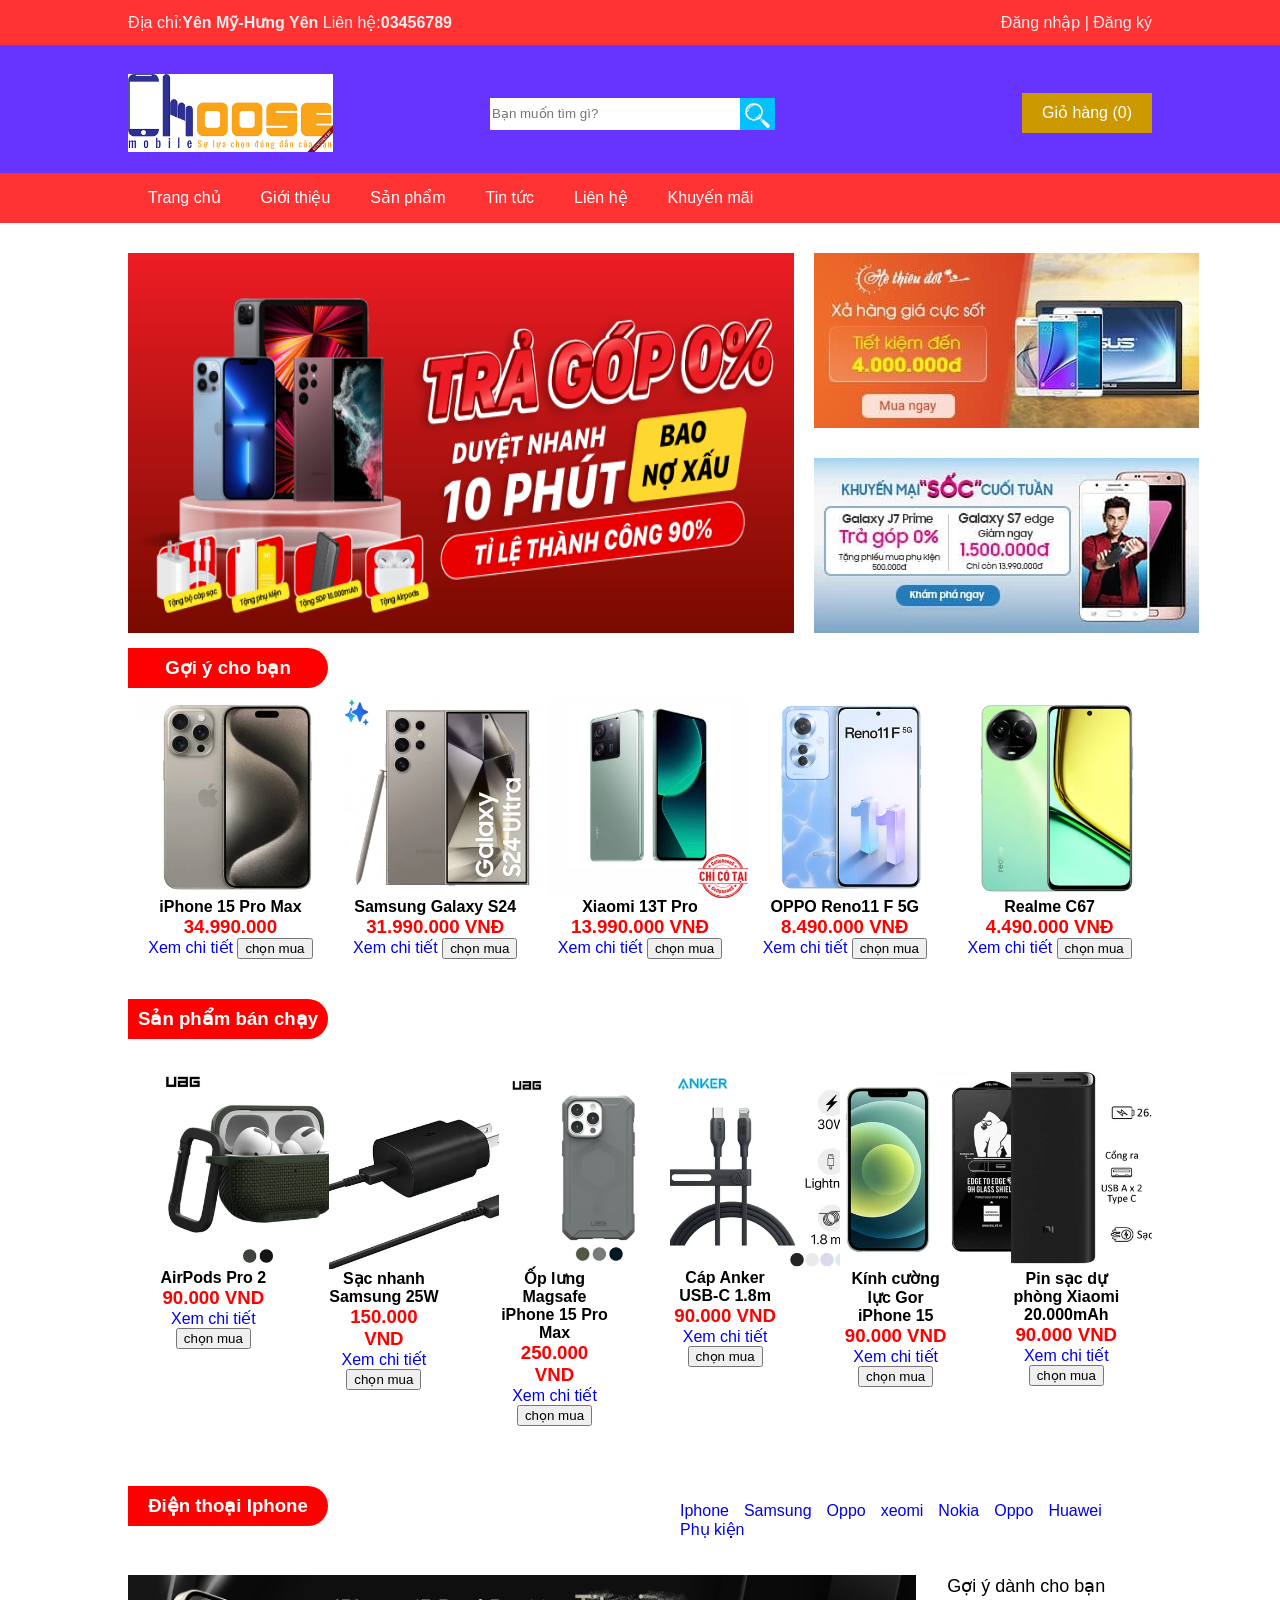
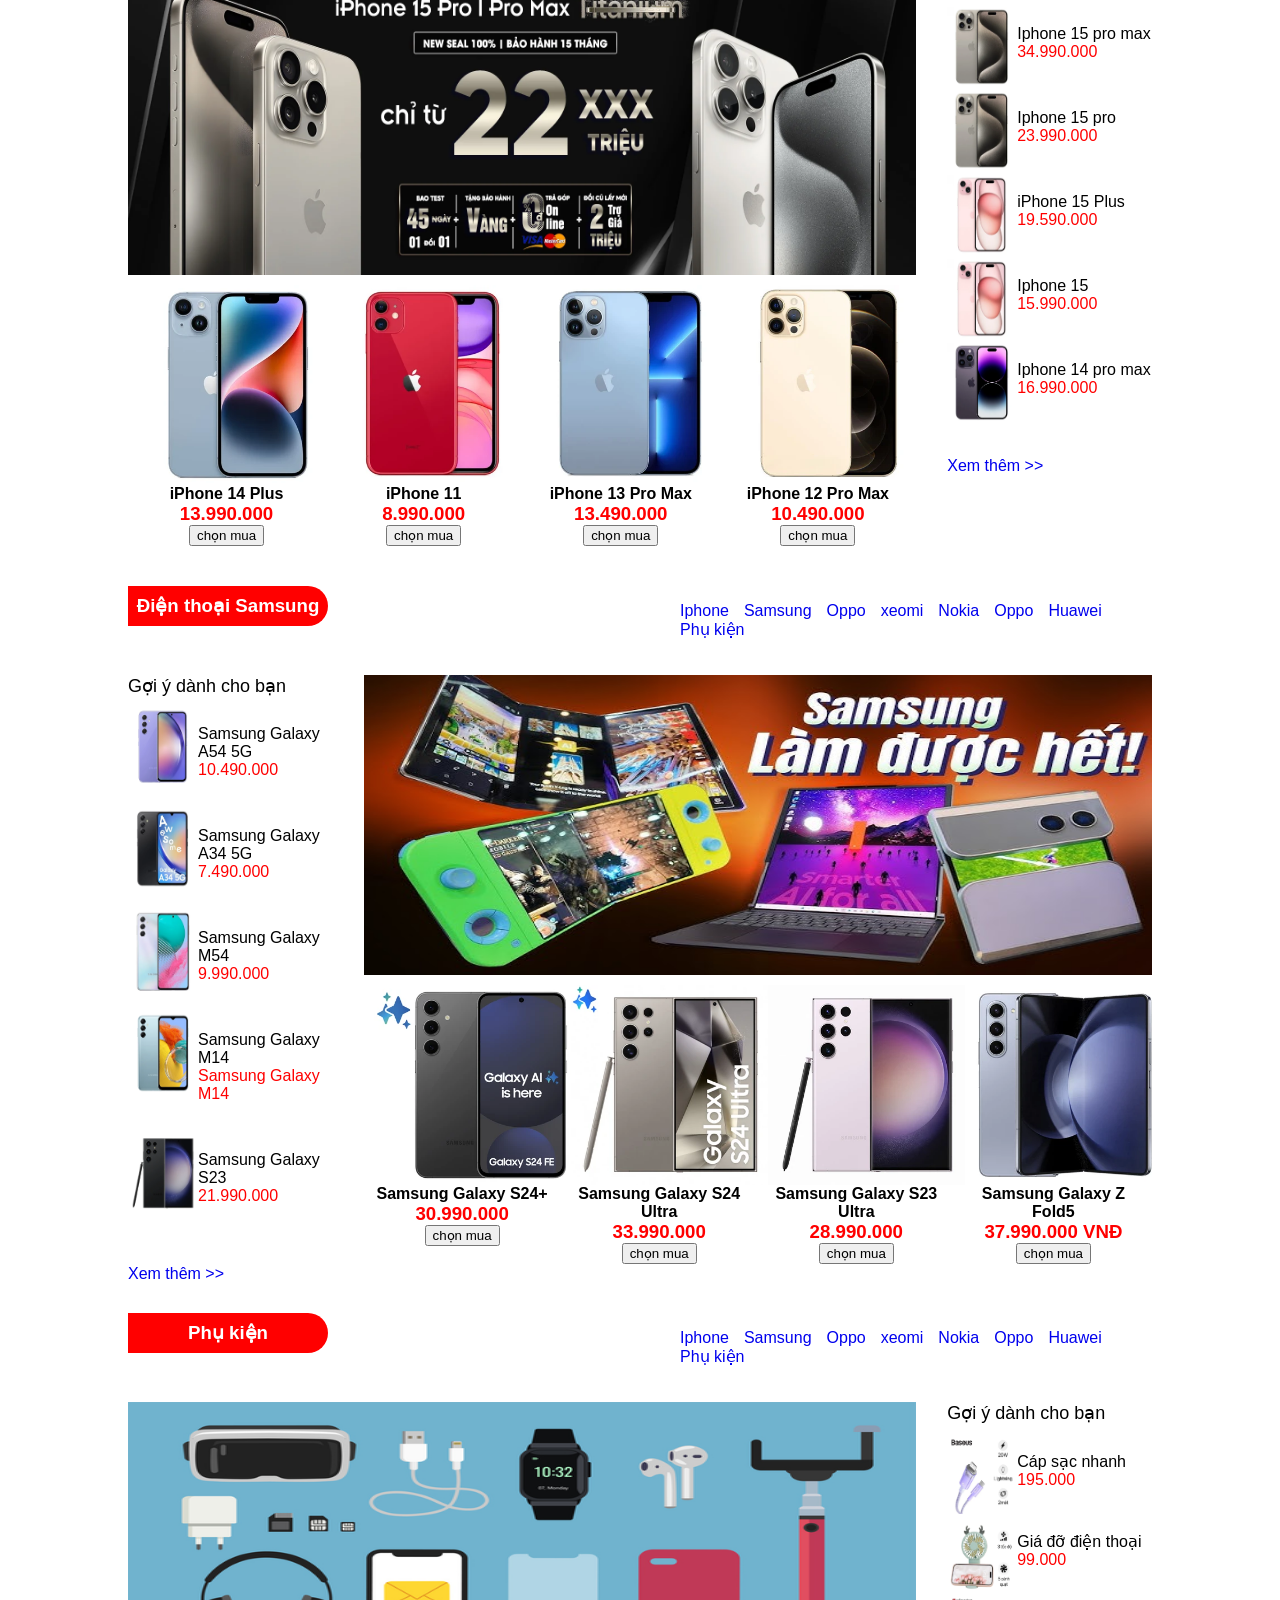
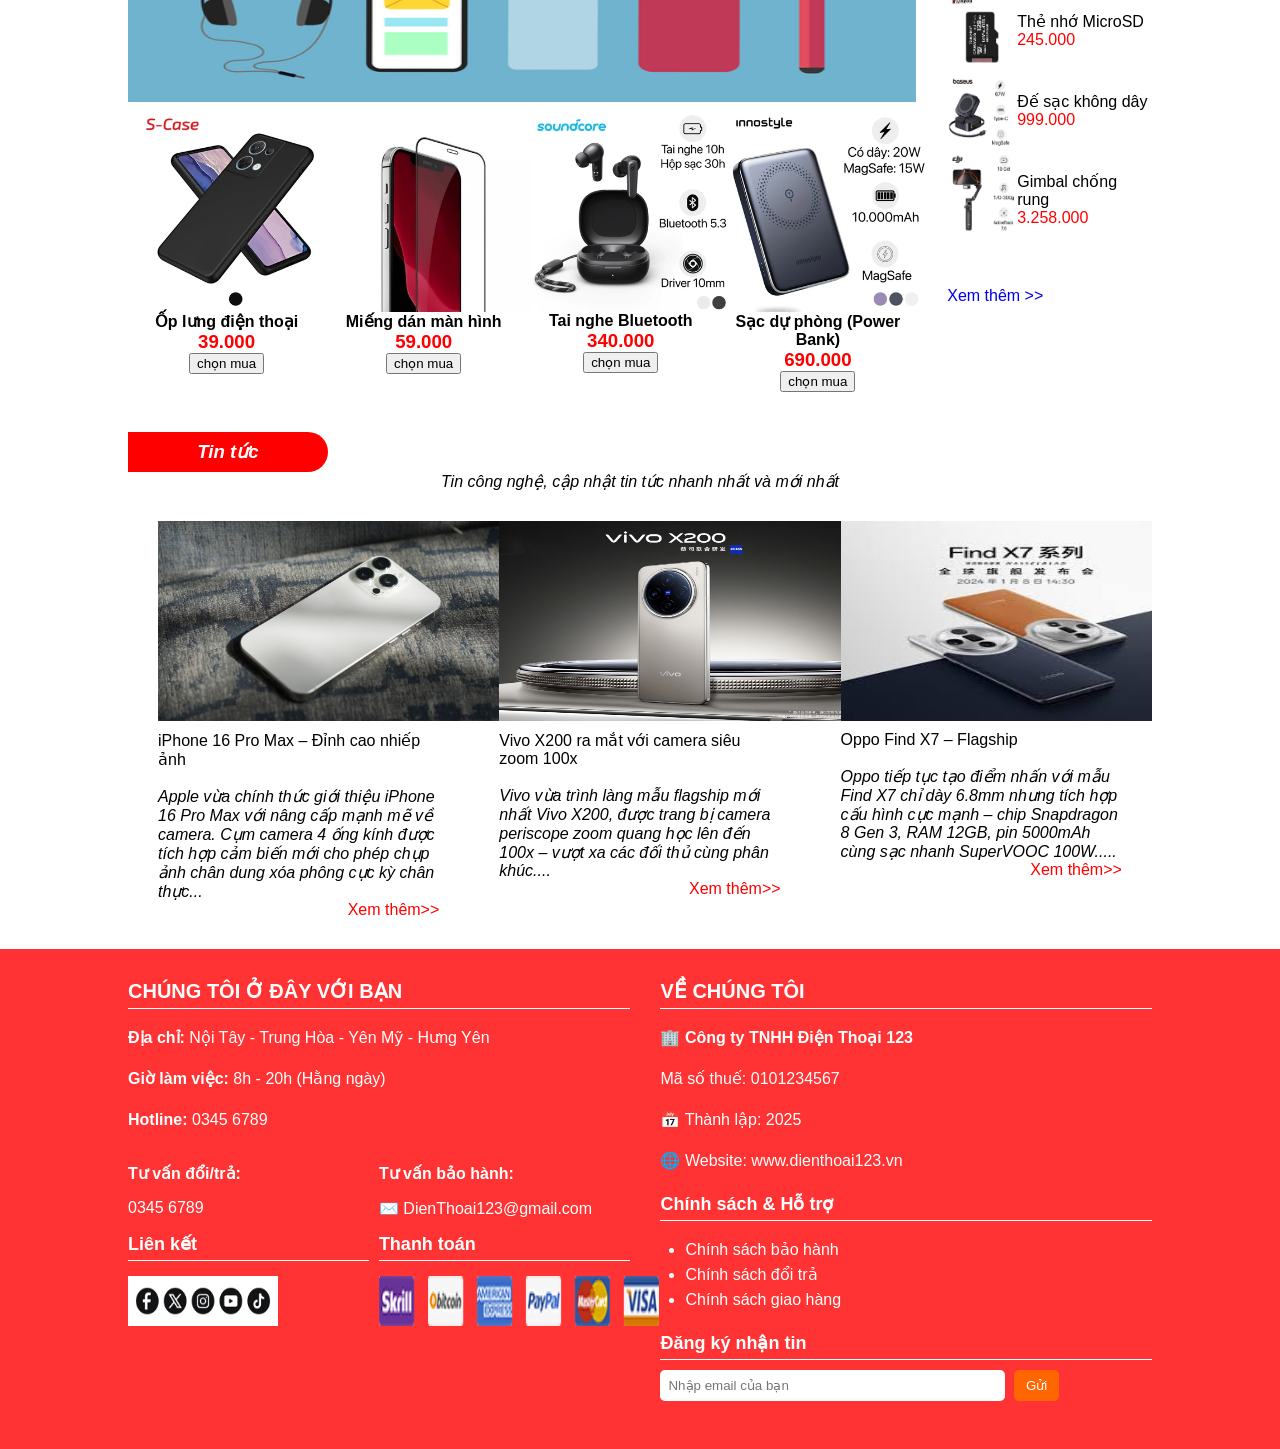
<file: index.html>
<html>
	<head>
		<title>Bán điện thoại</title>
		<meta charset="utf-8">
		<meta name="viewport" content="width=device-width, initial-scale=1">
		<link rel="stylesheet" type="text/css" href="style.css">
		<script src="jquery-3.7.1.min.js"></script>
		<script src="cart.js"></script>
	</head>
	<body >
		<!----------------------------------Phần Header---------------------->
		<div class="header">
			<div class="top">
				<div class="top-content">
					<div class="top-left">
						<span >Địa chỉ:<b>Yên Mỹ-Hưng Yên</b></span>
						<span >Liên hệ:<b>03456789</b></span>
					</div>
					<div class="top-right">
						<a style="line-height:45px;"id ="login"href="login.html">Đăng nhập</a> | <a href="SignUp.html">Đăng ký</a>
					</div>
				</div>
			</div>
			<div class="banner" >
				<div class="banner-content" >
					<div class="b">
						<img src="logo.jpg" height="78px" style="width:100%">
					</div>
					<div class="b" style="width:300px; ">
						<form>
							<div style="margin-top:24px;">
								<input style="float:left;border:none"type="text" minlength="4" maxlength="50" required placeholder="Bạn muốn tìm gì?"/>
								<input style="width:35px;height:32px;border:none ;background-image: url('search.jpg'); background-size: cover;" type="submit" value="" />

							</div>
						</form>
					</div>
					<div class="b">
					
						<a href="cart.html">Giỏ hàng(0)</a>
					</div>
				</div>
			</div>
			<div class="menu">
				<div class="menu-content">
					<ul style="margin:0px;padding:0px;list-style:none">
						<li><a href="index.html">Trang chủ</a></li>
						<li><a href="about.html">Giới thiệu</a></li>
						<li class="SanPham"><a href="#">Sản phẩm</a>
							<ul>
								<li><a href="accessories.html">Phụ kiện</a></li>
								<li><a href="Iphone.html">Iphone</a></li>
								<li><a href="Samsung.html">Samsung</a></li>
								<li><a href="#">Oppo</a></li>
								<li><a href="#">xeomi</a></li>
								<li><a href="#">Nokia</a></li>
								<li><a href="#">Oppo</a></li>
								<li><a href="#">Huawei</a></li>
								
							</ul>
						</li>
						<li><a href="new.html">Tin tức</a></li>
						<li><a href="Contact.html">Liên hệ</a></li>
						<li><a href="sale.html">Khuyến mãi</a></li>
					</ul>
				</div>
			</div>
		</div>
		<!--------------------------------------Phần Main--------------------->
		<div class="container">
			<div class="wrapper" style="width:80%;margin:auto;min-height:600px;">
				<div style="width:100%;height:365px;">
					<div id="sideshow">
						<img id="slide"src="slide_1.jpg" style="width:100%;height:380px">
					</div>
					<script src="slideshow.js"></script>
					<script>
						setInterval(next,2000);
					</script>
					<div id="qq">
						<img src="banner_right_1.jpg">
						<img src="banner_right_2.jpg" style="margin-top:30px;">
					</div>
				</div>
				<!-------IPHONE--------->
				<div class="cate">
					<h1>Gợi ý cho bạn</h1>
					<div class="products">
						<div class="col-s-12 col-m-2-4 col-x-2-4">

							<div class="product">
								<a href="product-detail.html">
								<img class="product-photo"src="iPhone 15 Pro Max.jpg"/></br>
								<span class="product-name">iPhone 15 Pro Max</span></br>
								<span class="product-price">34.990.000</span></br>
								 Xem chi tiết </a>
								<input class="btnBuy" type="button" value="chọn mua">
							</div>
						</div>
					
						<div class="col-s-12 col-m-2-4 col-x-2-4">

							<div class="product">
							<a href="#">
								<img class="product-photo"src="Samsung Galaxy S24 Ultra.jpg"/></br>
								<span class="product-name">Samsung Galaxy S24</span></br>
								<span class="product-price">31.990.000 VNĐ</span></br>
								Xem chi tiết </a>
								<input class="btnBuy" type="button" value="chọn mua">
							</div>
						</div>
						
						<div class="col-s-12 col-m-2-4 col-x-2-4">

							<div class="product">
							<a href="#">
								<img class="product-photo"src="Xiaomi 13T Pro.jpg"/></br>
								<span class="product-name">Xiaomi 13T Pro </span></br>
								<span class="product-price">13.990.000 VNĐ</span></br>
								Xem chi tiết </a>
								<input class="btnBuy" type="button" value="chọn mua">
							</div>
						</div>
						
						<div class="col-s-12 col-m-2-4 col-x-2-4">

							<div class="product">
							<a href="#">
								<img class="product-photo"src="OPPO Reno11 F 5G.jpg"/></br>
								<span class="product-name">OPPO Reno11 F 5G</span></br>
								<span class="product-price">8.490.000 VNĐ</span></br>
								Xem chi tiết </a>
								<input class="btnBuy" type="button" value="chọn mua">
							</div>
						</div>
						<div class="col-s-12 col-m-2-4 col-x-2-4">

							<div class="product">
							<a href="#">
								<img class="product-photo"src="Realme C67.jpg"/></br>
								<span class="product-name">Realme C67</span></br>
								<span class="product-price">4.490.000 VNĐ</span></br>
								Xem chi tiết </a>
								<input class="btnBuy" type="button" value="chọn mua">
							</div>
						</div>
					</div>
					
					
			</div>
				
			<div class="cate">
					<h1>Sản phẩm bán chạy</h1>
					
					<div class="products">
						<div class="col-s-12 col-m-4 col-x-2">

							<div class="product">
							<a href="#">
								<img class="product-photo"src="AirPods Pro 2.jpg"/></br>
								<span class="product-name">AirPods Pro 2</span></br>
								<span class="product-price">90.000 VND</span></br>
								Xem chi tiết </a>
								<input class="btnBuy" type="button" value="chọn mua">
							</div>
						</div>
					
						<div class="col-s-12 col-m-4 col-x-2">

							<div class="product">
							<a href="#">
								<img class="product-photo"src="Sạc nhanh Samsung 25W.jpg"/></br>
								<span class="product-name">Sạc nhanh Samsung 25W</span></br>
								<span class="product-price">150.000 VND</span></br>
							Xem chi tiết </a>
								<input class="btnBuy" type="button" value="chọn mua">
							</div>
						</div>
						
						<div class="col-s-12 col-m-4 col-x-2">

							<div class="product">
							<a href="#">
								<img class="product-photo"src="Ốp lưng Magsafe iPhone 15 Pro Max.jpg"/></br>
								<span class="product-name">Ốp lưng Magsafe iPhone 15 Pro Max</span></br>
								<span class="product-price">250.000 VND</span></br>
								Xem chi tiết </a>
								<input class="btnBuy" type="button" value="chọn mua">
							</div>
						</div>
						
						<div class="col-s-12 col-m-4 col-x-2">

							<div class="product">
							<a href="#">
								<img class="product-photo"src="Cáp Anker USB-C 1.8m.jpg"/></br>
								<span class="product-name">Cáp Anker USB-C 1.8m</span></br>
								<span class="product-price">90.000 VND</span></br>
							Xem chi tiết </a>
								<input class="btnBuy" type="button" value="chọn mua">
							</div>
						</div>
						<div class="col-s-12 col-m-4 col-x-2">

							<div class="product">
							<a href="#">
								<img class="product-photo"src="Kính cường lực Gor iPhone 15.jpg"/></br>
								<span class="product-name">Kính cường lực Gor iPhone 15</span></br>
								<span class="product-price">90.000 VND</span></br>
								Xem chi tiết </a>
								<input class="btnBuy" type="button" value="chọn mua">
							</div>
						</div>
						<div class="col-s-12 col-m-4 col-x-2">

							<div class="product">
							<a href="#">
								<img class="product-photo"src="Pin dự phòng Xiaomi 20.000mAh Gen 3.jpg"/></br>
								<span class="product-name">Pin sạc dự phòng Xiaomi 20.000mAh</span></br>
								<span class="product-price">90.000 VND</span></br>
								Xem chi tiết </a>
								<input class="btnBuy" type="button" value="chọn mua">
							</div>
						</div>
					</div>
					
				</div>
				<!-------Iphone--------->
				<div class="cate ">
					<div>
						<h1 style="float:left;">Điện thoại Iphone</h1>
						<ul class="ul-SP" style="float:right;width:50%"> 
								<li><a href="Iphone.html">Iphone</a></li>
								<li><a href="Samsung.html">Samsung</a></li>
								<li><a href="#">Oppo</a></li>
								<li><a href="#">xeomi</a></li>
								<li><a href="#">Nokia</a></li>
								<li><a href="#">Oppo</a></li>
								<li><a href="#">Huawei</a></li>
								<li><a href="#">Phụ kiện</a></li>
						</ul>
					</div>
					<div class="wrapperSlide">
						<div class="slidee">
							<img class="slideqq"src="slideIphone.jpg" style="width:100%;height:300px;">
							<div class="products">
								<div class="col-m-6 col-s-12 col-m-3">

									<div class="product">
										<img class="product-photo"src="iPhone 14 Plus.jpg"/></br>
										<span class="product-name">iPhone 14 Plus</span></br>
										<span class="product-price">13.990.000</span></br>
										
										<input class="btnBuy" type="button" value="chọn mua">
									</div>
								</div>
							
								<div class="col-m-6 col-s-12 col-m-3">

									<div class="product">
										<img class="product-photo"src="iPhone 11.jpg"/></br>
										<span class="product-name">iPhone 11</span></br>
										<span class="product-price">8.990.000</span></br>
										
										<input class="btnBuy" type="button" value="chọn mua">
									</div>
								</div>
								
								<div class="col-m-6 col-s-12 col-m-3">

									<div class="product">
										<img class="product-photo"src="iPhone 13 Pro Max.jpg"/></br>
										<span class="product-name">iPhone 13 Pro Max</span></br>
										<span class="product-price">13.490.000</span></br>
										
										<input class="btnBuy" type="button" value="chọn mua">
									</div>
								</div>
								
								<div class="col-m-6 col-s-12 col-m-3">

									<div class="product">
										<img class="product-photo"src="iPhone 12 Pro Max.jpg"/></br>
										<span class="product-name">iPhone 12 Pro Max</span></br>
										<span class="product-price">10.490.000</span></br>
										
										<input class="btnBuy" type="button" value="chọn mua">
									</div>
								</div>
								
							</div>
							
						</div>
						
						<div class="goiy">
							<span class="title">Gợi ý dành cho bạn</span>
							<div class="wrapper-fix" style="margin-top:10px">
								<img src="iPhone 15 Pro Max.jpg"><br>
								<span>Iphone 15 pro max</span><br>
								<span style="color:red">34.990.000</span></br>
							</div>
							<div class="wrapper-fix" >
								<img src="iPhone 15 Pro.jpg"><br>
								<span>Iphone 15 pro</span><br>
								<span style="color:red">23.990.000</span>
							</div>
							<div class="wrapper-fix" >
								<img src="iPhone 15 Plus.jpg" ><br>
								<span>iPhone 15 Plus</span><br>
								<span style="color:red">19.590.000</span>
							</div>
							<div class="wrapper-fix">
								<img src="iPhone 15 Plus.jpg"><br>
								<span>Iphone 15</span><br>
								<span style="color:red">15.990.000</span>
							</div>
							<div class="wrapper-fix">
								<img src="iPhone 14 Pro Max.jpg"><br>
								<span>Iphone 14 pro max</span><br>
								<span style="color:red">16.990.000</span>
							</div>
							
							<div style="margin-top: 60px;">
								<a class="xemthem" href="Iphone.html">Xem thêm >></a>
							</div>

						</div>
						
					</div>
					
					
				</div>
				<div class="cate ">
					<div>
						<h1 style="float:left;">Điện thoại Samsung</h1>
						<ul class="ul-SP"style="float:right;width:50%"> 
							<li><a href="Iphone.html">Iphone</a></li>
								<li><a href="Samsung.html">Samsung</a></li>
								<li><a href="#">Oppo</a></li>
								<li><a href="#">xeomi</a></li>
								<li><a href="#">Nokia</a></li>
								<li><a href="#">Oppo</a></li>
								<li><a href="#">Huawei</a></li>
								<li><a href="#">Phụ kiện</a></li>
						</ul>
					</div>
					<div class="wrapperSlide"style="clear:both">
						<div class="goiy2">
							<span class="title">Gợi ý dành cho bạn</span>
							<div class="wrapper-fix" style="margin-top:10px">
								<img src="Samsung Galaxy A54 5G.jpg"><br>
								<span>Samsung Galaxy A54 5G</span><br>
								<span style="color:red">10.490.000 </span>
							</div>
							<div class="wrapper-fix" >
								<img src="Samsung Galaxy A34 5G.jpg"><br>
								<span>Samsung Galaxy A34 5G</span><br>
								<span style="color:red">7.490.000 </span>
							</div>
							<div class="wrapper-fix">
								<img src="Samsung Galaxy M54.jpg" ><br>
								<span>Samsung Galaxy M54</span><br>
								<span style="color:red">9.990.000 </span>
							</div>
							<div class="wrapper-fix">
								<img src="Samsung Galaxy M14.jpg"><br>
								<span>Samsung Galaxy M14</span><br>
								<span style="color:red">Samsung Galaxy M14</span>
							</div>
							<div class="wrapper-fix" >
								<img src="Samsung Galaxy S23.jpg"><br>
								<span>Samsung Galaxy S23</span><br>
								<span style="color:red">21.990.000</span>
							</div>
							
							<div style="margin-top: 60px;">
								<a class="xemthem" href="Iphone.html">Xem thêm >></a>
							</div>

						</div>
						<div class="slidee2">
							<img src="slideSamSung_1.jpg" style="width:100%;height:300px;">
							<div class="products">
								<div class="col-m-6 col-s-12 col-m-3">

									<div class="product">
										<img class="product-photo"src="Samsung Galaxy S244.jpg"/></br>
										<span class="product-name">Samsung Galaxy S24+</span></br>
										<span class="product-price">30.990.000</span></br>
										
										<input class="btnBuy" type="button" value="chọn mua">
									</div>
								</div>
							
								<div class="col-m-6 col-s-12 col-m-3">

									<div class="product">
										<img class="product-photo"src="Samsung Galaxy S24 Ultra.jpg"/></br>
										<span class="product-name">Samsung Galaxy S24 Ultra</span></br>
										<span class="product-price">33.990.000</span></br>
										
										<input class="btnBuy" type="button" value="chọn mua">
									</div>
								</div>
								
								<div class="col-m-6 col-s-12 col-m-3">

									<div class="product">
										<img class="product-photo"src="Samsung Galaxy S23 Ultra.jpg"/></br>
										<span class="product-name">Samsung Galaxy S23 Ultra</span></br>
										<span class="product-price">28.990.000</span></br>
										
										<input class="btnBuy" type="button" value="chọn mua">
									</div>
								</div>
								
								<div class="col-m-6 col-s-12 col-m-3">

									<div class="product">
										<img class="product-photo"src="Samsung Galaxy Z Fold5.jpg"/></br>
										<span class="product-name">Samsung Galaxy Z Fold5</span></br>
										<span class="product-price">37.990.000 VNĐ</span></br>
										
										<input class="btnBuy" type="button" value="chọn mua">
									</div>
								</div>
								
							</div>
							
						</div>
					</div>
				</div>
				<div class="cate ">
					<div>
						<h1 style="float:left;">Phụ kiện</h1>
						<ul class="ul-SP"style="float:right;width:50%"> 
							<li><a href="Iphone.html">Iphone</a></li>
								<li><a href="Samsung.html">Samsung</a></li>
								<li><a href="#">Oppo</a></li>
								<li><a href="#">xeomi</a></li>
								<li><a href="#">Nokia</a></li>
								<li><a href="#">Oppo</a></li>
								<li><a href="#">Huawei</a></li>
								<li><a href="#">Phụ kiện</a></li>
						</ul>
					</div>
					<div class="wrapperSlide">
						<div class="slidee">
							<img src="phukien.jpg" style="width:100%;height:300px;">
							<div class="products">
								<div class="col-m-6 col-s-12 col-m-3">

									<div class="product">
									 
										<img class="product-photo"src="Ốp lưng điện thoại.jpg"/></br>
										<span class="product-name">Ốp lưng điện thoại</span></br>
										<span class="product-price">39.000</span></br>
										
									
										<input class="btnBuy" type="button" value="chọn mua">	
									</div>
								</div>
							
								<div class="col-m-6 col-s-12 col-m-3">

									<div class="product">
										<img class="product-photo"src="Miếng dán màn hình.jpg"/></br>
										<span class="product-name">Miếng dán màn hình</span></br>
										<span class="product-price">59.000</span></br>
										
										<input class="btnBuy" type="button" value="chọn mua">
									</div>
								</div>
								
								<div class="col-m-6 col-s-12 col-m-3">

									<div class="product">
										<img class="product-photo"src="Tai nghe Bluetooth.jpg"/></br>
										<span class="product-name">Tai nghe Bluetooth</span></br>
										<span class="product-price">340.000</span></br>
										
										<input class="btnBuy" type="button" value="chọn mua">
									</div>
								</div>
								
								<div class="col-m-6 col-s-12 col-m-3">

									<div class="product">
										<img class="product-photo"src="Sạc dự phòng (Power Bank).jpg"/></br>
										<span class="product-name">Sạc dự phòng (Power Bank)</span></br>
										<span class="product-price">690.000</span></br>
										
										<input class="btnBuy" type="button" value="chọn mua">
									</div>
								</div>
								
							</div>
							
						</div>
						
						<div class="goiy"style="float:right;width:20%;margin-top:20px;">
							<span class="title">Gợi ý dành cho bạn</span>
							<div class="wrapper-fix" style="margin-top:10px">
								<img src="Cáp sạc nhanh.jpg" ><br>
								<span>Cáp sạc nhanh</span><br>
								<span style="color:red">195.000</span>
							</div>
							<div class="wrapper-fix" style="margin-top:10px;clear:both">
								<img src="Giá đỡ điện thoại.jpg" ><br>
								<span>Giá đỡ điện thoại</span><br>
								<span style="color:red">99.000</span>
							</div>
							<div class="wrapper-fix" style="margin-top:10px;clear:both">
								<img src="Thẻ nhớ MicroSD.jpg"><br>
								<span>Thẻ nhớ MicroSD</span><br>
								<span style="color:red">245.000</span>
							</div>
							<div class="wrapper-fix" style="margin-top:10px;clear:both">
								<img src="Đế sạc không dây.jpg"><br>
								<span>Đế sạc không dây</span><br>
								<span style="color:red">999.000</span>
							</div>
							<div class="wrapper-fix" style="margin-top:10px;clear:both">
								<img src="Gimbal chống rung.jpg"><br>
								<span>Gimbal chống rung</span><br>
								<span style="color:red">3.258.000</span>
							</div>
							
							<div style="margin-top: 60px;">
									<a class="xemthem" href="Iphone.html">Xem thêm >></a>
							</div>

						</div>
						
					</div>
					
					
				</div>
				<!-------Xeomi--------->
				<div class="cate" style="text-align:center;clear:both;">
				
					<a href="new.html" style="text-decoration:none;"><h1><i>Tin tức</i></h1></a>
					<span class="tin"><i>Tin công nghệ, cập nhật tin tức nhanh nhất và mới nhất</i></span>
					
					<div class="products" >
						<div class="col-m-12 col-x-4 col-s-12"">
							<div class="product-new">
								<img class="product-photo"src="Iphone.jpg"/></br>
								<span style="font-size:16px;">iPhone 16 Pro Max – Đỉnh cao nhiếp ảnh</span><br></br>
								<span><i>Apple vừa chính thức giới thiệu iPhone 16 Pro Max với nâng cấp mạnh mẽ về camera. Cụm camera 4 ống kính được tích hợp cảm biến mới cho phép chụp ảnh chân dung xóa phông cực kỳ chân thực...</i></span><br>
								<a href="newDetail.html">Xem thêm>></a>
							</div>
						</div>
					
						<div class="col-m-12 col-x-4 col-s-12">
							<div class="product-new" >
								<img class="product-photo"src="vivo.jpg" /></br>
								<span style="font-size:16px;">Vivo X200 ra mắt với camera siêu zoom 100x</span><br></br>
								<span><i>Vivo vừa trình làng mẫu flagship mới nhất Vivo X200, được trang bị camera periscope zoom quang học lên đến 100x – vượt xa các đối thủ cùng phân khúc....</i></span><br>
								<a href="newDetail.html">Xem thêm>></a>
							</div>
						</div>
						
						<div class="col-m-12 col-x-4 col-s-12">
							<div class="product-new" >
								<img class="product-photo"src="Oppo.jpg" /></br>
								<span style="font-size:16px;">Oppo Find X7 – Flagship</span><br></br>
								<span><i>Oppo tiếp tục tạo điểm nhấn với mẫu Find X7 chỉ dày 6.8mm nhưng tích hợp cấu hình cực mạnh – chip Snapdragon 8 Gen 3, RAM 12GB, pin 5000mAh cùng sạc nhanh SuperVOOC 100W.....</i></span><br>
								<a href="newDetail.html">Xem thêm>></a>
							</div>
						</div>
						
						
					</div>
				</div>
			</div>
		</div>
		<!--Phần Footer-->
		<div class="footer" >
			<div class="footer-content">
				<div class="foot-left" style="float:left;width:49%;color:white;">
					<span style="font-size:20px;font-weight:bold;">CHÚNG TÔI Ở ĐÂY VỚI BẠN</span>
					<div style="width:100%;height:1px;background-color:white;margin:5px 0;"></div>

					<!-- Thông tin liên hệ -->
					<div style="margin-top:10px;line-height:25px;">
						<p><strong>Địa chỉ:</strong> Nội Tây - Trung Hòa - Yên Mỹ - Hưng Yên</p>
						<p><strong>Giờ làm việc:</strong> 8h - 20h (Hằng ngày)</p>
						<p><strong>Hotline:</strong> 0345 6789</p>
					</div>

					<!-- Tư vấn -->
					<div style="display:flex;gap:10px;margin-top:15px;">
						<div style="width:50%;">
							<p><strong>Tư vấn đổi/trả:</strong></p>
							<p>0345 6789</p>

							<span style="font-size:18px;font-weight:bold;">Liên kết</span>
							<div style="width:100%;height:1px;background-color:white;margin:5px 0;"></div>
							<img src="iconn.jpg" style="width:150px;height:50px;margin-top:10px;" alt="Social Icons">
						</div>

						<div style="width:50%;">
							<p><strong>Tư vấn bảo hành:</strong></p>
							<p>✉️ DienThoai123@gmail.com</p>

							<span style="font-size:18px;font-weight:bold;">Thanh toán</span>
							<div style="width:100%;height:1px;background-color:white;margin:5px 0;"></div>
							<img src="itemm.jpg" style="width:280px;height:50px;margin-top:10px;" alt="Payment Methods">
						</div>
					</div>
				</div>

				<div class="foot-right" style="float:right;width:48%;color:white;margin-left:30px">
					<span style="font-size:20px;font-weight:bold;">VỀ CHÚNG TÔI</span>
					<div style="width:100%;height:1px;background-color:white;margin:5px 0;"></div>
					
					<div style="margin-top:10px;line-height:25px;">
						<p>🏢 <strong>Công ty TNHH Điện Thoại 123</strong></p>
						<p>Mã số thuế: 0101234567</p>
						<p>📅 Thành lập: 2025</p>
						<p>🌐 Website: www.dienthoai123.vn</p>
					</div>

					<div style="margin-top:20px;">
						<span style="font-size:18px;font-weight:bold;">Chính sách & Hỗ trợ</span>
						<div style="width:100%;height:1px;background-color:white;margin:5px 0;"></div>
						<ul style="padding-left:0;line-height:25px;margin-left:25px;">
							<li> <a href="#" style="color:white;text-decoration:none;">Chính sách bảo hành</a></li>
							<li> <a href="#" style="color:white;text-decoration:none;">Chính sách đổi trả</a></li>
							<li> <a href="#" style="color:white;text-decoration:none;">Chính sách giao hàng</a></li>
							
						</ul>
					</div>

					<div style="margin-top:20px;">
						<span style="font-size:18px;font-weight:bold;">Đăng ký nhận tin</span>
						<div style="width:100%;height:1px;background-color:white;margin:5px 0;"></div>
						<form style="margin-top:10px;">
							<input type="email" placeholder="Nhập email của bạn" style="width:70%;padding:8px;border:none;border-radius:5px;">
							<input type="submit" value="Gửi" style="padding:8px 12px;margin-left:5px;background-color:#ff6600;color:white;border:none;border-radius:5px;cursor:pointer;">
						</form>
					</div>
				</div>

					
				</div>
		</div>
		
	</body>
</html>
</file>
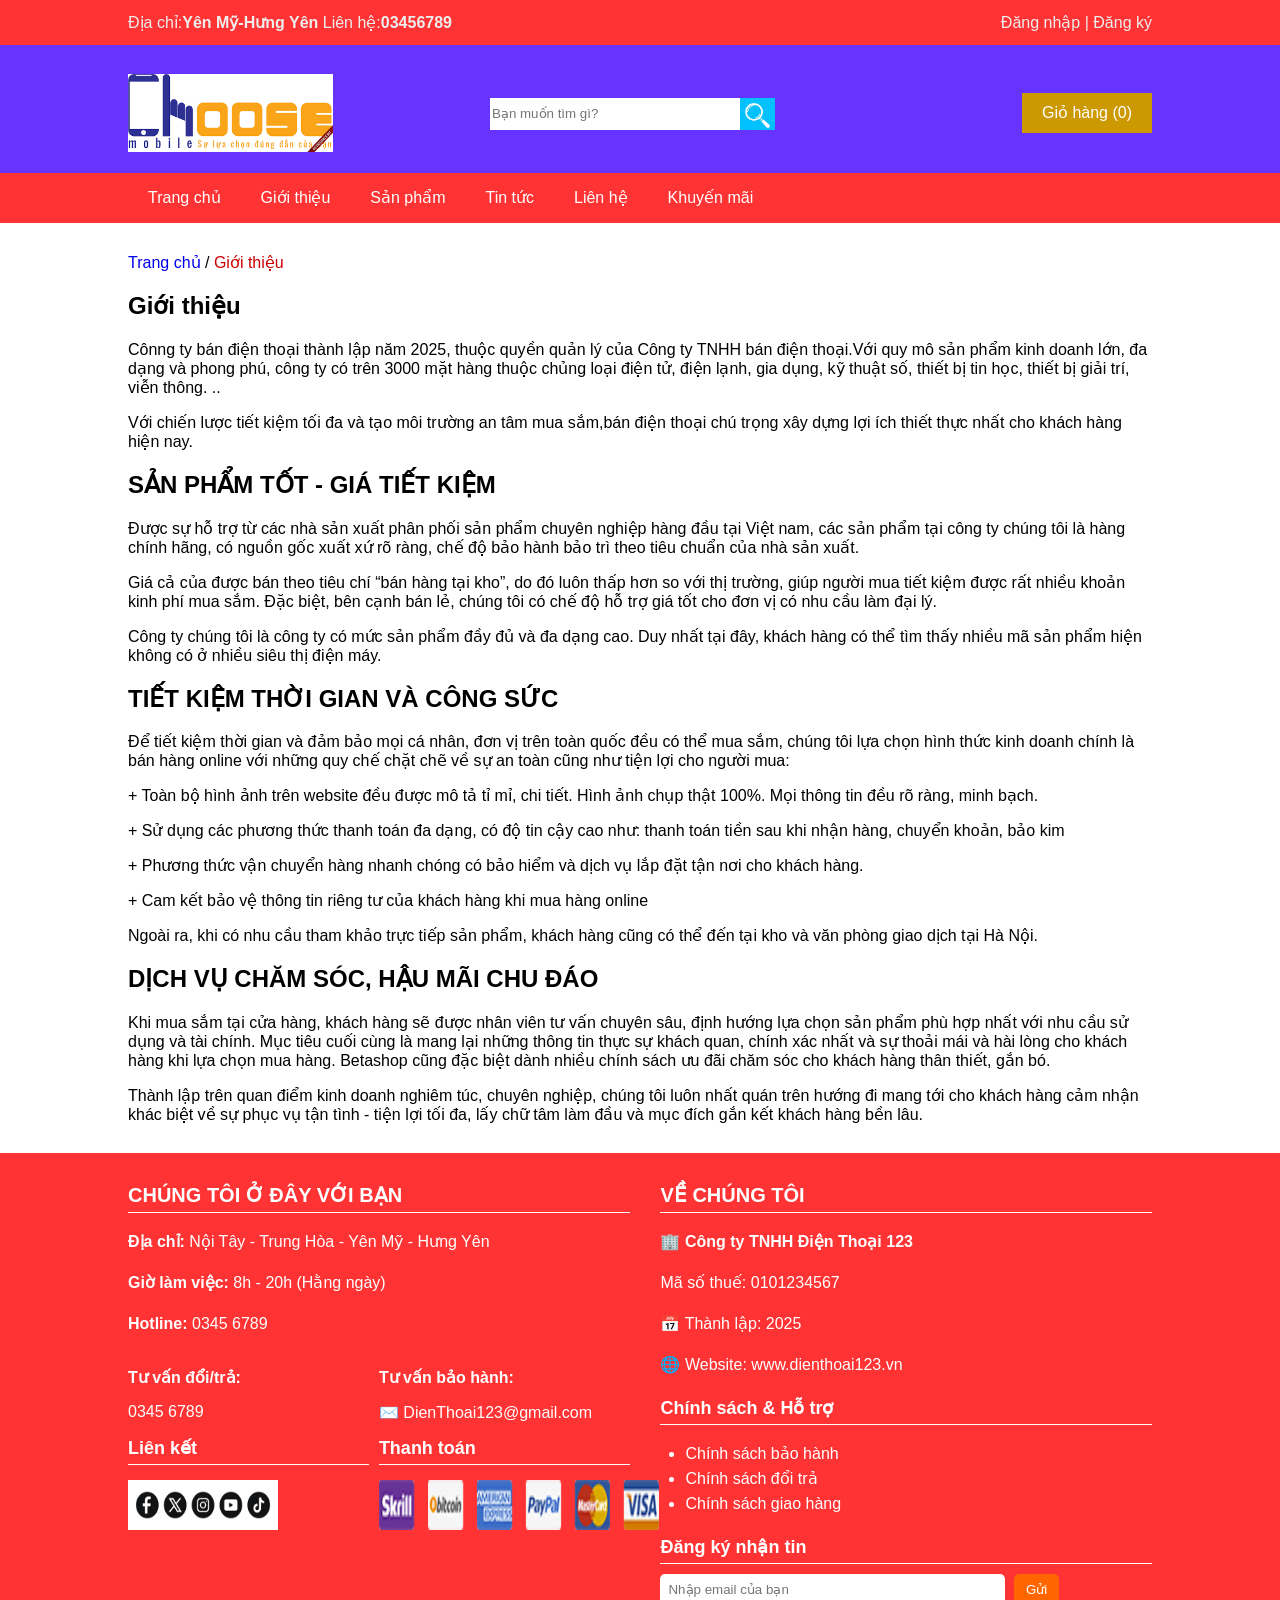
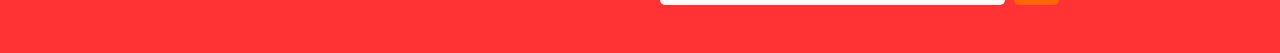
<file: about.html>
<html>
	<head>
		<title>Bán điện thoại</title>
		<meta charset="utf-8">
		<meta name="viewport" content="width=device-width, initial-scale=1">
		<link rel="stylesheet" type="text/css" href="style.css">
		<script src="jquery-3.7.1.min.js"></script>
		<script src="cart.js"></script>
	</head>
	<body >
		<!----------------------------------Phần Header---------------------->
		<div class="header">
			<div class="top">
				<div class="top-content">
					<div class="top-left">
						<span >Địa chỉ:<b>Yên Mỹ-Hưng Yên</b></span>
						<span >Liên hệ:<b>03456789</b></span>
					</div>
					<div class="top-right">
						<a style="line-height:45px;"href="login.html">Đăng nhập</a> | <a href="SignUp.html">Đăng ký</a>
					</div>
				</div>
			</div>
			<div class="banner" >
				<div class="banner-content" >
					<div class="b">
						<img src="logo.jpg" height="78px" style="width:100%">
					</div>
					<div class="b" style="width:300px; ">
						<form>
							<div style="margin-top:24px;">
								<input style="float:left;border:none"type="text" minlength="4" maxlength="50" required placeholder="Bạn muốn tìm gì?"/>
								<input style="width:35px;height:32px;border:none ;background-image: url('search.jpg'); background-size: cover;" type="submit" value="" />

							</div>
						</form>
					</div>
					<div class="b">
					
						<a href="cart.html">Giỏ hàng(0)</a>
					</div>
				</div>
			</div>
			<div class="menu">
				<div class="menu-content">
					<ul style="margin:0px;padding:0px;list-style:none">
						<li><a href="index.html">Trang chủ</a></li>
						<li><a href="about.html">Giới thiệu</a></li>
						<li class="SanPham"><a href="#">Sản phẩm</a>
							<ul>
								<li><a href="accessories.html">Phụ kiện</a></li>
								<li><a href="Iphone.html">Iphone</a></li>
								<li><a href="Samsung.html">Samsung</a></li>
								<li><a href="#">Oppo</a></li>
								<li><a href="#">xeomi</a></li>
								<li><a href="#">Nokia</a></li>
								<li><a href="#">Oppo</a></li>
								<li><a href="#">Huawei</a></li>
								
							</ul>
						</li>
						<li><a href="new.html">Tin tức</a></li>
						<li><a href="Contact.html">Liên hệ</a></li>
						<li><a href="sale.html">Khuyến mãi</a></li>
					</ul>
				</div>
			</div>
		</div>
		<!--------------------------------------Phần Main--------------------->
		<div class="container">
			<div class="wrapper" style="width:80%;margin:auto;min-height:600px;">
				<a href="index.html" style="text-decoration:none;">Trang chủ</a> /
				<span style="color:#CC0000">Giới thiệu</span>
				<h2>Giới thiệu</h2>
				<p>Cônng ty bán điện thoại thành lập năm 2025, thuộc quyền quản lý của Công ty TNHH bán điện thoại.Với quy mô sản phẩm kinh doanh lớn, đa dạng và phong phú, công ty có trên 3000 mặt hàng 
				thuộc chủng loại điện tử, điện lạnh, gia dụng, kỹ thuật số, thiết bị tin học, thiết bị giải trí, viễn thông. ..</p>
				<p>Với chiến lược tiết kiệm tối đa và tạo môi trường an tâm mua sắm,bán điện thoại chú trọng xây dựng lợi ích thiết thực nhất cho khách hàng hiện nay. </p>
				<h2>SẢN PHẨM TỐT - GIÁ TIẾT KIỆM</h2>
				<p>Được sự hỗ trợ từ các nhà sản xuất phân phối sản phẩm chuyên nghiệp hàng đầu tại Việt nam, các sản phẩm tại công ty chúng tôi là hàng chính hãng, có nguồn gốc xuất xứ rõ ràng, chế độ bảo hành bảo trì theo tiêu chuẩn của nhà sản xuất. </p>
				<p> Giá cả của được bán theo tiêu chí “bán hàng tại kho”, do đó luôn thấp hơn so với thị trường, giúp người mua tiết kiệm được rất nhiều khoản kinh phí mua sắm. Đặc biệt, bên cạnh bán lẻ, chúng tôi có chế độ hỗ trợ giá tốt cho đơn vị có nhu cầu làm đại lý.</p>
				<p> Công ty chúng tôi là công ty có mức sản phẩm đầy đủ và đa dạng cao. Duy nhất tại đây, khách hàng có thể tìm thấy nhiều mã sản phẩm hiện không có ở nhiều siêu thị điện máy.</p>
				<h2>TIẾT KIỆM THỜI GIAN VÀ CÔNG SỨC</h2>
				<p>Để tiết kiệm thời gian và đảm bảo mọi cá nhân, đơn vị trên toàn quốc đều có thể mua sắm, chúng tôi lựa chọn hình thức kinh doanh chính là bán hàng online với những quy chế chặt chẽ về sự an toàn cũng như tiện lợi cho người mua:</p>
				<p>+ Toàn bộ hình ảnh trên website đều được mô tả tỉ mỉ, chi tiết. Hình ảnh chụp thật 100%. Mọi thông tin đều rõ ràng, minh bạch.</p>
				<p>+ Sử dụng các phương thức thanh toán đa dạng, có độ tin cậy cao như: thanh toán tiền sau khi nhận hàng, chuyển khoản, bảo kim</p>
				<p>+ Phương thức vận chuyển hàng nhanh chóng có bảo hiểm và dịch vụ lắp đặt tận nơi cho khách hàng.</p>
				<p>+ Cam kết bảo vệ thông tin riêng tư của khách hàng khi mua hàng online</p>
				<p>Ngoài ra, khi có nhu cầu tham khảo trực tiếp sản phẩm, khách hàng cũng có thể đến tại kho và văn phòng giao dịch tại Hà Nội.</p>
				<h2>DỊCH VỤ CHĂM SÓC, HẬU MÃI CHU ĐÁO</h2>
				<p>Khi mua sắm tại cửa hàng, khách hàng sẽ được nhân viên tư vấn chuyên sâu, định hướng lựa chọn sản phẩm phù hợp nhất với nhu cầu sử dụng và tài chính. Mục tiêu cuối cùng là mang lại những thông tin thực sự khách quan, chính xác nhất và sự thoải mái và hài lòng cho khách hàng khi lựa chọn mua hàng. Betashop cũng đặc biệt dành nhiều chính sách ưu đãi chăm sóc cho khách hàng thân thiết, gắn bó.</p>
				<p>Thành lập trên quan điểm kinh doanh nghiêm túc, chuyên nghiệp, chúng tôi luôn nhất quán trên hướng đi mang tới cho khách hàng cảm nhận khác biệt về sự phục vụ tận tình - tiện lợi tối đa, lấy chữ tâm làm đầu và mục đích gắn kết khách hàng bền lâu.</p>
			</div>
		</div>
		<!--Phần Footer-->
			<div class="footer" >
				<div class="footer-content">
					<div class="foot-left" style="float:left;width:49%;color:white;">
						<span style="font-size:20px;font-weight:bold;">CHÚNG TÔI Ở ĐÂY VỚI BẠN</span>
					<div style="width:100%;height:1px;background-color:white;margin:5px 0;"></div>

					<!-- Thông tin liên hệ -->
					<div style="margin-top:10px;line-height:25px;">
						<p><strong>Địa chỉ:</strong> Nội Tây - Trung Hòa - Yên Mỹ - Hưng Yên</p>
						<p><strong>Giờ làm việc:</strong> 8h - 20h (Hằng ngày)</p>
						<p><strong>Hotline:</strong> 0345 6789</p>
					</div>

					<!-- Tư vấn -->
					<div style="display:flex;gap:10px;margin-top:15px;">
						<div style="width:50%;">
							<p><strong>Tư vấn đổi/trả:</strong></p>
							<p>0345 6789</p>

							<span style="font-size:18px;font-weight:bold;">Liên kết</span>
							<div style="width:100%;height:1px;background-color:white;margin:5px 0;"></div>
							<img src="iconn.jpg" style="width:150px;height:50px;margin-top:10px;" alt="Social Icons">
						</div>

						<div style="width:50%;">
							<p><strong>Tư vấn bảo hành:</strong></p>
							<p>✉️ DienThoai123@gmail.com</p>

							<span style="font-size:18px;font-weight:bold;">Thanh toán</span>
							<div style="width:100%;height:1px;background-color:white;margin:5px 0;"></div>
							<img src="itemm.jpg" style="width:280px;height:50px;margin-top:10px;" alt="Payment Methods">
						</div>
					</div>
				</div>

				<div class="foot-right" style="float:right;width:48%;color:white;margin-left:30px">
					<span style="font-size:20px;font-weight:bold;">VỀ CHÚNG TÔI</span>
					<div style="width:100%;height:1px;background-color:white;margin:5px 0;"></div>
					
					<div style="margin-top:10px;line-height:25px;">
						<p>🏢 <strong>Công ty TNHH Điện Thoại 123</strong></p>
						<p>Mã số thuế: 0101234567</p>
						<p>📅 Thành lập: 2025</p>
						<p>🌐 Website: www.dienthoai123.vn</p>
					</div>

					<div style="margin-top:20px;">
						<span style="font-size:18px;font-weight:bold;">Chính sách & Hỗ trợ</span>
						<div style="width:100%;height:1px;background-color:white;margin:5px 0;"></div>
						<ul style="padding-left:0;line-height:25px;margin-left:25px;">
							<li> <a href="#" style="color:white;text-decoration:none;">Chính sách bảo hành</a></li>
							<li> <a href="#" style="color:white;text-decoration:none;">Chính sách đổi trả</a></li>
							<li> <a href="#" style="color:white;text-decoration:none;">Chính sách giao hàng</a></li>
							
						</ul>
					</div>

					<div style="margin-top:20px;">
						<span style="font-size:18px;font-weight:bold;">Đăng ký nhận tin</span>
						<div style="width:100%;height:1px;background-color:white;margin:5px 0;"></div>
						<form style="margin-top:10px;">
							<input type="email" placeholder="Nhập email của bạn" style="width:70%;padding:8px;border:none;border-radius:5px;">
							<input type="submit" value="Gửi" style="padding:8px 12px;margin-left:5px;background-color:#ff6600;color:white;border:none;border-radius:5px;cursor:pointer;">
						</form>
					</div>
				</div>

					
			</div>
		</div>
	</body>
</html>
</file>
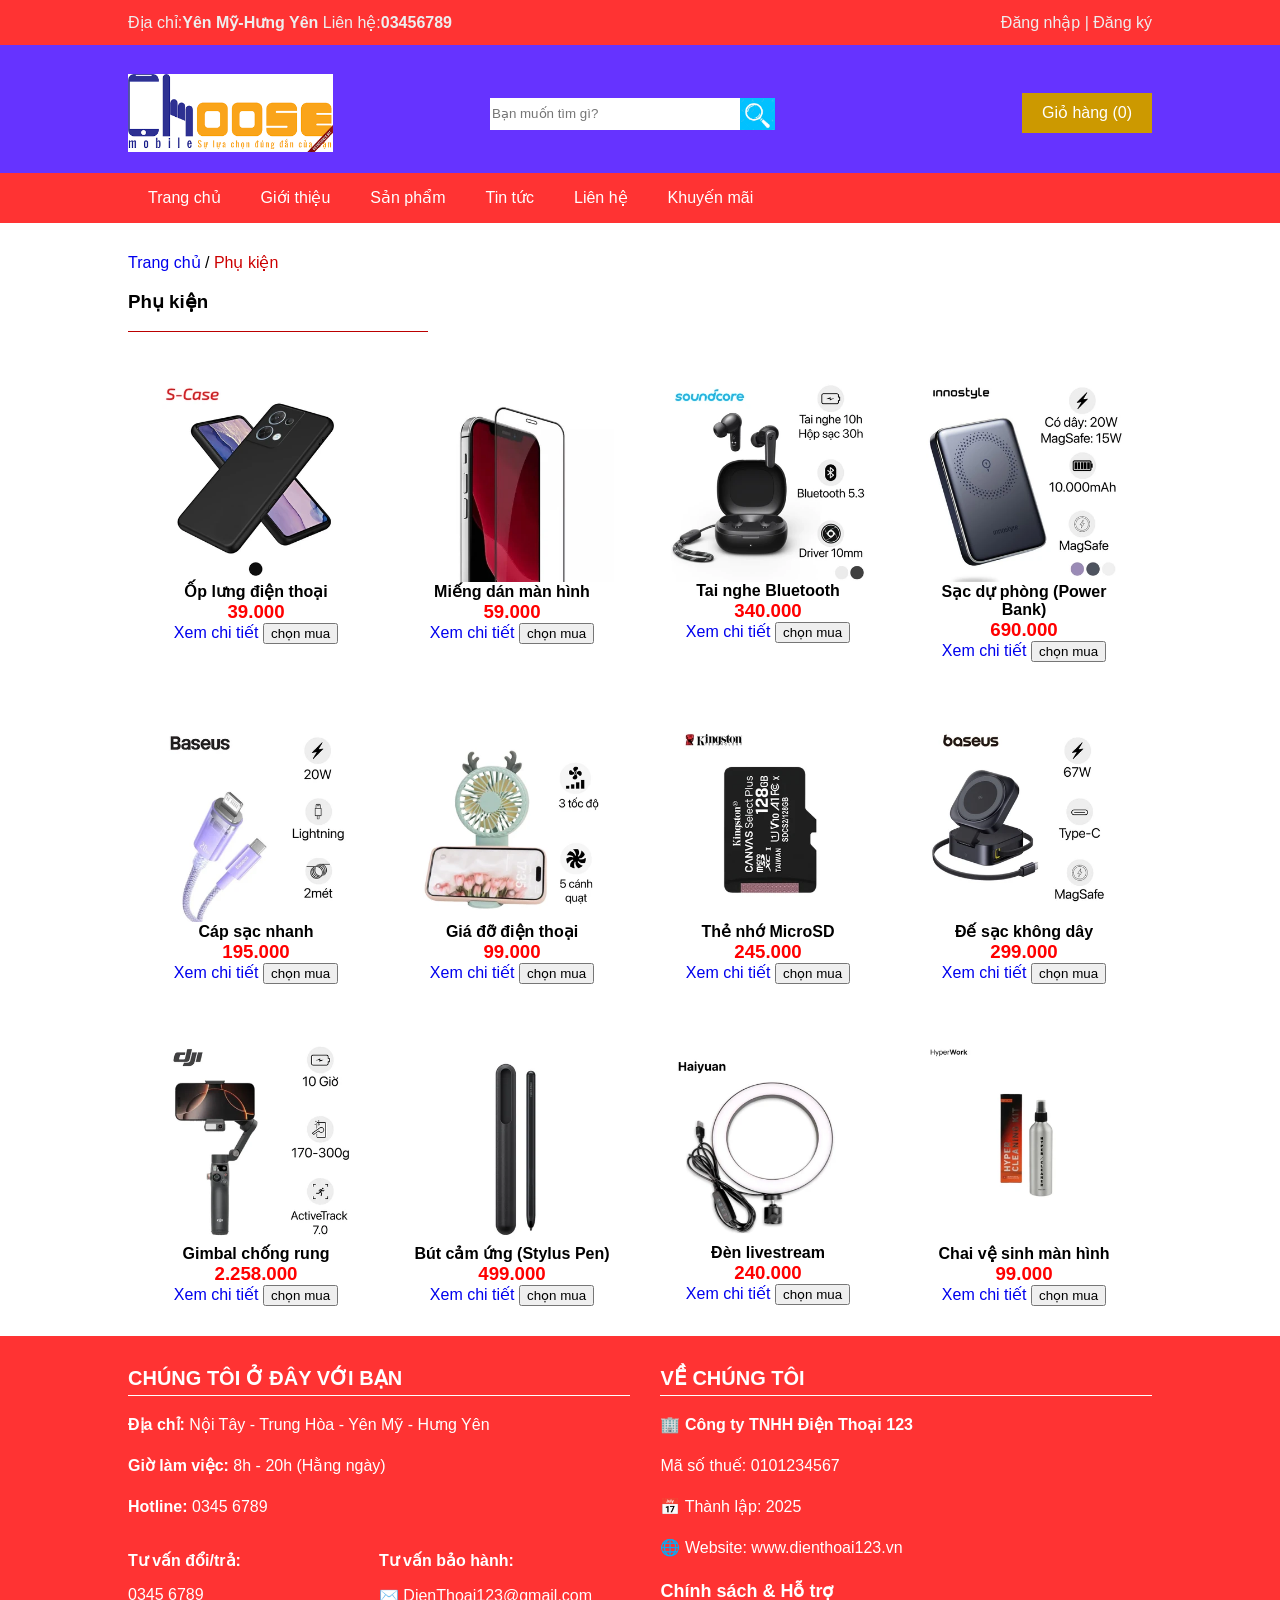
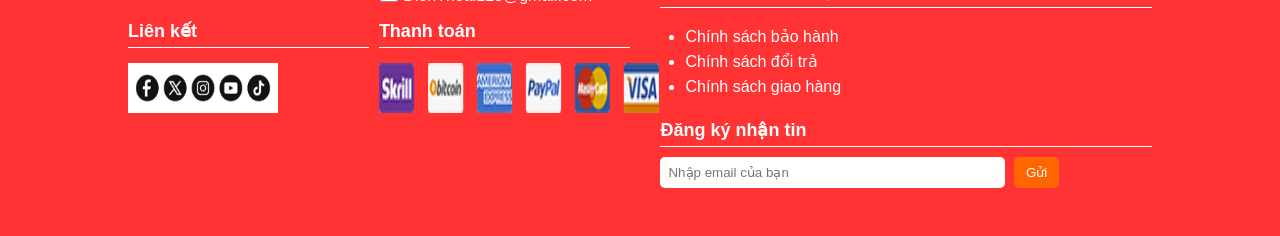
<file: accessories.html>
<html>
	<head>
		<title>Bán điện thoại</title>
		<meta charset="utf-8">
		<meta name="viewport" content="width=device-width, initial-scale=1">
		<link rel="stylesheet" type="text/css" href="style.css">
		<script src="jquery-3.7.1.min.js"></script>
		<script src="cart.js"></script>
	</head>
	<body >
		<!----------------------------------Phần Header---------------------->
		<div class="header">
			<div class="top">
				<div class="top-content">
					<div class="top-left">
						<span >Địa chỉ:<b>Yên Mỹ-Hưng Yên</b></span>
						<span >Liên hệ:<b>03456789</b></span>
					</div>
					<div class="top-right">
						<a style="line-height:45px;"href="login.html">Đăng nhập</a> | <a href="SignUp.html">Đăng ký</a>
					</div>
				</div>
			</div>
			<div class="banner" >
				<div class="banner-content" >
					<div class="b">
						<img src="logo.jpg" height="78px" style="width:100%">
					</div>
					<div class="b" style="width:300px; ">
						<form>
							<div style="margin-top:24px;">
								<input style="float:left;border:none"type="text" minlength="4" maxlength="50" required placeholder="Bạn muốn tìm gì?"/>
								<input style="width:35px;height:32px;border:none ;background-image: url('search.jpg'); background-size: cover;" type="submit" value="" />

							</div>
						</form>
					</div>
					<div class="b">
					
						<a href="cart.html">Giỏ hàng(0)</a>
					</div>
				</div>
			</div>
			<div class="menu">
				<div class="menu-content">
					<ul style="margin:0px;padding:0px;list-style:none">
						<li><a href="index.html">Trang chủ</a></li>
						<li><a href="about.html">Giới thiệu</a></li>
						<li class="SanPham"><a href="#">Sản phẩm</a>
							<ul>
								<li><a href="accessories.html">Phụ kiện</a></li>
								<li><a href="Iphone.html">Iphone</a></li>
								<li><a href="Samsung.html">Samsung</a></li>
								<li><a href="#">Oppo</a></li>
								<li><a href="#">xeomi</a></li>
								<li><a href="#">Nokia</a></li>
								<li><a href="#">Oppo</a></li>
								<li><a href="#">Huawei</a></li>
								
							</ul>
						</li>
						<li><a href="new.html">Tin tức</a></li>
						<li><a href="Contact.html">Liên hệ</a></li>
						<li><a href="sale.html">Khuyến mãi</a></li>
					</ul>
				</div>
			</div>
		</div>
		<!--------------------------------------Phần Main--------------------->
		<div class="container">
			<div class="wrapper" style="width:80%;margin:auto;min-height:600px;">
				<a href="index.html" style="text-decoration:none;">Trang chủ</a> /
				<span style="color:#CC0000">Phụ kiện</span>
				<h3>Phụ kiện</h3>
				<div style="width:300px;height:1px;background-color:#BB0000"></div>
				<div class="cate1" style="margin-top:20px">
					<div class="products">
						<div class="col-s-12 col-m-6 col-x-3">
							<div class="product">
								<a href="#">
									<img class="product-photo"src="Ốp lưng điện thoại.jpg"/></br>
									<span class="product-name">Ốp lưng điện thoại</span></br>
									<span class="product-price">39.000</span></br>
								Xem chi tiết </a>
								<input class="btnBuy" type="button" value="chọn mua">
							</div>
						</div>
						<div class="col-s-12 col-m-6 col-x-3">
							<div class="product">
							<a href="#">
								<img class="product-photo"src="Miếng dán màn hình.jpg"/></br>
								<span class="product-name">Miếng dán màn hình</span></br>
								<span class="product-price">59.000</span></br>
								Xem chi tiết </a>
								<input class="btnBuy" type="button" value="chọn mua">
							</div>
						</div>
						<div class="col-s-12 col-m-6 col-x-3">
							<div class="product">
							<a href="#">
								<img class="product-photo"src="Tai nghe Bluetooth.jpg"/></br>
								<span class="product-name">Tai nghe Bluetooth</span></br>
								<span class="product-price">340.000</span></br>
								Xem chi tiết </a>
								<input class="btnBuy" type="button" value="chọn mua">
							</div>
						</div>
						<div class="col-s-12 col-m-6 col-x-3">
							<div class="product">
							<a href="#">
								<img class="product-photo"src="Sạc dự phòng (Power Bank).jpg"/></br>
								<span class="product-name">Sạc dự phòng (Power Bank)</span></br>
								<span class="product-price">690.000</span></br>
								Xem chi tiết </a>
								<input class="btnBuy" type="button" value="chọn mua">
								
							</div>
						</div>
					</div>
				</div>
				<div class="cate1" >
					<div class="products">
						<div class="col-s-12 col-m-6 col-x-3">
							<div class="product">
							<a href="#">
								<img class="product-photo"src="Cáp sạc nhanh.jpg"/></br>
								<span class="product-name">Cáp sạc nhanh</span></br>
								<span class="product-price">195.000</span></br>
								Xem chi tiết </a>
								<input class="btnBuy" type="button" value="chọn mua">
								
							</div>
						</div>
						<div class="col-s-12 col-m-6 col-x-3">
							<div class="product">
							<a href="#">
								<img class="product-photo"src="Giá đỡ điện thoại.jpg"/></br>
								<span class="product-name">Giá đỡ điện thoại</span></br>
								<span class="product-price">99.000</span></br>
								Xem chi tiết </a>
								<input class="btnBuy" type="button" value="chọn mua">
							</div>
						</div>
						<div class="ccol-s-12 col-m-6 col-x-3">
							<div class="product">
							<a href="#">
								<img class="product-photo"src="Thẻ nhớ MicroSD.jpg"/></br>
								<span class="product-name">Thẻ nhớ MicroSD</span></br>
								<span class="product-price">245.000</span></br>
								Xem chi tiết </a>
								<input class="btnBuy" type="button" value="chọn mua">
							</div>
						</div>
						<div class="col-s-12 col-m-6 col-x-3">
							<div class="product"><a href="#">
								<img class="product-photo"src="Đế sạc không dây.jpg"/></br>
								<span class="product-name">Đế sạc không dây</span></br>
								<span class="product-price">299.000</span></br>
								Xem chi tiết </a>
								<input class="btnBuy" type="button" value="chọn mua">
							</div>
						</div>
					</div>
				</div>
				<div class="cate1">
					<div class="products">
						<div class="col-s-12 col-m-6 col-x-3">
							<div class="product">
							<a href="#">
								<img class="product-photo"src="Gimbal chống rung.jpg"/></br>
								<span class="product-name">Gimbal chống rung</span></br>
								<span class="product-price">2.258.000</span></br>
								Xem chi tiết </a>
								<input class="btnBuy" type="button" value="chọn mua">
							</div>
						</div>
						<div class="col-s-12 col-m-6 col-x-3">
							<div class="product">
							<a href="#">
								<img class="product-photo"src="Bút cảm ứng (Stylus Pen).jpg"/></br>
								<span class="product-name">Bút cảm ứng (Stylus Pen)</span></br>
								<span class="product-price">499.000</span></br>
								Xem chi tiết </a>
								<input class="btnBuy" type="button" value="chọn mua">
							</div>
						</div>
						<div class="col-s-12 col-m-6 col-x-3">
							<div class="product">
							<a href="#">
								<img class="product-photo"src="Đèn livestream.jpg"/></br>
								<span class="product-name">Đèn livestream</span></br>
								<span class="product-price">240.000</span></br>
								Xem chi tiết </a>
								<input class="btnBuy" type="button" value="chọn mua">
							</div>
						</div>
						<div class="col-s-12 col-m-6 col-x-3">
							<div class="product">
							<a href="#">
								<img class="product-photo"src="Chai vệ sinh màn hình.jpg"/></br>
								<span class="product-name">Chai vệ sinh màn hình</span></br>
								<span class="product-price">99.000</span></br>
								Xem chi tiết </a>
								<input class="btnBuy" type="button" value="chọn mua">
							</div>
						</div>
					</div>
				</div>
			</div>
		</div>
		<!--Phần Footer-->
		<div class="footer" >
			<div class="footer-content">
				<div class="foot-left" style="float:left;width:49%;color:white;">
					<span style="font-size:20px;font-weight:bold;">CHÚNG TÔI Ở ĐÂY VỚI BẠN</span>
					<div style="width:100%;height:1px;background-color:white;margin:5px 0;"></div>

					<!-- Thông tin liên hệ -->
					<div style="margin-top:10px;line-height:25px;">
						<p><strong>Địa chỉ:</strong> Nội Tây - Trung Hòa - Yên Mỹ - Hưng Yên</p>
						<p><strong>Giờ làm việc:</strong> 8h - 20h (Hằng ngày)</p>
						<p><strong>Hotline:</strong> 0345 6789</p>
					</div>

					<!-- Tư vấn -->
					<div style="display:flex;gap:10px;margin-top:15px;">
						<div style="width:50%;">
							<p><strong>Tư vấn đổi/trả:</strong></p>
							<p>0345 6789</p>

							<span style="font-size:18px;font-weight:bold;">Liên kết</span>
							<div style="width:100%;height:1px;background-color:white;margin:5px 0;"></div>
							<img src="iconn.jpg" style="width:150px;height:50px;margin-top:10px;" alt="Social Icons">
						</div>

						<div style="width:50%;">
							<p><strong>Tư vấn bảo hành:</strong></p>
							<p>✉️ DienThoai123@gmail.com</p>

							<span style="font-size:18px;font-weight:bold;">Thanh toán</span>
							<div style="width:100%;height:1px;background-color:white;margin:5px 0;"></div>
							<img src="itemm.jpg" style="width:280px;height:50px;margin-top:10px;" alt="Payment Methods">
						</div>
					</div>
				</div>

				<div class="foot-right" style="float:right;width:48%;color:white;margin-left:30px">
					<span style="font-size:20px;font-weight:bold;">VỀ CHÚNG TÔI</span>
					<div style="width:100%;height:1px;background-color:white;margin:5px 0;"></div>
					
					<div style="margin-top:10px;line-height:25px;">
						<p>🏢 <strong>Công ty TNHH Điện Thoại 123</strong></p>
						<p>Mã số thuế: 0101234567</p>
						<p>📅 Thành lập: 2025</p>
						<p>🌐 Website: www.dienthoai123.vn</p>
					</div>

					<div style="margin-top:20px;">
						<span style="font-size:18px;font-weight:bold;">Chính sách & Hỗ trợ</span>
						<div style="width:100%;height:1px;background-color:white;margin:5px 0;"></div>
						<ul style="padding-left:0;line-height:25px;margin-left:25px;">
							<li> <a href="#" style="color:white;text-decoration:none;">Chính sách bảo hành</a></li>
							<li> <a href="#" style="color:white;text-decoration:none;">Chính sách đổi trả</a></li>
							<li> <a href="#" style="color:white;text-decoration:none;">Chính sách giao hàng</a></li>
							
						</ul>
					</div>

					<div style="margin-top:20px;">
						<span style="font-size:18px;font-weight:bold;">Đăng ký nhận tin</span>
						<div style="width:100%;height:1px;background-color:white;margin:5px 0;"></div>
						<form style="margin-top:10px;">
							<input type="email" placeholder="Nhập email của bạn" style="width:70%;padding:8px;border:none;border-radius:5px;">
							<input type="submit" value="Gửi" style="padding:8px 12px;margin-left:5px;background-color:#ff6600;color:white;border:none;border-radius:5px;cursor:pointer;">
						</form>
					</div>
				</div>

					
			</div>
		</div>
	</body>
</html>
</file>
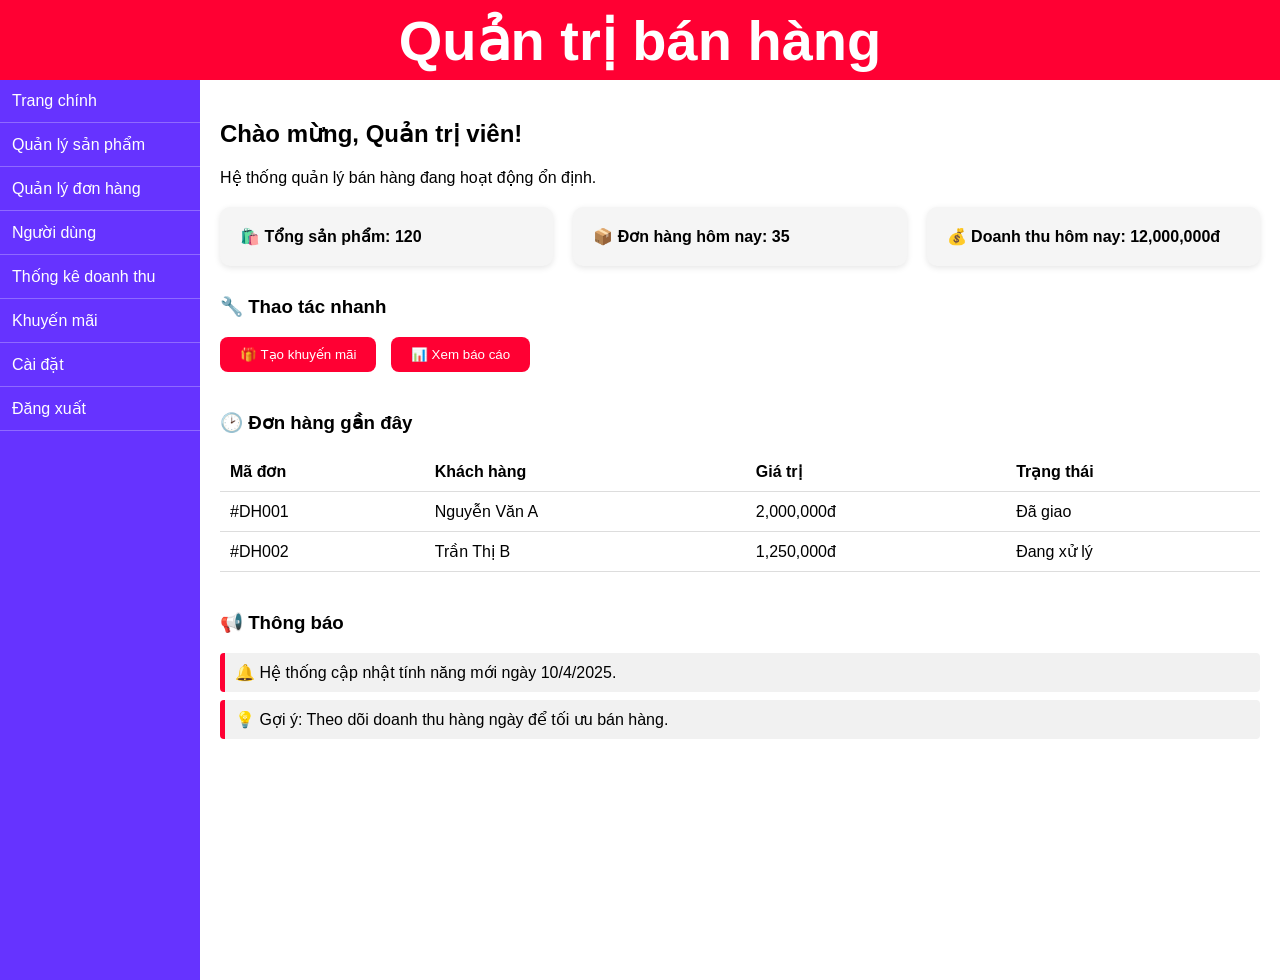
<file: adim.html>
<html>
<head>
    <meta charset="utf-8">
    <meta name="viewport" content="width=device-width, initial-scale=1">
    <link rel="stylesheet" type="text/css" href="adim.css">
    <title>Quản trị bán hàng</title>
</head>
<body>
    <div class="title">
        <h1>Quản trị bán hàng</h1>
    </div>
    <div class="container">
        <div class="menu">
            <ul>
                <li><a href="adim.html">Trang chính</a></li>
                <li><a href="product-management.html">Quản lý sản phẩm</a></li>
                <li><a href="#">Quản lý đơn hàng</a></li>
                <li><a href="#">Người dùng</a></li>
                <li><a href="#">Thống kê doanh thu</a></li>
                <li><a href="#">Khuyến mãi</a></li>
                <li><a href="#">Cài đặt</a></li>
                <li><a href="#">Đăng xuất</a></li>
            </ul>
        </div>
        <div class="main-content">
			<h2>Chào mừng, Quản trị viên!</h2>
			<p>Hệ thống quản lý bán hàng đang hoạt động ổn định.</p>

			<div class="dashboard-boxes">
				<div class="box">🛍️ Tổng sản phẩm: <strong>120</strong></div>
				<div class="box">📦 Đơn hàng hôm nay: <strong>35</strong></div>
				<div class="box">💰 Doanh thu hôm nay: <strong>12,000,000đ</strong></div>
			</div>

			<div class="quick-actions">
				<h3>🔧 Thao tác nhanh</h3>
				
				<button>🎁 Tạo khuyến mãi</button>
				<button>📊 Xem báo cáo</button>
			</div>

			<div class="recent-orders">
				<h3>🕑 Đơn hàng gần đây</h3>
				<table>
					<tr>
						<th>Mã đơn</th>
						<th>Khách hàng</th>
						<th>Giá trị</th>
						<th>Trạng thái</th>
					</tr>
					<tr>
						<td>#DH001</td>
						<td>Nguyễn Văn A</td>
						<td>2,000,000đ</td>
						<td>Đã giao</td>
					</tr>
					<tr>
						<td>#DH002</td>
						<td>Trần Thị B</td>
						<td>1,250,000đ</td>
						<td>Đang xử lý</td>
					</tr>
				</table>
			</div>

			<div class="notifications">
				<h3>📢 Thông báo</h3>
				<ul>
					<li>🔔 Hệ thống cập nhật tính năng mới ngày 10/4/2025.</li>
					<li>💡 Gợi ý: Theo dõi doanh thu hàng ngày để tối ưu bán hàng.</li>
				</ul>
			</div>
		</div>

    </div>
</body>
</html>
</file>
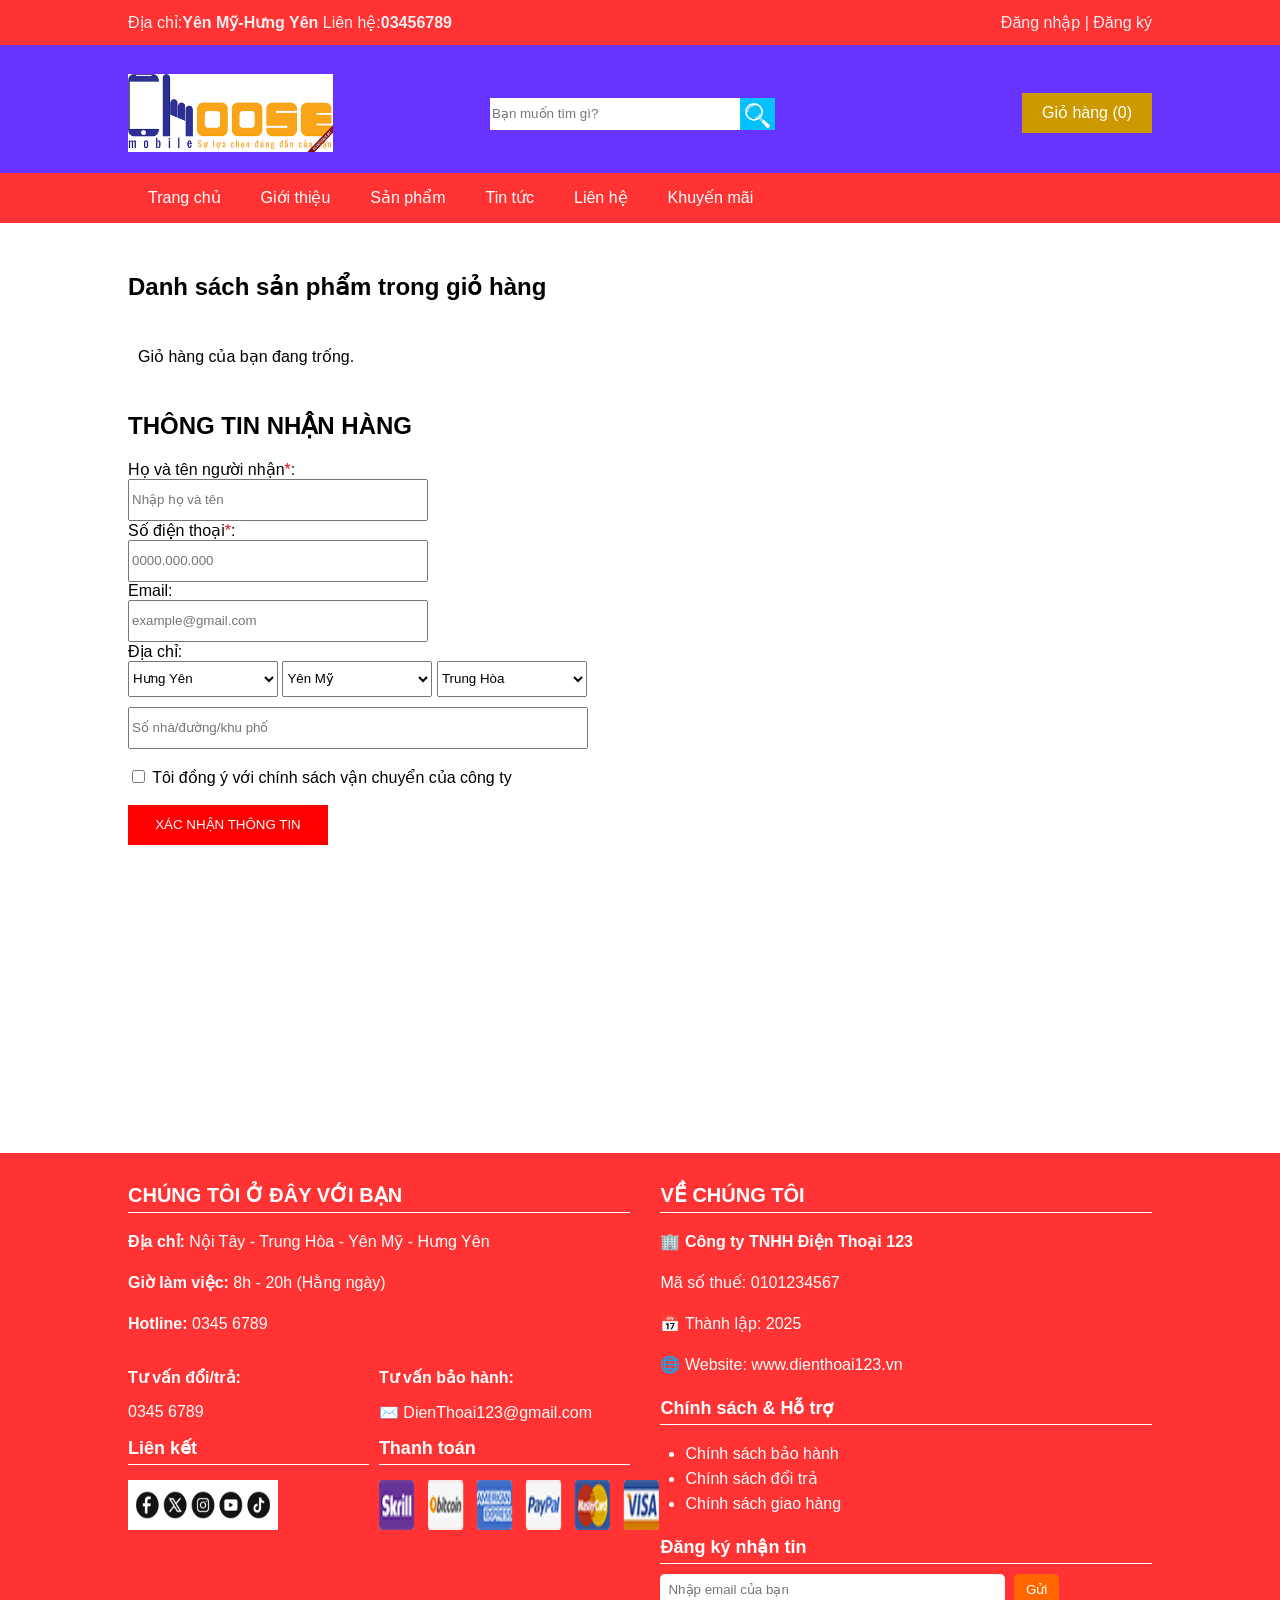
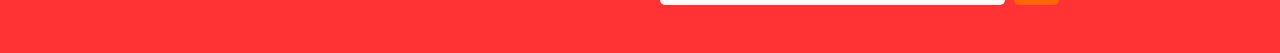
<file: cart.html>
<html>
  <head>
    <title>Bán điện thoại</title>
    <meta charset="utf-8">
    <meta name="viewport" content="width=device-width, initial-scale=1">
    <link rel="stylesheet" type="text/css" href="style.css">
    <script src="jquery-3.7.1.min.js"></script>

    <script>
      $(document).ready(function () {
        let data = JSON.parse(localStorage.getItem("orderDetails")) || [];
        $(".banner-content a[href='cart.html']").text("Giỏ hàng (" + data.length + ")");

        let content = "";
        let total = 0;

        for (let i = 0; i < data.length; i++) {
          let price = parseInt(data[i].price.replace(/[^\d]/g, ''));
          total += price;

          content += `
            <div class="cart-item" data-index="${i}">
              <div class="cart-img">
                <img src="${data[i].photo}" alt="${data[i].name}">
              </div>
              <div class="cart-info">
                <h4>${data[i].name}</h4>
                <div class="price">${data[i].price}</div>
              </div>
              <button class="delete-btn">🗑️</button>
            </div>`;
        }

        if (data.length === 0) {
          content = "<p>Giỏ hàng của bạn đang trống.</p>";
        } else {
          content += `
            <div style="text-align:right;margin-top:20px;font-size:18px;font-weight:bold;">
              Tổng tiền: ${total.toLocaleString()} VND
            </div>`;
        }

        $("#content").addClass("cart-container").html(content);

        // Xử lý nút xoá
        $(".delete-btn").click(function () {
          let index = $(this).closest(".cart-item").data("index");
          data.splice(index, 1);
          localStorage.setItem("orderDetails", JSON.stringify(data));
          location.reload(); // reload lại trang
        });
      });
    </script>

    <style>
      .cart-container {
        display: flex;
        flex-direction: column;
        gap: 15px;
      }

      .cart-item {
        display: flex;
        align-items: center;
        justify-content: space-between;
        border: 1px solid #ccc;
        padding: 10px;
        border-radius: 8px;
        flex-wrap: wrap;
      }

      .cart-img img {
        width: 80px;
        height: auto;
        object-fit: contain;
        border-radius: 6px;
      }

      .cart-info {
        flex-grow: 1;
        margin-left: 15px;
        min-width: 150px;
      }

      .delete-btn {
        background: none;
        border: none;
        font-size: 20px;
        cursor: pointer;
        color: #ff3333;
        margin-left: 10px;
      }

      /* Responsive */
      @media (max-width: 600px) {
        .cart-item {
          flex-direction: column;
          align-items: flex-start;
        }
        .cart-img img {
          width: 100%;
          max-width: 120px;
          margin-bottom: 10px;
        }
        .cart-info {
          margin-left: 0;
        }
        .delete-btn {
          align-self: flex-end;
          margin-top: 5px;
        }
      }
    </style>
  </head>
  <body>
    <!----------------------------------Phần Header---------------------->
    <div class="header">
			<div class="top">
				<div class="top-content">
					<div class="top-left">
						<span >Địa chỉ:<b>Yên Mỹ-Hưng Yên</b></span>
						<span >Liên hệ:<b>03456789</b></span>
					</div>
					<div class="top-right">
						<a style="line-height:45px;"href="login.html">Đăng nhập</a> | <a href="SignUp.html">Đăng ký</a>
					</div>
				</div>
			</div>
			<div class="banner" >
				<div class="banner-content" >
					<div class="b">
						<img src="logo.jpg" height="78px" style="width:100%">
					</div>
					<div class="b" style="width:300px; ">
						<form>
							<div style="margin-top:24px;">
								<input style="float:left;border:none"type="text" minlength="4" maxlength="50" required placeholder="Bạn muốn tìm gì?"/>
								<input style="width:35px;height:32px;border:none ;background-image: url('search.jpg'); background-size: cover;" type="submit" value="" />

							</div>
						</form>
					</div>
					<div class="b">
					
						<a href="cart.html">Giỏ hàng(0)</a>
					</div>
				</div>
			</div>
			<div class="menu">
				<div class="menu-content">
					<ul style="margin:0px;padding:0px;list-style:none">
						<li><a href="index.html">Trang chủ</a></li>
						<li><a href="about.html">Giới thiệu</a></li>
						<li class="SanPham"><a href="#">Sản phẩm</a>
							<ul>
								<li><a href="accessories.html">Phụ kiện</a></li>
								<li><a href="Iphone.html">Iphone</a></li>
								<li><a href="Samsung.html">Samsung</a></li>
								<li><a href="#">Oppo</a></li>
								<li><a href="#">xeomi</a></li>
								<li><a href="#">Nokia</a></li>
								<li><a href="#">Oppo</a></li>
								<li><a href="#">Huawei</a></li>
								
							</ul>
						</li>
						<li><a href="new.html">Tin tức</a></li>
						<li><a href="Contact.html">Liên hệ</a></li>
						<li><a href="sale.html">Khuyến mãi</a></li>
					</ul>
				</div>
			</div>
		</div>

    <!--------------------------------------Phần Main--------------------->
    <div class="container">
      <div class="wrapper" style="width:80%;margin:auto;min-height:600px;">
        <h2>Danh sách sản phẩm trong giỏ hàng</h2>
        <div id="content" style="padding: 10px;"></div>

        <!-- THÔNG TIN NHẬN HÀNG -->
        <form>
          <h2>THÔNG TIN NHẬN HÀNG</h2>
          <span> Họ và tên người nhận</span><span style="color:red">*</span>:</br>
          <input type="text" minlength="3" maxlength="50" required placeholder="Nhập họ và tên" style="line-height:36px;width:300px"/><br>
          <span> Số điện thoại</span><span style="color:red">*</span>:</br>
          <input type="tel" pattern="^\d{10}$" minlength="3" maxlength="15" required placeholder="0000.000.000" style="line-height:36px;width:300px"/><br>
          <span> Email</span><span style="color:red"></span>:</br>
          <input type="email" minlength="5" maxlength="50" placeholder="example@gmail.com" style="line-height:36px;width:300px"/><br>
          <span> Địa chỉ</span><span style="color:red"></span>:</br>
          <select style="height:36px;width:150px">
            <option>Hà Nội</option>
            <option selected>Hưng Yên</option>
            <option>Hải Phòng</option>
            <option>Hải Dương</option>
            <option>Hà Nội</option>
            <option>Thái Bình</option>
          </select>          

          <select style="height:36px;width:150px">
            <option>Mỹ Hào</option>
            <option>Ân Thi</option>
            <option selected>Yên Mỹ</option>
            <option>Kim Động</option>
            <option>TP.Hưng Yên</option>
          </select>

          <select style="height:36px;width:150px">
            <option selected>Trung Hòa</option>
            <option>TT.Yên Mỹ</option>
            <option>Minh Châu</option>
            <option>Yên Phú</option>
            <option>Lý Thường Kiệt</option>
            <option>Tân Việt</option>
          </select><br>
          <input type="text" required placeholder="Số nhà/đường/khu phố" style="line-height:36px;width:460px;margin-top:10px"/>
          <br>
          </br>
          <input id="chkAgree" type="checkbox"/>
          <label for="chkAgree"> Tôi đồng ý với chính sách vận chuyển của công ty</label>
          <br>
          <br>
          <input type="submit" value="XÁC NHẬN THÔNG TIN" style="border: 0px; height: 40px; background-color: red; color: white; cursor: pointer; width: 200px"/>
        </form>
      </div>
    </div>

    <!-- Phần Footer -->
   <div class="footer" >
			<div class="footer-content">
				<div class="foot-left" style="float:left;width:49%;color:white;">
					<span style="font-size:20px;font-weight:bold;">CHÚNG TÔI Ở ĐÂY VỚI BẠN</span>
					<div style="width:100%;height:1px;background-color:white;margin:5px 0;"></div>

					<!-- Thông tin liên hệ -->
					<div style="margin-top:10px;line-height:25px;">
						<p><strong>Địa chỉ:</strong> Nội Tây - Trung Hòa - Yên Mỹ - Hưng Yên</p>
						<p><strong>Giờ làm việc:</strong> 8h - 20h (Hằng ngày)</p>
						<p><strong>Hotline:</strong> 0345 6789</p>
					</div>

					<!-- Tư vấn -->
					<div style="display:flex;gap:10px;margin-top:15px;">
						<div style="width:50%;">
							<p><strong>Tư vấn đổi/trả:</strong></p>
							<p>0345 6789</p>

							<span style="font-size:18px;font-weight:bold;">Liên kết</span>
							<div style="width:100%;height:1px;background-color:white;margin:5px 0;"></div>
							<img src="iconn.jpg" style="width:150px;height:50px;margin-top:10px;" alt="Social Icons">
						</div>

						<div style="width:50%;">
							<p><strong>Tư vấn bảo hành:</strong></p>
							<p>✉️ DienThoai123@gmail.com</p>

							<span style="font-size:18px;font-weight:bold;">Thanh toán</span>
							<div style="width:100%;height:1px;background-color:white;margin:5px 0;"></div>
							<img src="itemm.jpg" style="width:280px;height:50px;margin-top:10px;" alt="Payment Methods">
						</div>
					</div>
				</div>

				<div class="foot-right" style="float:right;width:48%;color:white;margin-left:30px">
					<span style="font-size:20px;font-weight:bold;">VỀ CHÚNG TÔI</span>
					<div style="width:100%;height:1px;background-color:white;margin:5px 0;"></div>
					
					<div style="margin-top:10px;line-height:25px;">
						<p>🏢 <strong>Công ty TNHH Điện Thoại 123</strong></p>
						<p>Mã số thuế: 0101234567</p>
						<p>📅 Thành lập: 2025</p>
						<p>🌐 Website: www.dienthoai123.vn</p>
					</div>

					<div style="margin-top:20px;">
						<span style="font-size:18px;font-weight:bold;">Chính sách & Hỗ trợ</span>
						<div style="width:100%;height:1px;background-color:white;margin:5px 0;"></div>
						<ul style="padding-left:0;line-height:25px;margin-left:25px;">
							<li> <a href="#" style="color:white;text-decoration:none;">Chính sách bảo hành</a></li>
							<li> <a href="#" style="color:white;text-decoration:none;">Chính sách đổi trả</a></li>
							<li> <a href="#" style="color:white;text-decoration:none;">Chính sách giao hàng</a></li>
							
						</ul>
					</div>

					<div style="margin-top:20px;">
						<span style="font-size:18px;font-weight:bold;">Đăng ký nhận tin</span>
						<div style="width:100%;height:1px;background-color:white;margin:5px 0;"></div>
						<form style="margin-top:10px;">
							<input type="email" placeholder="Nhập email của bạn" style="width:70%;padding:8px;border:none;border-radius:5px;">
							<input type="submit" value="Gửi" style="padding:8px 12px;margin-left:5px;background-color:#ff6600;color:white;border:none;border-radius:5px;cursor:pointer;">
						</form>
					</div>
				</div>

					
			</div>
		</div>
  </body>
</html>
</file>
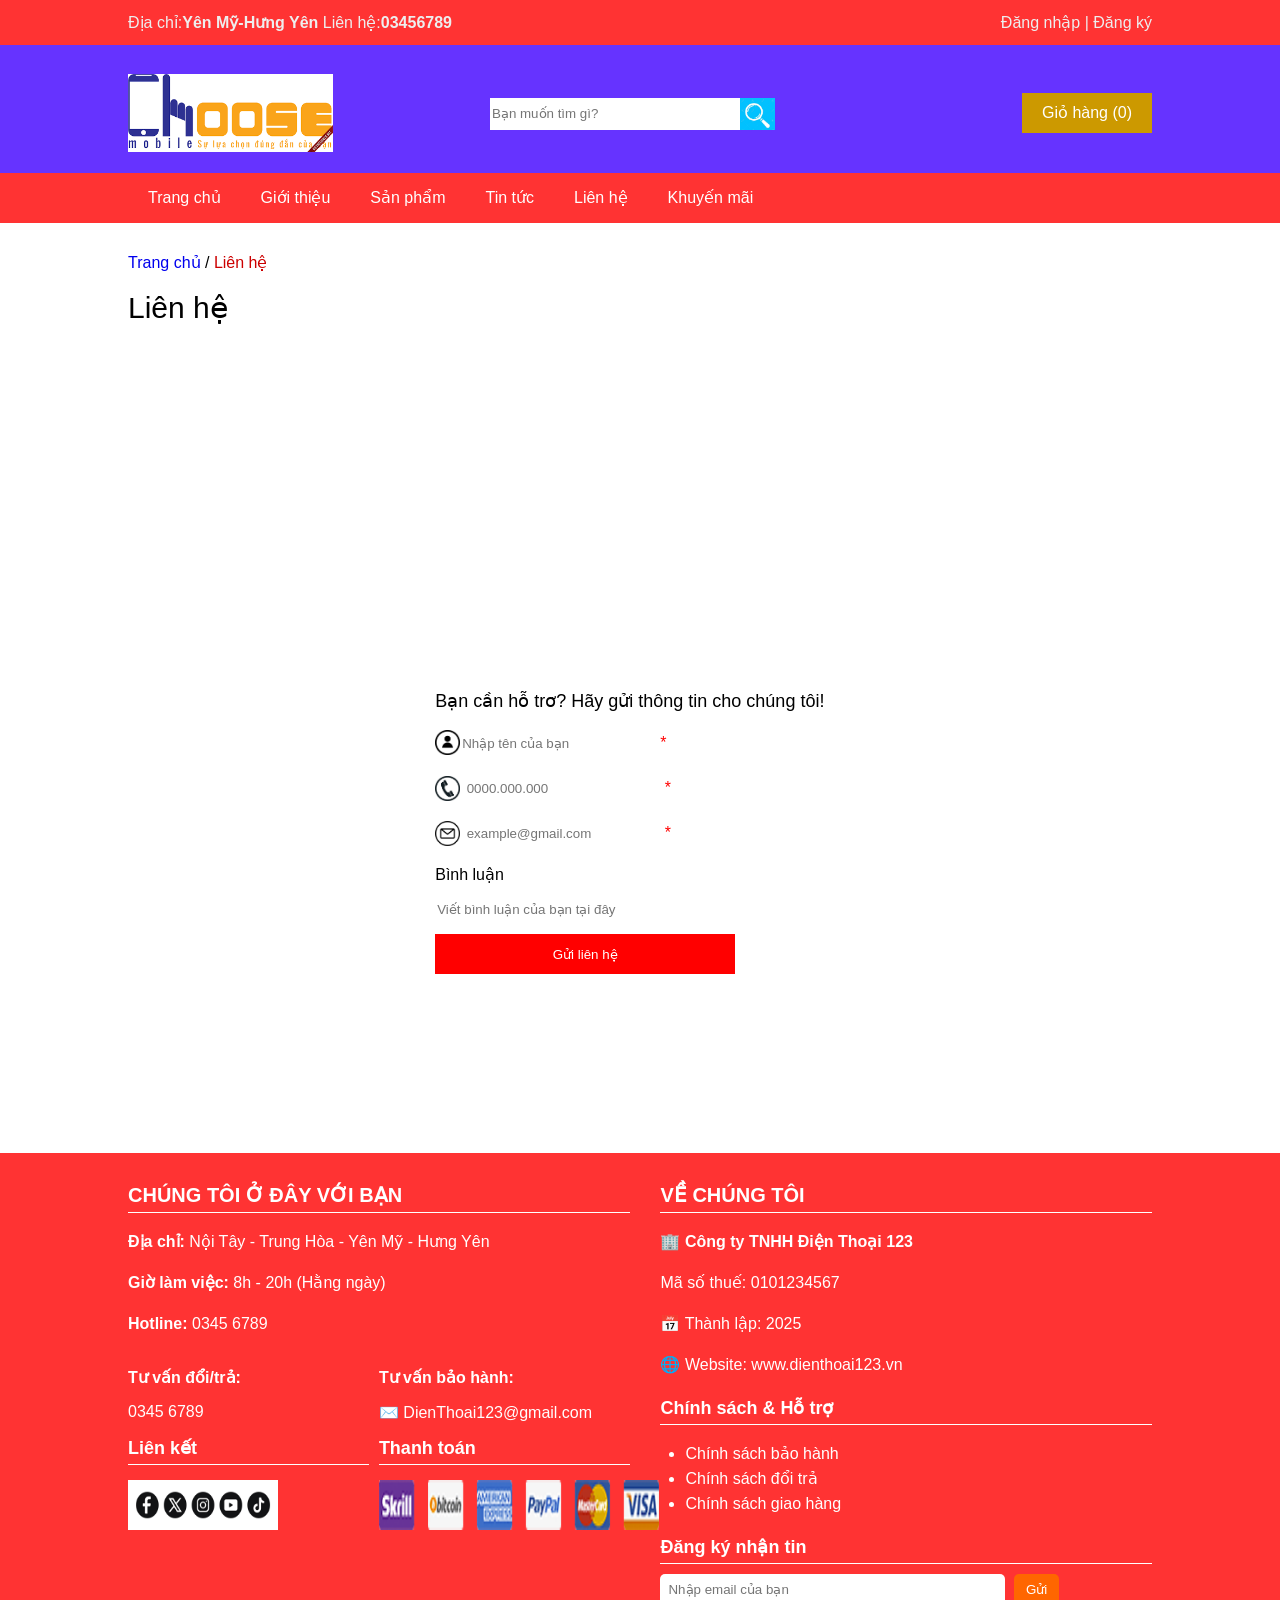
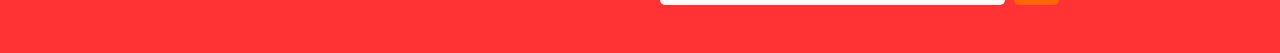
<file: Contact.html>
<html>
	<head>
		<title>Bán điện thoại</title>
		<meta charset="utf-8">
		<meta name="viewport" content="width=device-width, initial-scale=1">
		<link rel="stylesheet" type="text/css" href="style.css">
		<script src="jquery-3.7.1.min.js"></script>
		<script src="cart.js"></script>
	</head>
	<body >
		<!----------------------------------Phần Header---------------------->
		<div class="header">
			<div class="top">
				<div class="top-content">
					<div class="top-left">
						<span >Địa chỉ:<b>Yên Mỹ-Hưng Yên</b></span>
						<span >Liên hệ:<b>03456789</b></span>
					</div>
					<div class="top-right">
						<a style="line-height:45px;"href="login.html">Đăng nhập</a> | <a href="SignUp.html">Đăng ký</a>
					</div>
				</div>
			</div>
			<div class="banner" >
				<div class="banner-content" >
					<div class="b">
						<img src="logo.jpg" height="78px" style="width:100%">
					</div>
					<div class="b" style="width:300px; ">
						<form>
							<div style="margin-top:24px;">
								<input style="float:left;border:none"type="text" minlength="4" maxlength="50" required placeholder="Bạn muốn tìm gì?"/>
								<input style="width:35px;height:32px;border:none ;background-image: url('search.jpg'); background-size: cover;" type="submit" value="" />

							</div>
						</form>
					</div>
					<div class="b">
					
						<a href="cart.html">Giỏ hàng(0)</a>
					</div>
				</div>
			</div>
			<div class="menu">
				<div class="menu-content">
					<ul style="margin:0px;padding:0px;list-style:none">
						<li><a href="index.html">Trang chủ</a></li>
						<li><a href="about.html">Giới thiệu</a></li>
						<li class="SanPham"><a href="#">Sản phẩm</a>
							<ul>
								<li><a href="accessories.html">Phụ kiện</a></li>
								<li><a href="Iphone.html">Iphone</a></li>
								<li><a href="Samsung.html">Samsung</a></li>
								<li><a href="#">Oppo</a></li>
								<li><a href="#">xeomi</a></li>
								<li><a href="#">Nokia</a></li>
								<li><a href="#">Oppo</a></li>
								<li><a href="#">Huawei</a></li>
								
							</ul>
						</li>
						<li><a href="new.html">Tin tức</a></li>
						<li><a href="Contact.html">Liên hệ</a></li>
						<li><a href="sale.html">Khuyến mãi</a></li>
					</ul>
				</div>
			</div>
		</div>
		<!--------------------------------------Phần Main--------------------->
		<div class="container">
			<div class="wrapper" style="width:80%;margin:auto;min-height:600px;">
				<div style="width:100%">
					<a href="index.html" style="text-decoration:none;">Trang chủ</a> /
					<span style="color:#CC0000">Liên hệ</span><br><br>
					<span style="font-size:30px;">Liên hệ</span><br>
					<iframe src="https://www.google.com/maps/embed?pb=!1m18!1m12!1m3!1d3543.7785382532215!2d106.04938167502665!3d20.862003480745898!2m3!1f0!2f0!3f0!3m2!1i1024!2i768!4f13.1!3m3!1m2!1s0x3135bb182e624a0b%3A0x785a54323c95c8df!2zTuG7mWkgVMOieSwgVHJ1bmcgSG_DoCwgWcOqbiBN4bu5!5e1!3m2!1svi!2s!4v1744040796501!5m2!1svi!2s" width="100%" height="350px" style="border:0;" allowfullscreen="" loading="lazy" referrerpolicy="no-referrer-when-downgrade"></iframe>
					<div class="Contact" style="margin-top:15px;">
						<div style="width:40%;margin:auto" >
							
							<span style="font-size:18px;">Bạn cần hỗ trơ? Hãy gửi thông tin cho chúng tôi!</span><br>
							<br>
							<form style="margin:auto">
								
								<img src="me.jpg" style="width:25px;height:25px; vertical-align: middle;float:left" />
								<input type="text" minlength="3" maxlength="50" required placeholder="Nhập tên của bạn"
										   style="line-height:25px; width:200px;vertical-align: middle;border:none" /><span style="color:red">*</span><br><br>
							
										  
								<img src="call.jpg" style="width:25px;height:25px; vertical-align: middle;" />
								<input type="tel" pattern="^\d{10}$" minlength="3" maxlength="15" required  placeholder="0000.000.000"
										   style="line-height:25px; width:200px;vertical-align: middle;border:none" /><span style="color:red">*</span><br><br>
								<img src="email.jpg" style="width:25px;height:25px; vertical-align: middle;" />
								<input type="email" minlength="5" maxlength="50" required placeholder="example@gmail.com"
										   style="line-height:25px; width:200px;vertical-align: middle;border:none" /><span style="color:red">*</span><br><br>
								<span>Bình luận</span><br>
								<input type="text" minlength="10" maxlength="100" required placeholder="Viết bình luận của bạn tại đây"
										   style="line-height:25px; width:300px;vertical-align: middle;border:none;height:50px" /><br>
								<input type = "submit" value="Gửi liên hệ" style="border: 0px; height: 40px; background-color: red; color: white; cursor: pointer; width: 300px;"/>
										   
							</form>
							
						
						</div>
						
					</div>
				</div>
					
			</div>
			

		</div>
		<!--Phần Footer-->
			<div class="footer" >
			<div class="footer-content">
				<div class="foot-left" style="float:left;width:49%;color:white;">
					<span style="font-size:20px;font-weight:bold;">CHÚNG TÔI Ở ĐÂY VỚI BẠN</span>
					<div style="width:100%;height:1px;background-color:white;margin:5px 0;"></div>

					<!-- Thông tin liên hệ -->
					<div style="margin-top:10px;line-height:25px;">
						<p><strong>Địa chỉ:</strong> Nội Tây - Trung Hòa - Yên Mỹ - Hưng Yên</p>
						<p><strong>Giờ làm việc:</strong> 8h - 20h (Hằng ngày)</p>
						<p><strong>Hotline:</strong> 0345 6789</p>
					</div>

					<!-- Tư vấn -->
					<div style="display:flex;gap:10px;margin-top:15px;">
						<div style="width:50%;">
							<p><strong>Tư vấn đổi/trả:</strong></p>
							<p>0345 6789</p>

							<span style="font-size:18px;font-weight:bold;">Liên kết</span>
							<div style="width:100%;height:1px;background-color:white;margin:5px 0;"></div>
							<img src="iconn.jpg" style="width:150px;height:50px;margin-top:10px;" alt="Social Icons">
						</div>

						<div style="width:50%;">
							<p><strong>Tư vấn bảo hành:</strong></p>
							<p>✉️ DienThoai123@gmail.com</p>

							<span style="font-size:18px;font-weight:bold;">Thanh toán</span>
							<div style="width:100%;height:1px;background-color:white;margin:5px 0;"></div>
							<img src="itemm.jpg" style="width:280px;height:50px;margin-top:10px;" alt="Payment Methods">
						</div>
					</div>
				</div>

				<div class="foot-right" style="float:right;width:48%;color:white;margin-left:30px">
					<span style="font-size:20px;font-weight:bold;">VỀ CHÚNG TÔI</span>
					<div style="width:100%;height:1px;background-color:white;margin:5px 0;"></div>
					
					<div style="margin-top:10px;line-height:25px;">
						<p>🏢 <strong>Công ty TNHH Điện Thoại 123</strong></p>
						<p>Mã số thuế: 0101234567</p>
						<p>📅 Thành lập: 2025</p>
						<p>🌐 Website: www.dienthoai123.vn</p>
					</div>

					<div style="margin-top:20px;">
						<span style="font-size:18px;font-weight:bold;">Chính sách & Hỗ trợ</span>
						<div style="width:100%;height:1px;background-color:white;margin:5px 0;"></div>
						<ul style="padding-left:0;line-height:25px;margin-left:25px;">
							<li> <a href="#" style="color:white;text-decoration:none;">Chính sách bảo hành</a></li>
							<li> <a href="#" style="color:white;text-decoration:none;">Chính sách đổi trả</a></li>
							<li> <a href="#" style="color:white;text-decoration:none;">Chính sách giao hàng</a></li>
							
						</ul>
					</div>

					<div style="margin-top:20px;">
						<span style="font-size:18px;font-weight:bold;">Đăng ký nhận tin</span>
						<div style="width:100%;height:1px;background-color:white;margin:5px 0;"></div>
						<form style="margin-top:10px;">
							<input type="email" placeholder="Nhập email của bạn" style="width:70%;padding:8px;border:none;border-radius:5px;">
							<input type="submit" value="Gửi" style="padding:8px 12px;margin-left:5px;background-color:#ff6600;color:white;border:none;border-radius:5px;cursor:pointer;">
						</form>
					</div>
				</div>

					
			</div>
		</div>
	</body>
</html>
</file>
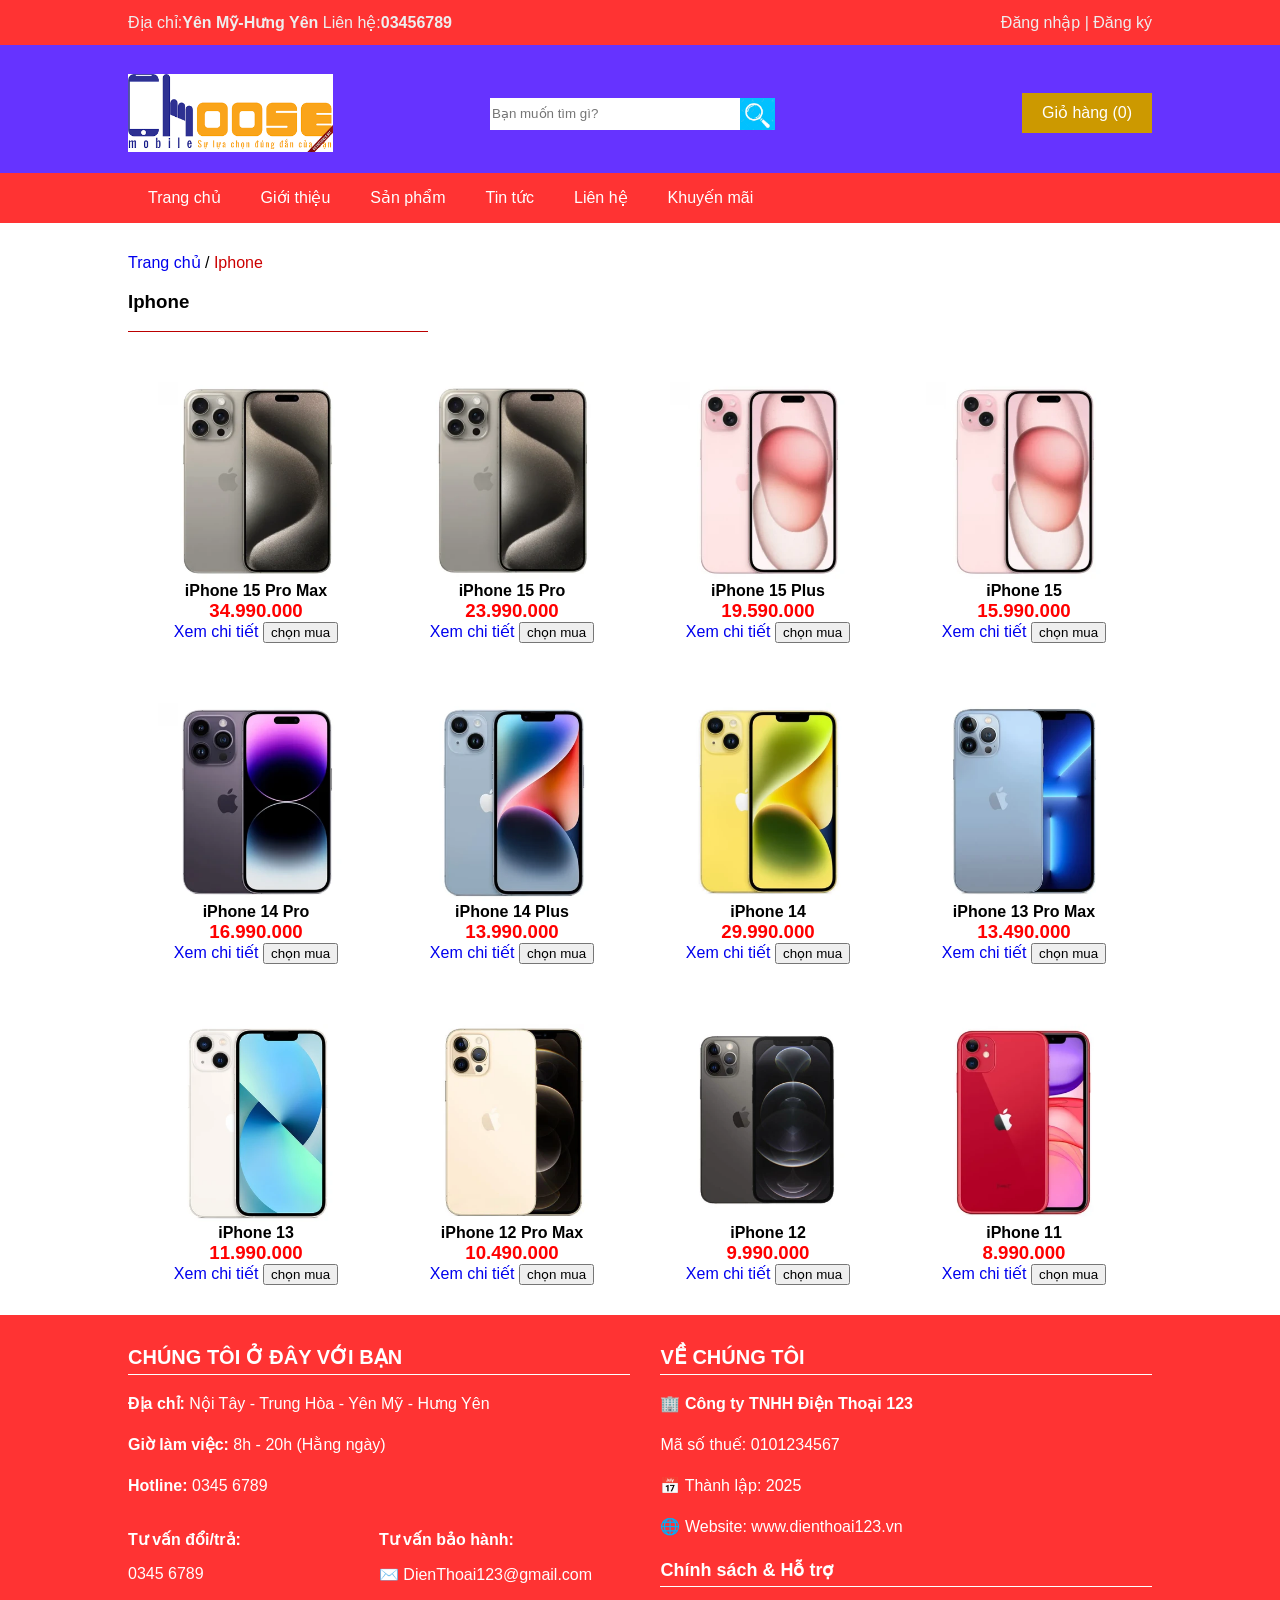
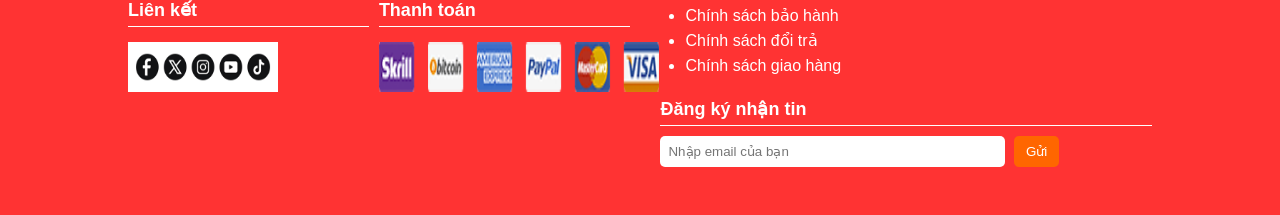
<file: Iphone.html>
<html>
	<head>
		<title>Bán điện thoại</title>
		<meta charset="utf-8">
		<meta name="viewport" content="width=device-width, initial-scale=1">
		<link rel="stylesheet" type="text/css" href="style.css">
		<script src="jquery-3.7.1.min.js"></script>
		<script src="cart.js"></script>
	</head>
	<body >
		<!----------------------------------Phần Header---------------------->
		<div class="header">
			<div class="top">
				<div class="top-content">
					<div class="top-left">
						<span >Địa chỉ:<b>Yên Mỹ-Hưng Yên</b></span>
						<span >Liên hệ:<b>03456789</b></span>
					</div>
					<div class="top-right">
						<a style="line-height:45px;"href="login.html">Đăng nhập</a> | <a href="SignUp.html">Đăng ký</a>
					</div>
				</div>
			</div>
			<div class="banner" >
				<div class="banner-content" >
					<div class="b">
						<img src="logo.jpg" height="78px" style="width:100%">
					</div>
					<div class="b" style="width:300px; ">
						<form>
							<div style="margin-top:24px;">
								<input style="float:left;border:none"type="text" minlength="4" maxlength="50" required placeholder="Bạn muốn tìm gì?"/>
								<input style="width:35px;height:32px;border:none ;background-image: url('search.jpg'); background-size: cover;" type="submit" value="" />

							</div>
						</form>
					</div>
					<div class="b">
					
						<a href="cart.html">Giỏ hàng(0)</a>
					</div>
				</div>
			</div>
			<div class="menu">
				<div class="menu-content">
					<ul style="margin:0px;padding:0px;list-style:none">
						<li><a href="index.html">Trang chủ</a></li>
						<li><a href="about.html">Giới thiệu</a></li>
						<li class="SanPham"><a href="#">Sản phẩm</a>
							<ul>
								<li><a href="accessories.html">Phụ kiện</a></li>
								<li><a href="Iphone.html">Iphone</a></li>
								<li><a href="Samsung.html">Samsung</a></li>
								<li><a href="#">Oppo</a></li>
								<li><a href="#">xeomi</a></li>
								<li><a href="#">Nokia</a></li>
								<li><a href="#">Oppo</a></li>
								<li><a href="#">Huawei</a></li>
								
							</ul>
						</li>
						<li><a href="new.html">Tin tức</a></li>
						<li><a href="Contact.html">Liên hệ</a></li>
						<li><a href="sale.html">Khuyến mãi</a></li>
					</ul>
				</div>
			</div>
		</div>
		<!--------------------------------------Phần Main--------------------->
		<div class="container">
			<div class="wrapper" style="width:80%;margin:auto;min-height:600px;">
				<a href="index.html" style="text-decoration:none;">Trang chủ</a> /
				<span style="color:#CC0000">Iphone</span>
				<h3>Iphone</h3>
				<div style="width:300px;height:1px;background-color:#BB0000"></div>
				<div class="cate1" style="margin-top:20px">
					<div class="products">
						<div class="col-s-12 col-m-6 col-x-3">
							<div class="product">
								<a href="product-detail.html">
									<img class="product-photo"src="iPhone 15 Pro Max.jpg"/></br>
									<span class="product-name">iPhone 15 Pro Max</span></br>
									<span class="product-price">34.990.000</span></br>
								Xem chi tiết </a>
								<input class="btnBuy" type="button" value="chọn mua">
							</div>
						</div>
						<div class="col-s-12 col-m-6 col-x-3">
							<div class="product">
							<a href="#">
								<img class="product-photo"src="iPhone 15 Pro.jpg"/></br>
								<span class="product-name">iPhone 15 Pro</span></br>
								<span class="product-price">23.990.000</span></br>
								Xem chi tiết </a>
								<input class="btnBuy" type="button" value="chọn mua">
							</div>
						</div>
						<div class="col-s-12 col-m-6 col-x-3">
							<div class="product">
							<a href="#">
								<img class="product-photo"src="iPhone 15 Plus.jpg"/></br>
								<span class="product-name">iPhone 15 Plus</span></br>
								<span class="product-price">19.590.000</span></br>
								Xem chi tiết </a>
								<input class="btnBuy" type="button" value="chọn mua">
							</div>
						</div>
						<div class="col-s-12 col-m-6 col-x-3">
							<div class="product">
							<a href="#">
								<img class="product-photo"src="iPhone 15 Plus.jpg"/></br>
								<span class="product-name">iPhone 15</span></br>
								<span class="product-price">15.990.000</span></br>
								Xem chi tiết </a>
								<input class="btnBuy" type="button" value="chọn mua">
								
							</div>
						</div>
					</div>
				</div>
				<div class="cate1" >
					<div class="products">
						<div class="col-s-12 col-m-6 col-x-3">
							<div class="product">
							<a href="#">
								<img class="product-photo"src="iPhone 14 Pro Max.jpg"/></br>
								<span class="product-name">iPhone 14 Pro</span></br>
								<span class="product-price">16.990.000</span></br>
								Xem chi tiết </a>
								<input class="btnBuy" type="button" value="chọn mua">
								
							</div>
						</div>
						<div class="col-s-12 col-m-6 col-x-3">
							<div class="product">
							<a href="#">
								<img class="product-photo"src="iPhone 14 Plus.jpg"/></br>
								<span class="product-name">iPhone 14 Plus</span></br>
								<span class="product-price">13.990.000</span></br>
								Xem chi tiết </a>
								<input class="btnBuy" type="button" value="chọn mua">
							</div>
						</div>
						<div class="col-s-12 col-m-6 col-x-3">
							<div class="product">
							<a href="#">
								<img class="product-photo"src="iPhone 14.jpg"/></br>
								<span class="product-name">iPhone 14</span></br>
								<span class="product-price">29.990.000</span></br>
								Xem chi tiết </a>
								<input class="btnBuy" type="button" value="chọn mua">
							</div>
						</div>
						<div class="col-s-12 col-m-6 col-x-3">
							<div class="product"><a href="#">
								<img class="product-photo"src="iPhone 13 Pro Max.jpg"/></br>
								<span class="product-name">iPhone 13 Pro Max</span></br>
								<span class="product-price">13.490.000</span></br>
								Xem chi tiết </a>
								<input class="btnBuy" type="button" value="chọn mua">
							</div>
						</div>
					</div>
				</div>
				<div class="cate1">
					<div class="products">
						<div class="col-s-12 col-m-6 col-x-3">
							<div class="product">
							<a href="#">
								<img class="product-photo"src="iPhone 13.jpg"/></br>
								<span class="product-name">iPhone 13</span></br>
								<span class="product-price">11.990.000</span></br>
								Xem chi tiết </a>
								<input class="btnBuy" type="button" value="chọn mua">
							</div>
						</div>
						<div class="col-s-12 col-m-6 col-x-3">
							<div class="product">
							<a href="#">
								<img class="product-photo"src="iPhone 12 Pro Max.jpg"/></br>
								<span class="product-name">iPhone 12 Pro Max</span></br>
								<span class="product-price">10.490.000</span></br>
								Xem chi tiết </a>
								<input class="btnBuy" type="button" value="chọn mua">
							</div>
						</div>
						<div class="col-s-12 col-m-6 col-x-3">
							<div class="product">
							<a href="#">
								<img class="product-photo"src="iPhone 12.jpg"/></br>
								<span class="product-name">iPhone 12</span></br>
								<span class="product-price">9.990.000</span></br>
								Xem chi tiết </a>
								<input class="btnBuy" type="button" value="chọn mua">
							</div>
						</div>
						<div class="col-s-12 col-m-6 col-x-3">
							<div class="product">
							<a href="#">
								<img class="product-photo"src="iPhone 11.jpg"/></br>
								<span class="product-name">iPhone 11</span></br>
								<span class="product-price">8.990.000</span></br>
								Xem chi tiết </a>
								<input class="btnBuy" type="button" value="chọn mua">
							</div>
						</div>
					</div>
				</div>
			</div>
		</div>
		<!--Phần Footer-->
			<div class="footer" >
			<div class="footer-content">
				<div class="foot-left" style="float:left;width:49%;color:white;">
					<span style="font-size:20px;font-weight:bold;">CHÚNG TÔI Ở ĐÂY VỚI BẠN</span>
					<div style="width:100%;height:1px;background-color:white;margin:5px 0;"></div>

					<!-- Thông tin liên hệ -->
					<div style="margin-top:10px;line-height:25px;">
						<p><strong>Địa chỉ:</strong> Nội Tây - Trung Hòa - Yên Mỹ - Hưng Yên</p>
						<p><strong>Giờ làm việc:</strong> 8h - 20h (Hằng ngày)</p>
						<p><strong>Hotline:</strong> 0345 6789</p>
					</div>

					<!-- Tư vấn -->
					<div style="display:flex;gap:10px;margin-top:15px;">
						<div style="width:50%;">
							<p><strong>Tư vấn đổi/trả:</strong></p>
							<p>0345 6789</p>

							<span style="font-size:18px;font-weight:bold;">Liên kết</span>
							<div style="width:100%;height:1px;background-color:white;margin:5px 0;"></div>
							<img src="iconn.jpg" style="width:150px;height:50px;margin-top:10px;" alt="Social Icons">
						</div>

						<div style="width:50%;">
							<p><strong>Tư vấn bảo hành:</strong></p>
							<p>✉️ DienThoai123@gmail.com</p>

							<span style="font-size:18px;font-weight:bold;">Thanh toán</span>
							<div style="width:100%;height:1px;background-color:white;margin:5px 0;"></div>
							<img src="itemm.jpg" style="width:280px;height:50px;margin-top:10px;" alt="Payment Methods">
						</div>
					</div>
				</div>

				<div class="foot-right" style="float:right;width:48%;color:white;margin-left:30px">
					<span style="font-size:20px;font-weight:bold;">VỀ CHÚNG TÔI</span>
					<div style="width:100%;height:1px;background-color:white;margin:5px 0;"></div>
					
					<div style="margin-top:10px;line-height:25px;">
						<p>🏢 <strong>Công ty TNHH Điện Thoại 123</strong></p>
						<p>Mã số thuế: 0101234567</p>
						<p>📅 Thành lập: 2025</p>
						<p>🌐 Website: www.dienthoai123.vn</p>
					</div>

					<div style="margin-top:20px;">
						<span style="font-size:18px;font-weight:bold;">Chính sách & Hỗ trợ</span>
						<div style="width:100%;height:1px;background-color:white;margin:5px 0;"></div>
						<ul style="padding-left:0;line-height:25px;margin-left:25px;">
							<li> <a href="#" style="color:white;text-decoration:none;">Chính sách bảo hành</a></li>
							<li> <a href="#" style="color:white;text-decoration:none;">Chính sách đổi trả</a></li>
							<li> <a href="#" style="color:white;text-decoration:none;">Chính sách giao hàng</a></li>
							
						</ul>
					</div>

					<div style="margin-top:20px;">
						<span style="font-size:18px;font-weight:bold;">Đăng ký nhận tin</span>
						<div style="width:100%;height:1px;background-color:white;margin:5px 0;"></div>
						<form style="margin-top:10px;">
							<input type="email" placeholder="Nhập email của bạn" style="width:70%;padding:8px;border:none;border-radius:5px;">
							<input type="submit" value="Gửi" style="padding:8px 12px;margin-left:5px;background-color:#ff6600;color:white;border:none;border-radius:5px;cursor:pointer;">
						</form>
					</div>
				</div>

					
			</div>
		</div>
	</body>
</html>
</file>
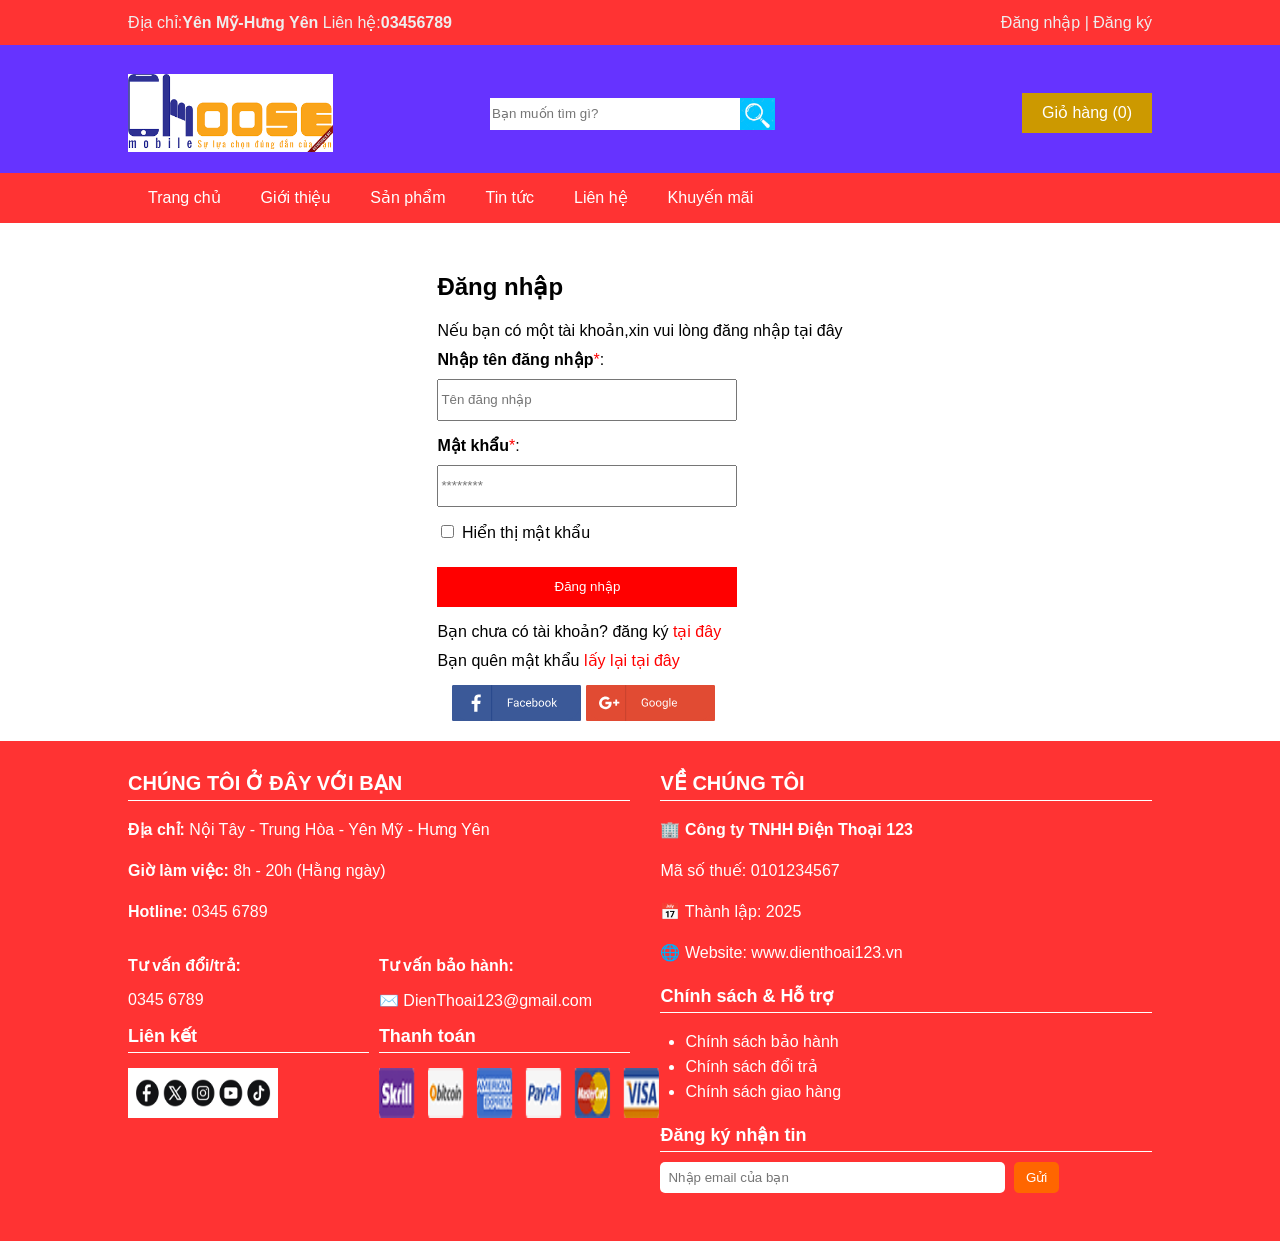
<file: Login.html>
<html>
	<head>
		<title>Bán điện thoại</title>
		<meta charset="utf-8">
		<meta name="viewport" content="width=device-width, initial-scale=1">
		<link rel="stylesheet" type="text/css" href="style.css">
		<script src="jquery-3.7.1.min.js"></script>
		<script src="cart.js"></script>
	</head>
	<body >
		<!----------------------------------Phần Header---------------------->
		<div class="header">
			<div class="top">
				<div class="top-content">
					<div class="top-left">
						<span >Địa chỉ:<b>Yên Mỹ-Hưng Yên</b></span>
						<span >Liên hệ:<b>03456789</b></span>
					</div>
					<div class="top-right">
						<a style="line-height:45px;"id ="login" href="login.html">Đăng nhập</a> | <a href="SignUp.html">Đăng ký</a>
					</div>
				</div>
			</div>
			<div class="banner" >
				<div class="banner-content" >
					<div class="b">
						<img src="logo.jpg" height="78px" style="width:100%">
					</div>
					<div class="b" style="width:300px; ">
						<form>
							<div style="margin-top:24px;">
								<input style="float:left;border:none"type="text" minlength="4" maxlength="50" required placeholder="Bạn muốn tìm gì?"/>
								<input style="width:35px;height:32px;border:none ;background-image: url('search.jpg'); background-size: cover;" type="submit" value="" />

							</div>
						</form>
					</div>
					<div class="b">
					
						<a href="cart.html">Giỏ hàng(0)</a>
					</div>
				</div>
			</div>
			<div class="menu">
				<div class="menu-content">
					<ul style="margin:0px;padding:0px;list-style:none">
						<li><a href="index.html">Trang chủ</a></li>
						<li><a href="about.html">Giới thiệu</a></li>
						<li class="SanPham"><a href="#">Sản phẩm</a>
							<ul>
								<li><a href="accessories.html">Phụ kiện</a></li>
								<li><a href="Iphone.html">Iphone</a></li>
								<li><a href="Samsung.html">Samsung</a></li>
								<li><a href="#">Oppo</a></li>
								<li><a href="#">xeomi</a></li>
								<li><a href="#">Nokia</a></li>
								<li><a href="#">Oppo</a></li>
								<li><a href="#">Huawei</a></li>
								
							</ul>
						</li>
						<li><a href="new.html">Tin tức</a></li>
						<li><a href="Contact.html">Liên hệ</a></li>
						<li><a href="sale.html">Khuyến mãi</a></li>
					</ul>
				</div>
			</div>
		</div>
		<!--------------------------------------Phần Main--------------------->
		<div class="container" style="min-height:400px;">
			<div class="wrapper" style="width:80%;margin:auto;display:flex;justify-content:center">
				
				<form>
					<h2>Đăng nhập</h2>
					<span>Nếu bạn có một tài khoản,xin vui lòng đăng nhập tại đây</span><br>
					<div style="margin-top:10px;">
						<span><b> Nhập tên đăng nhập</b></span><span style="color:red">*</span>:</br>
						<input id = "username "type="text" minlength="3" maxlength="50" required placeholder="Tên đăng nhập" style="line-height:36px;width:300px;margin-top:10px;margin-bottom:15px;"/><br>
					
						<span><b>Mật khẩu</b></span><span style="color:red">*</span>:</br>
						<input id = "password" type="password" minlength="3" maxlength="15" required  placeholder="********" style="line-height:36px;width:300px;margin-top:10px;margin-bottom:15px;"/><br>
						<input id="chkAgree" type="checkbox"/>
						<label for="chkAgree" >Hiển thị mật khẩu</label><br> 
						<input type = "submit" value="Đăng nhập" style="border: 0px; height: 40px; background-color: red; color: white; cursor: pointer; width: 300px;margin-top:25px;margin-bottom:15px;"/>
					</div>
					<div>
						<span>Bạn chưa có tài khoản? đăng ký <a style="color:red;" href="SignUp.html">tại đây</a></span><br>
					</div>
					<div style="margin-top:10px;margin-bottom:15px;"><span>Bạn quên mật khẩu <a style="color:red;" href="#">lấy lại tại đây</a></span></div>
					<a href="#"><img src="LoginFB.svg" style="width:129px;height:36.36px;margin-left:15px;"></a>
								<a href="#"><img src="LoginGG.svg" style="width:129px;height:36.36px;"></a>
				</form>
			</div>
		</div>
		<!--Phần Footer-->
			<div class="footer" >
			<div class="footer-content">
				<div class="foot-left" style="float:left;width:49%;color:white;">
					<span style="font-size:20px;font-weight:bold;">CHÚNG TÔI Ở ĐÂY VỚI BẠN</span>
					<div style="width:100%;height:1px;background-color:white;margin:5px 0;"></div>

					<!-- Thông tin liên hệ -->
					<div style="margin-top:10px;line-height:25px;">
						<p><strong>Địa chỉ:</strong> Nội Tây - Trung Hòa - Yên Mỹ - Hưng Yên</p>
						<p><strong>Giờ làm việc:</strong> 8h - 20h (Hằng ngày)</p>
						<p><strong>Hotline:</strong> 0345 6789</p>
					</div>

					<!-- Tư vấn -->
					<div style="display:flex;gap:10px;margin-top:15px;">
						<div style="width:50%;">
							<p><strong>Tư vấn đổi/trả:</strong></p>
							<p>0345 6789</p>

							<span style="font-size:18px;font-weight:bold;">Liên kết</span>
							<div style="width:100%;height:1px;background-color:white;margin:5px 0;"></div>
							<img src="iconn.jpg" style="width:150px;height:50px;margin-top:10px;" alt="Social Icons">
						</div>

						<div style="width:50%;">
							<p><strong>Tư vấn bảo hành:</strong></p>
							<p>✉️ DienThoai123@gmail.com</p>

							<span style="font-size:18px;font-weight:bold;">Thanh toán</span>
							<div style="width:100%;height:1px;background-color:white;margin:5px 0;"></div>
							<img src="itemm.jpg" style="width:280px;height:50px;margin-top:10px;" alt="Payment Methods">
						</div>
					</div>
				</div>

				<div class="foot-right" style="float:right;width:48%;color:white;margin-left:30px">
					<span style="font-size:20px;font-weight:bold;">VỀ CHÚNG TÔI</span>
					<div style="width:100%;height:1px;background-color:white;margin:5px 0;"></div>
					
					<div style="margin-top:10px;line-height:25px;">
						<p>🏢 <strong>Công ty TNHH Điện Thoại 123</strong></p>
						<p>Mã số thuế: 0101234567</p>
						<p>📅 Thành lập: 2025</p>
						<p>🌐 Website: www.dienthoai123.vn</p>
					</div>

					<div style="margin-top:20px;">
						<span style="font-size:18px;font-weight:bold;">Chính sách & Hỗ trợ</span>
						<div style="width:100%;height:1px;background-color:white;margin:5px 0;"></div>
						<ul style="padding-left:0;line-height:25px;margin-left:25px;">
							<li> <a href="#" style="color:white;text-decoration:none;">Chính sách bảo hành</a></li>
							<li> <a href="#" style="color:white;text-decoration:none;">Chính sách đổi trả</a></li>
							<li> <a href="#" style="color:white;text-decoration:none;">Chính sách giao hàng</a></li>
							
						</ul>
					</div>

					<div style="margin-top:20px;">
						<span style="font-size:18px;font-weight:bold;">Đăng ký nhận tin</span>
						<div style="width:100%;height:1px;background-color:white;margin:5px 0;"></div>
						<form style="margin-top:10px;">
							<input type="email" placeholder="Nhập email của bạn" style="width:70%;padding:8px;border:none;border-radius:5px;">
							<input type="submit" value="Gửi" style="padding:8px 12px;margin-left:5px;background-color:#ff6600;color:white;border:none;border-radius:5px;cursor:pointer;">
						</form>
					</div>
				</div>

					
			</div>
		</div>
	</body>
</html>
</file>
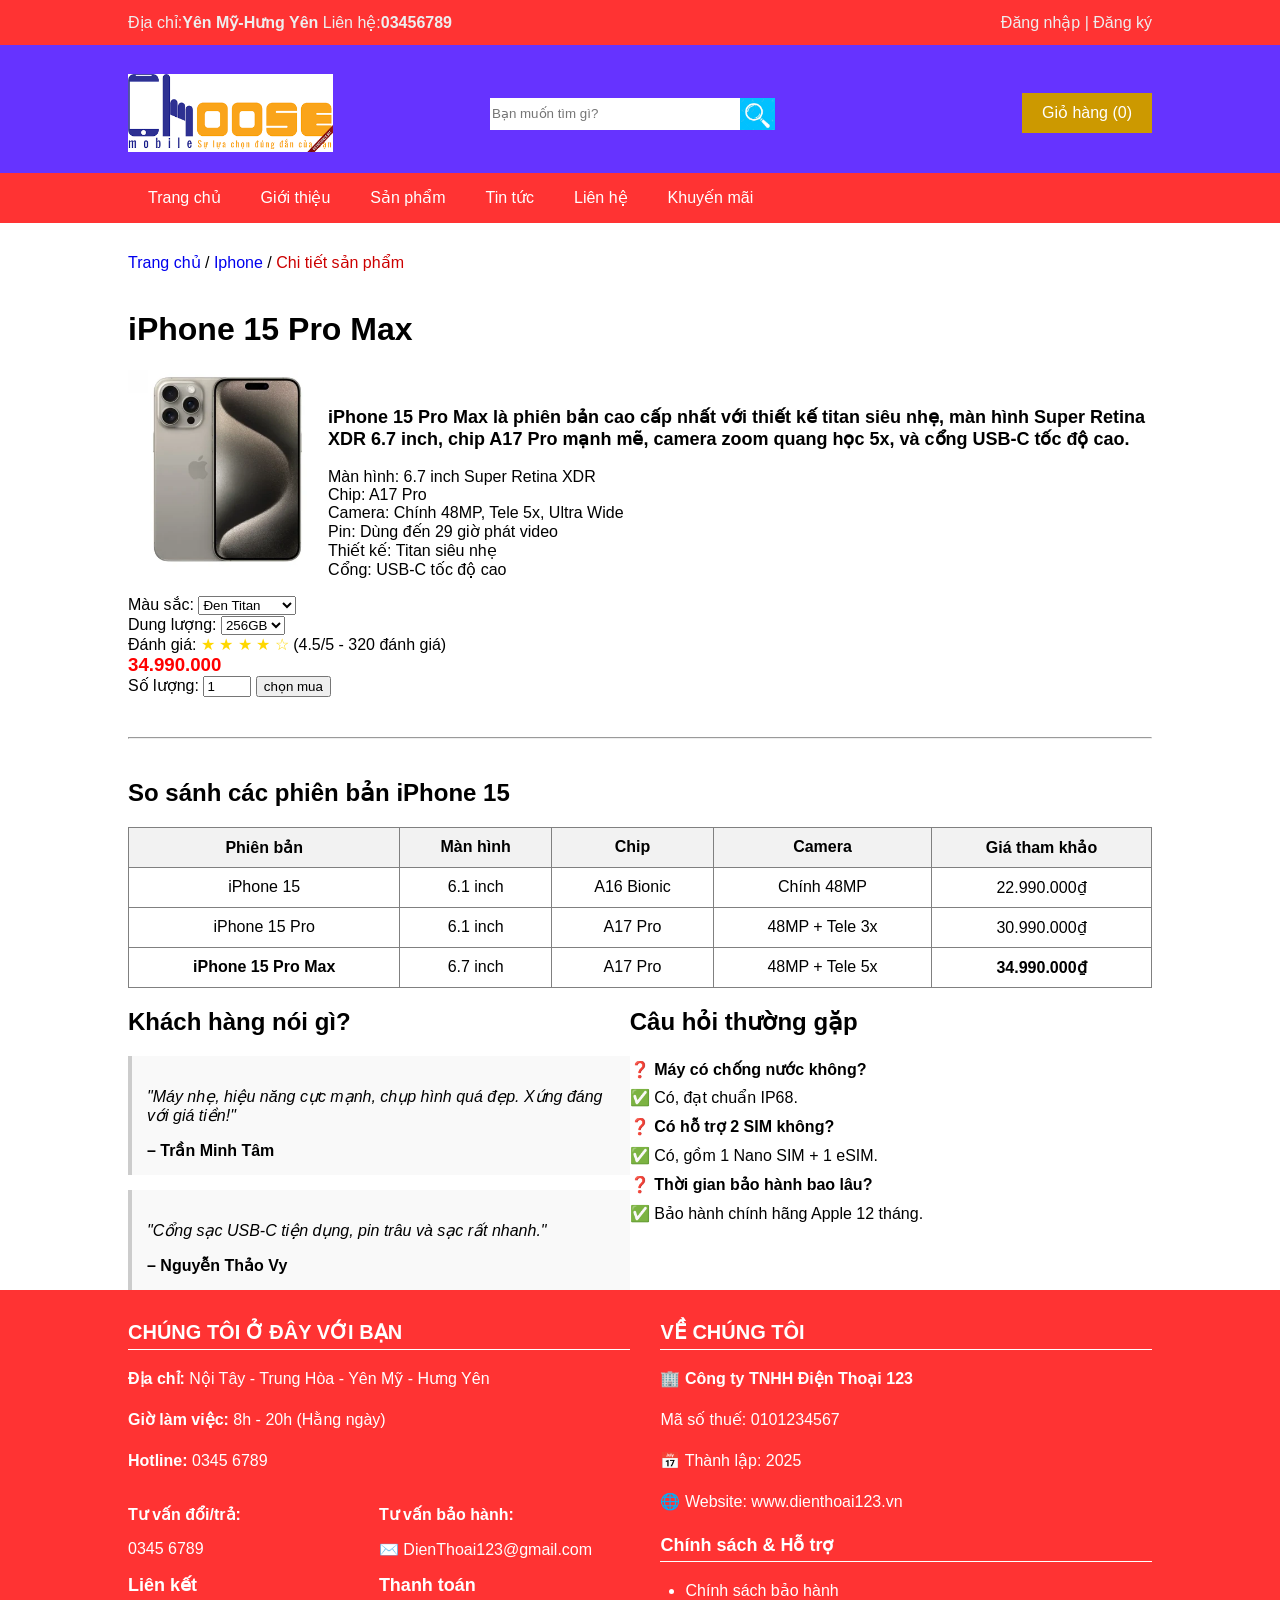
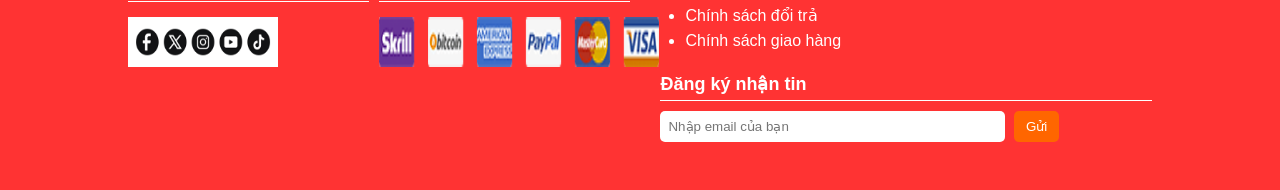
<file: product-detail.html>
<html>
	<head>
		<title>Bán điện thoại</title>
		<meta charset="utf-8">
		<meta name="viewport" content="width=device-width, initial-scale=1">
		<link rel="stylesheet" type="text/css" href="style.css">
		<script src="jquery-3.7.1.min.js"></script>
		<script src="cart.js"></script>
	</head>
	<body >
		<!----------------------------------Phần Header---------------------->
		<div class="header">
			<div class="top">
				<div class="top-content">
					<div class="top-left">
						<span >Địa chỉ:<b>Yên Mỹ-Hưng Yên</b></span>
						<span >Liên hệ:<b>03456789</b></span>
					</div>
					<div class="top-right">
						<a style="line-height:45px;"href="login.html">Đăng nhập</a> | <a href="SignUp.html">Đăng ký</a>
					</div>
				</div>
			</div>
			<div class="banner" >
				<div class="banner-content" >
					<div class="b">
						<img src="logo.jpg" height="78px" style="width:100%">
					</div>
					<div class="b" style="width:300px; ">
						<form>
							<div style="margin-top:24px;">
								<input style="float:left;border:none"type="text" minlength="4" maxlength="50" required placeholder="Bạn muốn tìm gì?"/>
								<input style="width:35px;height:32px;border:none ;background-image: url('search.jpg'); background-size: cover;" type="submit" value="" />

							</div>
						</form>
					</div>
					<div class="b">
					
						<a href="cart.html">Giỏ hàng(0)</a>
					</div>
				</div>
			</div>
			<div class="menu">
				<div class="menu-content">
					<ul style="margin:0px;padding:0px;list-style:none">
						<li><a href="index.html">Trang chủ</a></li>
						<li><a href="about.html">Giới thiệu</a></li>
						<li class="SanPham"><a href="#">Sản phẩm</a>
							<ul>
								<li><a href="accessories.html">Phụ kiện</a></li>
								<li><a href="Iphone.html">Iphone</a></li>
								<li><a href="Samsung.html">Samsung</a></li>
								<li><a href="#">Oppo</a></li>
								<li><a href="#">xeomi</a></li>
								<li><a href="#">Nokia</a></li>
								<li><a href="#">Oppo</a></li>
								<li><a href="#">Huawei</a></li>
								
							</ul>
						</li>
						<li><a href="new.html">Tin tức</a></li>
						<li><a href="Contact.html">Liên hệ</a></li>
						<li><a href="sale.html">Khuyến mãi</a></li>
					</ul>
				</div>
			</div>
		</div>
		<!--------------------------------------Phần Main--------------------->
		<div class="container">
			<div class="wrapper" style="width:80%;margin:auto;min-height:600px;">
				<a href="index.html" style="text-decoration:none;">Trang chủ</a> /
					 <a href="Iphone.html" style="text-decoration:none;">Iphone</a> / <span style="color:#CC0000">Chi tiết sản phẩm</span><br><br>
				<h1>iPhone 15 Pro Max</h1>
				<div class="product-detail">
					<div class="product-image" style="float:left">
						<img class="product-photo"src="iPhone 15 Pro Max.jpg"/>
					</div>
					<div class="product-info" style="margin-top:20px;">
					<br>
						

						<p class="description" style="font-size:18px">
							<b>iPhone 15 Pro Max là phiên bản cao cấp nhất với thiết kế titan siêu nhẹ, màn hình Super Retina XDR 6.7 inch, chip A17 Pro mạnh mẽ, camera zoom quang học 5x, và cổng USB-C tốc độ cao.
							</b></p>

						<ul class="specs" style="list-style:none">
							<li>Màn hình: 6.7 inch Super Retina XDR</li>
							<li>Chip: A17 Pro</li>
							<li>Camera: Chính 48MP, Tele 5x, Ultra Wide</li>
							<li>Pin: Dùng đến 29 giờ phát video</li>
							<li>Thiết kế: Titan siêu nhẹ</li>
							<li>Cổng: USB-C tốc độ cao</li>
						</ul>

						<!-- Tùy chọn màu sắc -->
						<div class="color-options">
							<label for="color">Màu sắc:</label>
							<select id="color" name="color">
								<option value="den">Đen Titan</option>
								<option value="xanh">Xanh Dương</option>
								<option value="trang">Trắng Titan</option>
								<option value="vang">Vàng Titan</option>
							</select>
						</div>

						<!-- Tùy chọn dung lượng -->
						<div class="storage-options">
							<label for="storage">Dung lượng:</label>
							<select id="storage" name="storage">
								<option value="256">256GB</option>
								<option value="512">512GB</option>
								<option value="1tb">1TB</option>
							</select>
						</div>

						<!-- Đánh giá -->
						<div class="rating">
							<span>Đánh giá:</span>
							<span style="color: gold;">★ ★ ★ ★ ☆</span> (4.5/5 - 320 đánh giá)
						</div>
						<span class="product-price">34.990.000</span>
						<!-- Số lượng và nút mua -->
						<div class="purchase">
							<label for="quantity">Số lượng:</label>
							<input type="number" id="quantity" name="quantity" value="1" min="1" max="10">
							<input class="btnBuy" type="button" value="chọn mua">
						</div>

				</div>
				<hr style="margin: 40px 0;">

					<!-- Bảng so sánh các phiên bản iPhone 15 -->
					<h2>So sánh các phiên bản iPhone 15</h2>
					<table border="1" cellpadding="10" cellspacing="0" style="width:100%; border-collapse:collapse; text-align:center;">
					  <tr style="background-color:#f2f2f2;">
						<th>Phiên bản</th>
						<th>Màn hình</th>
						<th>Chip</th>
						<th>Camera</th>
						<th>Giá tham khảo</th>
					  </tr>
					  <tr>
						<td>iPhone 15</td>
						<td>6.1 inch</td>
						<td>A16 Bionic</td>
						<td>Chính 48MP</td>
						<td>22.990.000₫</td>
					  </tr>
					  <tr>
						<td>iPhone 15 Pro</td>
						<td>6.1 inch</td>
						<td>A17 Pro</td>
						<td>48MP + Tele 3x</td>
						<td>30.990.000₫</td>
					  </tr>
					  <tr>
						<td><strong>iPhone 15 Pro Max</strong></td>
						<td>6.7 inch</td>
						<td>A17 Pro</td>
						<td>48MP + Tele 5x</td>
						<td><strong>34.990.000₫</strong></td>
					  </tr>
					</table>

					

					<!-- Đánh giá khách hàng -->
					<div style="float:left;width:49%">
						<h2>Khách hàng nói gì?</h2>
						<div style="background-color: #f9f9f9; padding: 15px; border-left: 4px solid #ccc; margin-bottom: 15px;">
						  <p><em>"Máy nhẹ, hiệu năng cực mạnh, chụp hình quá đẹp. Xứng đáng với giá tiền!"</em></p>
						  <strong>– Trần Minh Tâm</strong>
						</div>
						<div style="background-color: #f9f9f9; padding: 15px; border-left: 4px solid #ccc;">
						  <p><em>"Cổng sạc USB-C tiện dụng, pin trâu và sạc rất nhanh."</em></p>
						  <strong>– Nguyễn Thảo Vy</strong>
						</div>

					</div>

					<!-- Câu hỏi thường gặp -->
					<div style="margin-left:20px;">
						<h2>Câu hỏi thường gặp</h2>
						<ul style="line-height: 1.8;list-style:none">
						  <li><strong>❓ Máy có chống nước không?</strong><br>✅ Có, đạt chuẩn IP68.</li>
						  <li><strong>❓ Có hỗ trợ 2 SIM không?</strong><br>✅ Có, gồm 1 Nano SIM + 1 eSIM.</li>
						  <li><strong>❓ Thời gian bảo hành bao lâu?</strong><br>✅ Bảo hành chính hãng Apple 12 tháng.</li>
						</ul>
					</div>
				</div>
			</div>
		</div>
		<!--Phần Footer-->
		<div class="footer" >
			<div class="footer-content">
				<div class="foot-left" style="float:left;width:49%;color:white;">
					<span style="font-size:20px;font-weight:bold;">CHÚNG TÔI Ở ĐÂY VỚI BẠN</span>
					<div style="width:100%;height:1px;background-color:white;margin:5px 0;"></div>

					<!-- Thông tin liên hệ -->
					<div style="margin-top:10px;line-height:25px;">
						<p><strong>Địa chỉ:</strong> Nội Tây - Trung Hòa - Yên Mỹ - Hưng Yên</p>
						<p><strong>Giờ làm việc:</strong> 8h - 20h (Hằng ngày)</p>
						<p><strong>Hotline:</strong> 0345 6789</p>
					</div>

					<!-- Tư vấn -->
					<div style="display:flex;gap:10px;margin-top:15px;">
						<div style="width:50%;">
							<p><strong>Tư vấn đổi/trả:</strong></p>
							<p>0345 6789</p>

							<span style="font-size:18px;font-weight:bold;">Liên kết</span>
							<div style="width:100%;height:1px;background-color:white;margin:5px 0;"></div>
							<img src="iconn.jpg" style="width:150px;height:50px;margin-top:10px;" alt="Social Icons">
						</div>

						<div style="width:50%;">
							<p><strong>Tư vấn bảo hành:</strong></p>
							<p>✉️ DienThoai123@gmail.com</p>

							<span style="font-size:18px;font-weight:bold;">Thanh toán</span>
							<div style="width:100%;height:1px;background-color:white;margin:5px 0;"></div>
							<img src="itemm.jpg" style="width:280px;height:50px;margin-top:10px;" alt="Payment Methods">
						</div>
					</div>
				</div>

				<div class="foot-right" style="float:right;width:48%;color:white;margin-left:30px">
					<span style="font-size:20px;font-weight:bold;">VỀ CHÚNG TÔI</span>
					<div style="width:100%;height:1px;background-color:white;margin:5px 0;"></div>
					
					<div style="margin-top:10px;line-height:25px;">
						<p>🏢 <strong>Công ty TNHH Điện Thoại 123</strong></p>
						<p>Mã số thuế: 0101234567</p>
						<p>📅 Thành lập: 2025</p>
						<p>🌐 Website: www.dienthoai123.vn</p>
					</div>

					<div style="margin-top:20px;">
						<span style="font-size:18px;font-weight:bold;">Chính sách & Hỗ trợ</span>
						<div style="width:100%;height:1px;background-color:white;margin:5px 0;"></div>
						<ul style="padding-left:0;line-height:25px;margin-left:25px;">
							<li> <a href="#" style="color:white;text-decoration:none;">Chính sách bảo hành</a></li>
							<li> <a href="#" style="color:white;text-decoration:none;">Chính sách đổi trả</a></li>
							<li> <a href="#" style="color:white;text-decoration:none;">Chính sách giao hàng</a></li>
							
						</ul>
					</div>

					<div style="margin-top:20px;">
						<span style="font-size:18px;font-weight:bold;">Đăng ký nhận tin</span>
						<div style="width:100%;height:1px;background-color:white;margin:5px 0;"></div>
						<form style="margin-top:10px;">
							<input type="email" placeholder="Nhập email của bạn" style="width:70%;padding:8px;border:none;border-radius:5px;">
							<input type="submit" value="Gửi" style="padding:8px 12px;margin-left:5px;background-color:#ff6600;color:white;border:none;border-radius:5px;cursor:pointer;">
						</form>
					</div>
				</div>

					
			</div>
		</div>
		
	</body>
</html>
</file>
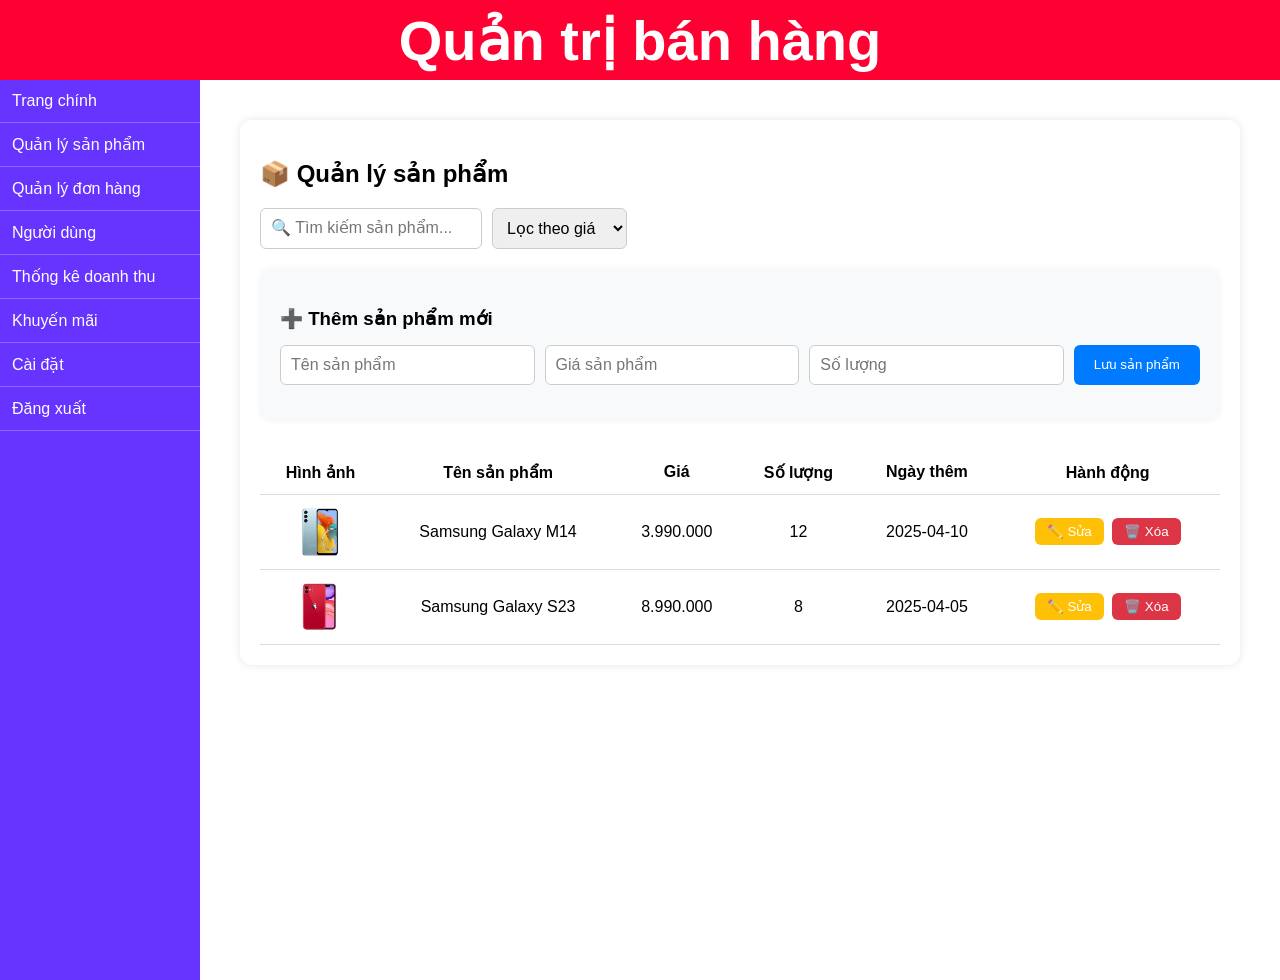
<file: product-management.html>
<html>
<head>
    <meta charset="utf-8">
    <meta name="viewport" content="width=device-width, initial-scale=1">
    <link rel="stylesheet" type="text/css" href="adim.css">
    <title>Quản trị bán hàng</title>
</head>
<body>
    <div class="title">
        <h1>Quản trị bán hàng</h1>
    </div>
    <div class="container">
        <div class="menu">
            <ul>
                <li><a href="adim.html">Trang chính</a></li>
                <li><a href="product-management.html">Quản lý sản phẩm</a></li>
                <li><a href="#">Quản lý đơn hàng</a></li>
                <li><a href="#">Người dùng</a></li>
                <li><a href="#">Thống kê doanh thu</a></li>
                <li><a href="#">Khuyến mãi</a></li>
                <li><a href="#">Cài đặt</a></li>
                <li><a href="#">Đăng xuất</a></li>
            </ul>
        </div>
        <div class="main-content">
			<div class="product-manager">
				<h2>📦 Quản lý sản phẩm</h2>

				<div class="actions">
					<input type="text" placeholder="🔍 Tìm kiếm sản phẩm...">
					<select>
						<option value="">Lọc theo giá</option>
						<option value="duoi1tr">Dưới 1 triệu</option>
						<option value="1-5tr">Từ 1 - 5 triệu</option>
						<option value="tren5tr">Trên 5 triệu</option>
					</select>
					
				</div>
				<div class="add-product-form">
					<h3>➕ Thêm sản phẩm mới</h3>
					<form>
						<input type="text" placeholder="Tên sản phẩm">
						<input type="text" placeholder="Giá sản phẩm">
						<input type="number" placeholder="Số lượng">
						
						<button type="submit">Lưu sản phẩm</button>
					</form>
				</div>

				<table class="product-table">
					<thead>
						<tr>
							<th>Hình ảnh</th>
							<th>Tên sản phẩm</th>
							<th>Giá</th>
							<th>Số lượng</th>
							<th>Ngày thêm</th>
							<th>Hành động</th>
						</tr>
					</thead>
					<tbody>
						<tr>
							<td><img src="Samsung Galaxy M14.jpg" alt="iPhone" width="50"></td>
							<td>Samsung Galaxy M14</td>
							<td>3.990.000</td>
							<td>12</td>
							<td>2025-04-10</td>
							<td>
								<button class="edit-btn">✏️ Sửa</button>
								<button class="delete-btn">🗑️ Xóa</button>
							</td>
						</tr>
						<tr>
							<td><img src="iPhone 11.jpg" alt="iphone 11" width="50"></td>
							<td>Samsung Galaxy S23</td>
							<td>8.990.000</td>
							<td>8</td>
							<td>2025-04-05</td>
							<td>
								<button class="edit-btn">✏️ Sửa</button>
								<button class="delete-btn">🗑️ Xóa</button>
							</td>
						</tr>
					</tbody>
				</table>
				
			</div>

		</div>

    </div>
</body>
</html>
</file>
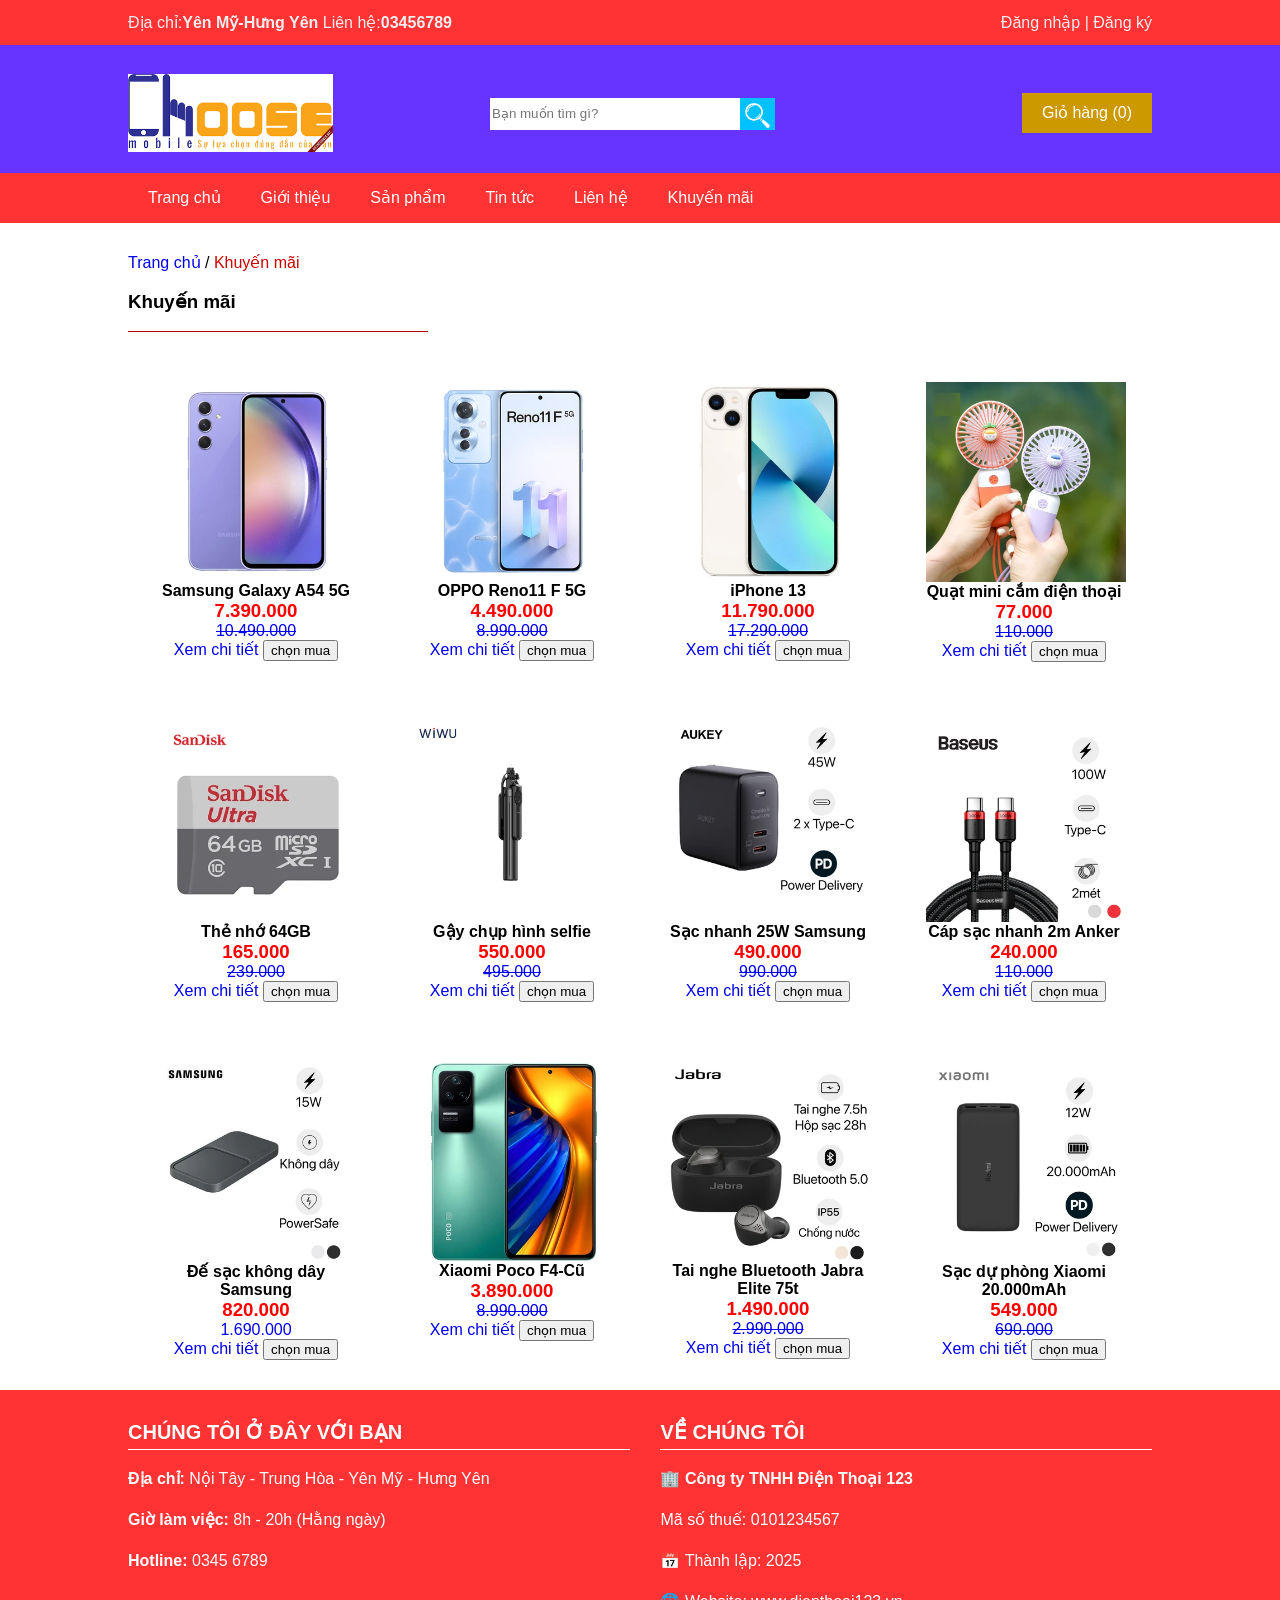
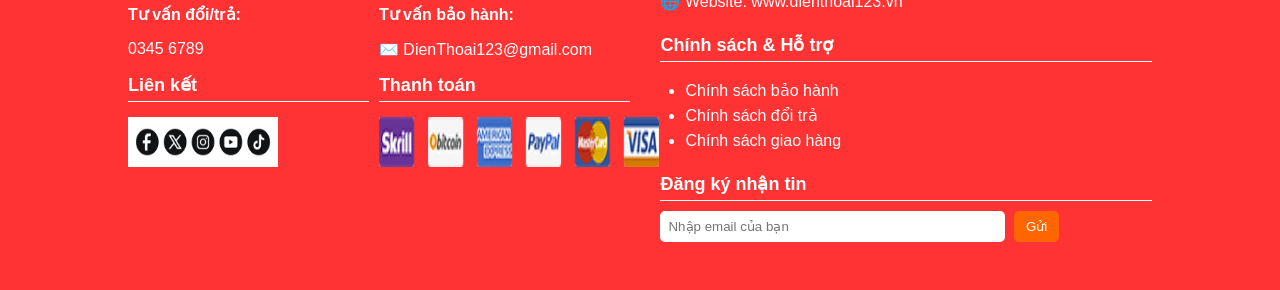
<file: sale.html>
<html>
	<head>
		<title>Bán điện thoại</title>
		<meta charset="utf-8">
		<meta name="viewport" content="width=device-width, initial-scale=1">
		<link rel="stylesheet" type="text/css" href="style.css">
		<script src="jquery-3.7.1.min.js"></script>
		<script src="cart.js"></script>
	</head>
	<body >
		<!----------------------------------Phần Header---------------------->
		<div class="header">
			<div class="top">
				<div class="top-content">
					<div class="top-left">
						<span >Địa chỉ:<b>Yên Mỹ-Hưng Yên</b></span>
						<span >Liên hệ:<b>03456789</b></span>
					</div>
					<div class="top-right">
						<a style="line-height:45px;"href="login.html">Đăng nhập</a> | <a href="SignUp.html">Đăng ký</a>
					</div>
				</div>
			</div>
			<div class="banner" >
				<div class="banner-content" >
					<div class="b">
						<img src="logo.jpg" height="78px" style="width:100%">
					</div>
					<div class="b" style="width:300px; ">
						<form>
							<div style="margin-top:24px;">
								<input style="float:left;border:none"type="text" minlength="4" maxlength="50" required placeholder="Bạn muốn tìm gì?"/>
								<input style="width:35px;height:32px;border:none ;background-image: url('search.jpg'); background-size: cover;" type="submit" value="" />

							</div>
						</form>
					</div>
					<div class="b">
					
						<a href="cart.html">Giỏ hàng(0)</a>
					</div>
				</div>
			</div>
			<div class="menu">
				<div class="menu-content">
					<ul style="margin:0px;padding:0px;list-style:none">
						<li><a href="index.html">Trang chủ</a></li>
						<li><a href="about.html">Giới thiệu</a></li>
						<li class="SanPham"><a href="#">Sản phẩm</a>
							<ul>
								<li><a href="accessories.html">Phụ kiện</a></li>
								<li><a href="Iphone.html">Iphone</a></li>
								<li><a href="Samsung.html">Samsung</a></li>
								<li><a href="#">Oppo</a></li>
								<li><a href="#">xeomi</a></li>
								<li><a href="#">Nokia</a></li>
								<li><a href="#">Oppo</a></li>
								<li><a href="#">Huawei</a></li>
								
							</ul>
						</li>
						<li><a href="new.html">Tin tức</a></li>
						<li><a href="Contact.html">Liên hệ</a></li>
						<li><a href="sale.html">Khuyến mãi</a></li>
					</ul>
				</div>
			</div>
		</div>
		<!--------------------------------------Phần Main--------------------->
		<div class="container">
			<div class="wrapper" style="width:80%;margin:auto;min-height:600px;">
				<a href="index.html" style="text-decoration:none;">Trang chủ</a> /
				<span style="color:#CC0000">Khuyến mãi</span>
				<h3>Khuyến mãi</h3>
				<div style="width:300px;height:1px;background-color:#BB0000"></div>
				<div class="cate1" style="margin-top:20px">
					<div class="products">
						<div class="col-s-6 col-m-4 col-x-3">
							<div class="product">
								<a href="product-detail.html">
									<img class="product-photo"src="Samsung Galaxy A54 5G.jpg"/></br>
									<span class="product-name">Samsung Galaxy A54 5G</span></br>
									<span class="product-price">7.390.000</span></br>
									<span><s>10.490.000</s></span><br>
								Xem chi tiết </a>
								<input class="btnBuy" type="button" value="chọn mua">
							</div>
						</div>
						<div class="col-s-6 col-m-4 col-x-3">
							<div class="product">
							<a href="#">
								<img class="product-photo"src="OPPO Reno11 F 5G.jpg"/></br>
								<span class="product-name">OPPO Reno11 F 5G</span></br>
								<span class="product-price">4.490.000</span><br>
								<span><s>8.990.000</s></span>
								</br>
								Xem chi tiết </a>
								<input class="btnBuy" type="button" value="chọn mua">
							</div>
						</div>
						<div class="col-s-6 col-m-4 col-x-3">
							<div class="product">
							<a href="#">
								<img class="product-photo"src="iPhone 13.jpg"/></br>
								<span class="product-name">iPhone 13</span></br>
								<span class="product-price">11.790.000</span></br>
								<span><s>17.290.000</s></span><br>
								Xem chi tiết </a>
								<input class="btnBuy" type="button" value="chọn mua">
							</div>
						</div>
						<div class="col-s-6 col-m-4 col-x-3">
							<div class="product">
							<a href="#">
								<img class="product-photo"src="Quạt mini cắm điện thoại .jpg"/></br>
								<span class="product-name">Quạt mini cắm điện thoại </span></br>
								<span class="product-price">77.000</span></br>
								<span><s>110.000</s></span><br>
								Xem chi tiết </a>
								<input class="btnBuy" type="button" value="chọn mua">
								
							</div>
						</div>
					</div>
				</div>
				<div class="cate1" >
					<div class="products">
						<div class="col-s-6 col-m-4 col-x-3">
							<div class="product">
							<a href="#">
								<img class="product-photo"src="Thẻ nhớ 64GB.jpg"/></br>
								<span class="product-name">Thẻ nhớ 64GB</span></br>
								<span class="product-price">165.000</span></br>
								<span><s>239.000</s></span><br>
								Xem chi tiết </a>
								<input class="btnBuy" type="button" value="chọn mua">
								
							</div>
						</div>
						<div class="col-s-6 col-m-4 col-x-3">
							<div class="product">
							<a href="#">
								<img class="product-photo"src="Gậy chụp hình selfie.jpg"/></br>
								<span class="product-name">Gậy chụp hình selfie</span></br>
								<span class="product-price">550.000</span></br>
								<span><s>495.000</s></span><br>
								Xem chi tiết </a>
								<input class="btnBuy" type="button" value="chọn mua">
							</div>
						</div>
						<div class="col-s-6 col-m-4 col-x-3">
							<div class="product">
							<a href="#">
								<img class="product-photo"src="Sạc nhanh 25W Samsung.jpg"/></br>
								<span class="product-name">Sạc nhanh 25W Samsung</span></br>
								<span class="product-price">490.000</span></br>
								<span><s>990.000</s></span><br>
								Xem chi tiết </a>
								<input class="btnBuy" type="button" value="chọn mua">
							</div>
						</div>
						<div class="col-s-6 col-m-4 col-x-3">
							<div class="product"><a href="#">
								<img class="product-photo"src="Cáp sạc nhanh 2m Anker.jpg"/></br>
								<span class="product-name">Cáp sạc nhanh 2m Anker </span></br>
								<span class="product-price">240.000</span></br>
								<span><s>110.000</s></span><br>
								Xem chi tiết </a>
								<input class="btnBuy" type="button" value="chọn mua">
							</div>
						</div>
					</div>
				</div>
				<div class="cate1">
					<div class="products">
						<div class="col-s-6 col-m-4 col-x-3">
							<div class="product">
							<a href="#">
								<img class="product-photo"src="Đế sạc không dây Samsung.jpg"/></br>
								<span class="product-name">Đế sạc không dây Samsung</span></br>
								<span class="product-price">820.000</span></br>
								<span><s></s>1.690.000</span><br>
								Xem chi tiết </a>
								<input class="btnBuy" type="button" value="chọn mua">
							</div>
						</div>
						<div class="col-s-6 col-m-4 col-x-3">
							<div class="product">
							<a href="#">
								<img class="product-photo"src="Xiaomi Poco F4.jpg"/></br>
								<span class="product-name">Xiaomi Poco F4-Cũ</span></br>
								<span class="product-price">3.890.000</span></br>
								<span><s>8.990.000</s></span><br>
								Xem chi tiết </a>
								<input class="btnBuy" type="button" value="chọn mua">
							</div>
						</div>
						<div class="col-s-6 col-m-4 col-x-3">
							<div class="product">
							<a href="#">
								<img class="product-photo"src="Tai nghe Bluetooth Jabra Elite 75t.jpg"/></br>
								<span class="product-name">Tai nghe Bluetooth Jabra Elite 75t</span></br>
								<span class="product-price">1.490.000</span></br>
								<span><s>2.990.000</s></span><br>
								Xem chi tiết </a>
								<input class="btnBuy" type="button" value="chọn mua">
							</div>
						</div>
						<div class="col-s-6 col-m-4 col-x-3">
							<div class="product">
							<a href="#">
								<img class="product-photo"src="Sạc dự phòng Xiaomi 20.000mAh.jpg"/></br>
								<span class="product-name">Sạc dự phòng Xiaomi 20.000mAh</span></br>
								<span class="product-price">549.000</span></br>
								<span><s>690.000</s></span><br>
								Xem chi tiết </a>
								<input class="btnBuy" type="button" value="chọn mua">
							</div>
						</div>
					</div>
				</div>
			</div>
		</div>
		<!--Phần Footer-->
			<div class="footer" >
			<div class="footer-content">
				<div class="foot-left" style="float:left;width:49%;color:white;">
					<span style="font-size:20px;font-weight:bold;">CHÚNG TÔI Ở ĐÂY VỚI BẠN</span>
					<div style="width:100%;height:1px;background-color:white;margin:5px 0;"></div>

					<!-- Thông tin liên hệ -->
					<div style="margin-top:10px;line-height:25px;">
						<p><strong>Địa chỉ:</strong> Nội Tây - Trung Hòa - Yên Mỹ - Hưng Yên</p>
						<p><strong>Giờ làm việc:</strong> 8h - 20h (Hằng ngày)</p>
						<p><strong>Hotline:</strong> 0345 6789</p>
					</div>

					<!-- Tư vấn -->
					<div style="display:flex;gap:10px;margin-top:15px;">
						<div style="width:50%;">
							<p><strong>Tư vấn đổi/trả:</strong></p>
							<p>0345 6789</p>

							<span style="font-size:18px;font-weight:bold;">Liên kết</span>
							<div style="width:100%;height:1px;background-color:white;margin:5px 0;"></div>
							<img src="iconn.jpg" style="width:150px;height:50px;margin-top:10px;" alt="Social Icons">
						</div>

						<div style="width:50%;">
							<p><strong>Tư vấn bảo hành:</strong></p>
							<p>✉️ DienThoai123@gmail.com</p>

							<span style="font-size:18px;font-weight:bold;">Thanh toán</span>
							<div style="width:100%;height:1px;background-color:white;margin:5px 0;"></div>
							<img src="itemm.jpg" style="width:280px;height:50px;margin-top:10px;" alt="Payment Methods">
						</div>
					</div>
				</div>

				<div class="foot-right" style="float:right;width:48%;color:white;margin-left:30px">
					<span style="font-size:20px;font-weight:bold;">VỀ CHÚNG TÔI</span>
					<div style="width:100%;height:1px;background-color:white;margin:5px 0;"></div>
					
					<div style="margin-top:10px;line-height:25px;">
						<p>🏢 <strong>Công ty TNHH Điện Thoại 123</strong></p>
						<p>Mã số thuế: 0101234567</p>
						<p>📅 Thành lập: 2025</p>
						<p>🌐 Website: www.dienthoai123.vn</p>
					</div>

					<div style="margin-top:20px;">
						<span style="font-size:18px;font-weight:bold;">Chính sách & Hỗ trợ</span>
						<div style="width:100%;height:1px;background-color:white;margin:5px 0;"></div>
						<ul style="padding-left:0;line-height:25px;margin-left:25px;">
							<li> <a href="#" style="color:white;text-decoration:none;">Chính sách bảo hành</a></li>
							<li> <a href="#" style="color:white;text-decoration:none;">Chính sách đổi trả</a></li>
							<li> <a href="#" style="color:white;text-decoration:none;">Chính sách giao hàng</a></li>
							
						</ul>
					</div>

					<div style="margin-top:20px;">
						<span style="font-size:18px;font-weight:bold;">Đăng ký nhận tin</span>
						<div style="width:100%;height:1px;background-color:white;margin:5px 0;"></div>
						<form style="margin-top:10px;">
							<input type="email" placeholder="Nhập email của bạn" style="width:70%;padding:8px;border:none;border-radius:5px;">
							<input type="submit" value="Gửi" style="padding:8px 12px;margin-left:5px;background-color:#ff6600;color:white;border:none;border-radius:5px;cursor:pointer;">
						</form>
					</div>
				</div>

					
			</div>
		</div>
	</body>
</html>
</file>
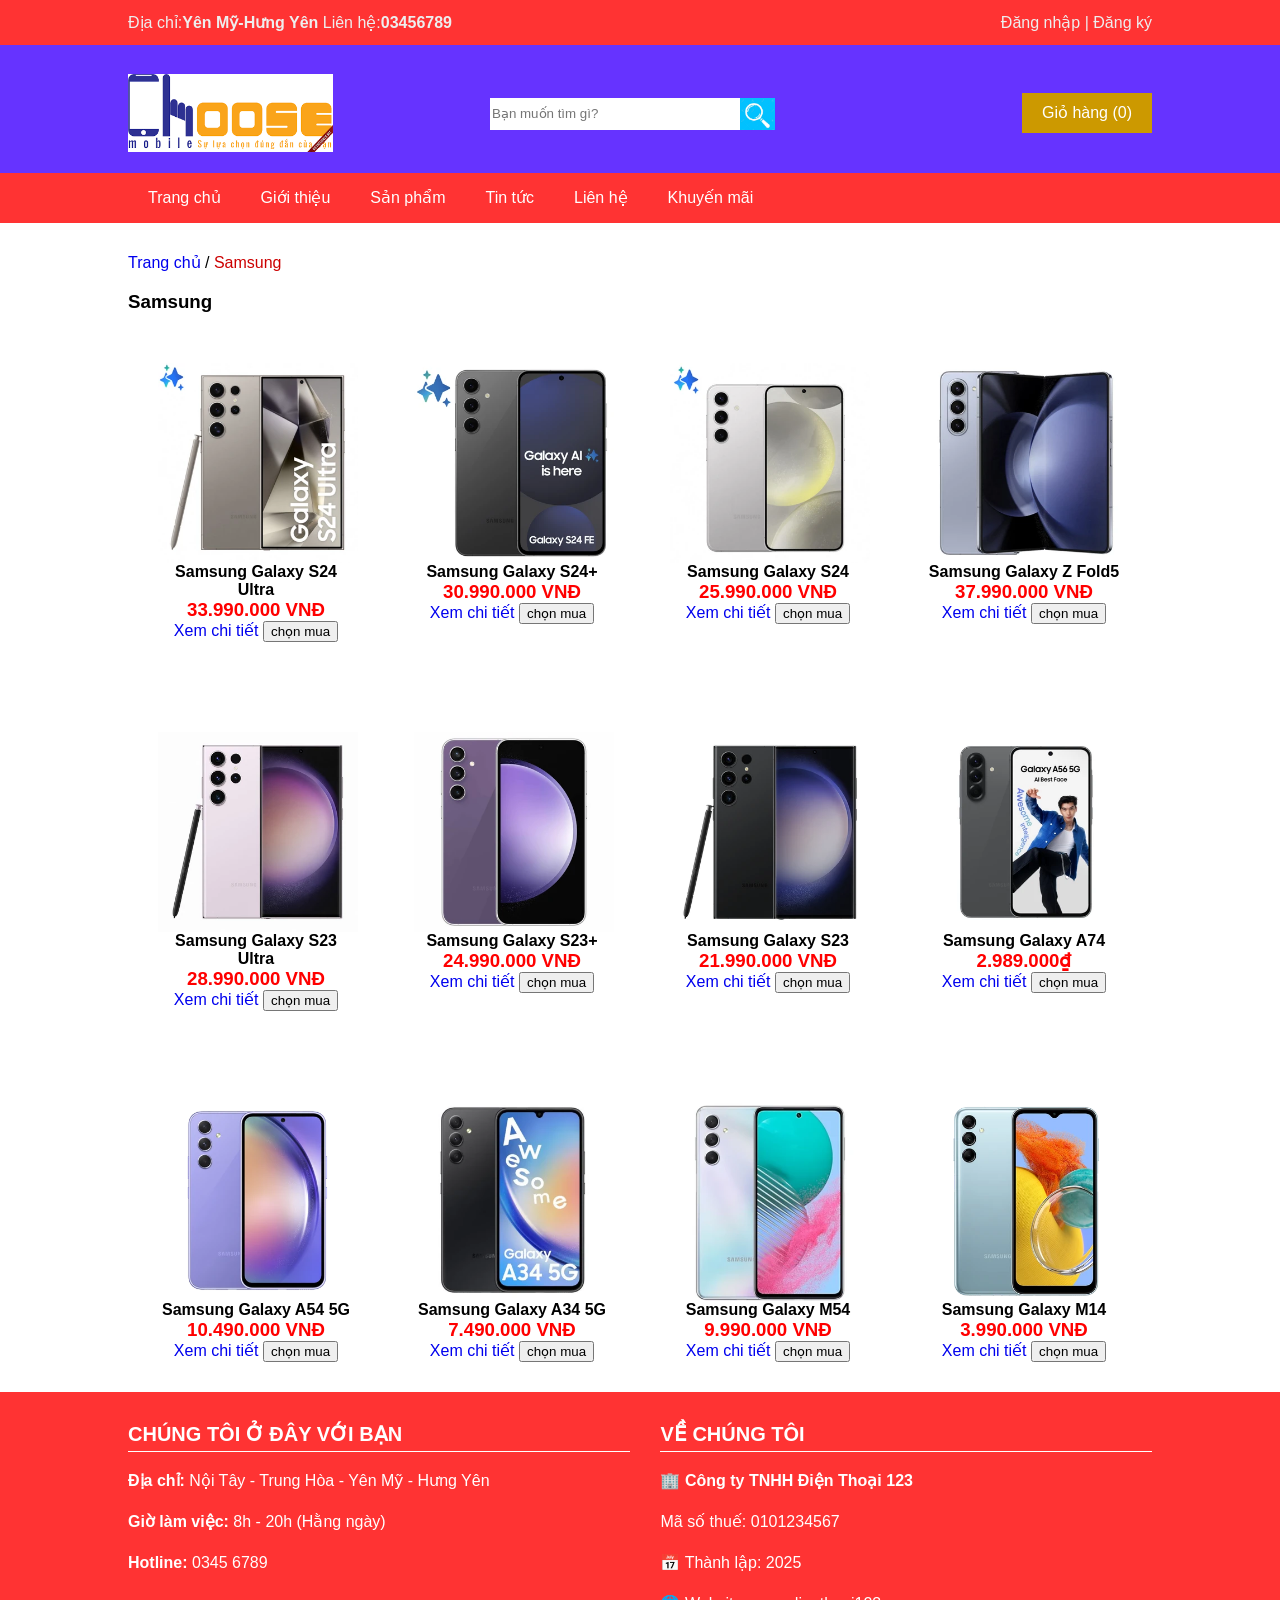
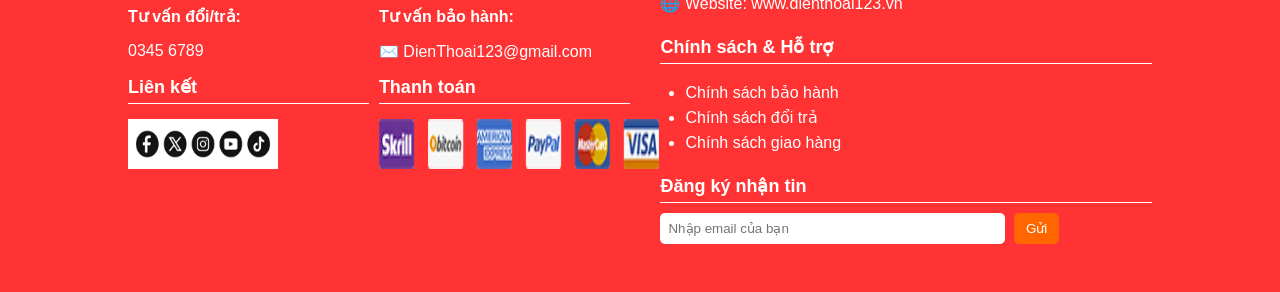
<file: Samsung.html>
<html>
	<head>
		<title>Bán điện thoại</title>
		<meta charset="utf-8">
		<meta name="viewport" content="width=device-width, initial-scale=1">
		<link rel="stylesheet" type="text/css" href="style.css">
		<script src="jquery-3.7.1.min.js"></script>
		<script src="cart.js"></script>
	</head>
	<body >
		<!----------------------------------Phần Header---------------------->
		<div class="header">
			<div class="top">
				<div class="top-content">
					<div class="top-left">
						<span >Địa chỉ:<b>Yên Mỹ-Hưng Yên</b></span>
						<span >Liên hệ:<b>03456789</b></span>
					</div>
					<div class="top-right">
						<a style="line-height:45px;"href="login.html">Đăng nhập</a> | <a href="SignUp.html">Đăng ký</a>
					</div>
				</div>
			</div>
			<div class="banner" >
				<div class="banner-content" >
					<div class="b">
						<img src="logo.jpg" height="78px" style="width:100%">
					</div>
					<div class="b" style="width:300px; ">
						<form>
							<div style="margin-top:24px;">
								<input style="float:left;border:none"type="text" minlength="4" maxlength="50" required placeholder="Bạn muốn tìm gì?"/>
								<input style="width:35px;height:32px;border:none ;background-image: url('search.jpg'); background-size: cover;" type="submit" value="" />

							</div>
						</form>
					</div>
					<div class="b">
					
						<a href="cart.html">Giỏ hàng(0)</a>
					</div>
				</div>
			</div>
			<div class="menu">
				<div class="menu-content">
					<ul style="margin:0px;padding:0px;list-style:none">
						<li><a href="index.html">Trang chủ</a></li>
						<li><a href="about.html">Giới thiệu</a></li>
						<li class="SanPham"><a href="#">Sản phẩm</a>
							<ul>
								<li><a href="accessories.html">Phụ kiện</a></li>
								<li><a href="Iphone.html">Iphone</a></li>
								<li><a href="Samsung.html">Samsung</a></li>
								<li><a href="#">Oppo</a></li>
								<li><a href="#">xeomi</a></li>
								<li><a href="#">Nokia</a></li>
								<li><a href="#">Oppo</a></li>
								<li><a href="#">Huawei</a></li>
								
							</ul>
						</li>
						<li><a href="new.html">Tin tức</a></li>
						<li><a href="Contact.html">Liên hệ</a></li>
						<li><a href="sale.html">Khuyến mãi</a></li>
					</ul>
				</div>
			</div>
		</div>
		<!--------------------------------------Phần Main--------------------->
		<div class="container">
			<div class="wrapper" style="width:80%;margin:auto;min-height:600px;">
				<a href="index.html" style="text-decoration:none;">Trang chủ</a> /
				<span style="color:#CC0000">Samsung</span>
				<h3>Samsung</h3>
				<div class="cate" style="margin-top:20px">
					<div class="products">
						<div class="col-s-12 col-m-6 col-x-3">
							<div class="product">
							<a href="#">
								<img class="product-photo"src="Samsung Galaxy S24 Ultra.jpg"/></br>
								<span class="product-name">Samsung Galaxy S24 Ultra</span></br>
								<span class="product-price">33.990.000 VNĐ</span></br>
								Xem chi tiết </a>
								<input class="btnBuy" type="button" value="chọn mua">
							</div>
						</div>
						<div class="col-s-12 col-m-6 col-x-3">
							<div class="product">
							<a href="#">
								<img class="product-photo"src="Samsung Galaxy S244.jpg"/></br>
								<span class="product-name">Samsung Galaxy S24+</span></br>
								<span class="product-price">30.990.000 VNĐ</span></br>	
								Xem chi tiết </a>
								<input class="btnBuy" type="button" value="chọn mua">
							</div>
						</div>
						<div class="col-s-12 col-m-6 col-x-3">
							<div class="product">
							<a href="#">
								<img class="product-photo"src="Samsung Galaxy S24.jpg"/></br>
								<span class="product-name">Samsung Galaxy S24</span></br>
								<span class="product-price">25.990.000 VNĐ</span></br>
								Xem chi tiết </a>
								<input class="btnBuy" type="button" value="chọn mua">
							</div>
						</div>
						<div class="col-s-12 col-m-6 col-x-3">
							<div class="product">
							<a href="#">
								<img class="product-photo"src="Samsung Galaxy Z Fold5.jpg"/></br>
								<span class="product-name">Samsung Galaxy Z Fold5</span></br>
								<span class="product-price">37.990.000 VNĐ</span></br>
								Xem chi tiết </a>
								<input class="btnBuy" type="button" value="chọn mua">
							</div>
						</div>
					</div>
				</div>
				<div class="cate">
					<div class="products">
						<div class="col-s-12 col-m-6 col-x-3">
							<div class="product">
							<a href="#">
								<img class="product-photo"src="Samsung Galaxy S23 Ultra.jpg"/></br>
								<span class="product-name">Samsung Galaxy S23 Ultra</span></br>
								<span class="product-price">28.990.000 VNĐ</span></br>
								Xem chi tiết </a>
								<input class="btnBuy" type="button" value="chọn mua">
							</div>
						</div>
						<div class="col-s-12 col-m-6 col-x-3">
							<div class="product">
							<a href="#">
								<img class="product-photo"src="Samsung Galaxy S233.jpg"/></br>
								<span class="product-name">Samsung Galaxy S23+</span></br>
								<span class="product-price">24.990.000 VNĐ</span></br>
								Xem chi tiết </a>
								<input class="btnBuy" type="button" value="chọn mua">
							</div>
						</div>
						<div class="col-s-12 col-m-6 col-x-3">
							<div class="product">
							<a href="#">
								<img class="product-photo"src="Samsung Galaxy S23.jpg"/></br>
								<span class="product-name">Samsung Galaxy S23</span></br>
								<span class="product-price">21.990.000 VNĐ</span></br>
								Xem chi tiết </a>
								<input class="btnBuy" type="button" value="chọn mua">
							</div>
						</div>
						<div class="col-s-12 col-m-6 col-x-3">
							<div class="product">
							<a href="#">
								<img class="product-photo"src="Samsung Galaxy A74.jpg"/></br>
								<span class="product-name">Samsung Galaxy A74</span></br>
								<span class="product-price">2.989.000₫</span></br>
								Xem chi tiết </a>
								<input class="btnBuy" type="button" value="chọn mua">
							</div>
						</div>
					</div>
				</div>
				<div class="cate">
					<div class="products">
						<div class="col-s-12 col-m-6 col-x-3">
							<div class="product">
							<a href="#">
								<img class="product-photo"src="Samsung Galaxy A54 5G.jpg"/></br>
								<span class="product-name">Samsung Galaxy A54 5G</span></br>
								<span class="product-price">10.490.000 VNĐ</span></br>
								Xem chi tiết </a>
								<input class="btnBuy" type="button" value="chọn mua">
							</div>
						</div>
						<div class="col-s-12 col-m-6 col-x-3">
							<div class="product">
							<a href="#">
								<img class="product-photo"src="Samsung Galaxy A34 5G.jpg"/></br>
								<span class="product-name">Samsung Galaxy A34 5G</span></br>
								<span class="product-price">7.490.000 VNĐ</span></br>
								Xem chi tiết </a>
								<input class="btnBuy" type="button" value="chọn mua">
							</div>
						</div>
						<div class="col-s-12 col-m-6 col-x-3">
							<div class="product">
							<a href="#">
								<img class="product-photo"src="Samsung Galaxy M54.jpg"/></br>
								<span class="product-name">Samsung Galaxy M54</span></br>
								<span class="product-price">9.990.000 VNĐ</span></br>
								Xem chi tiết </a>
								<input class="btnBuy" type="button" value="chọn mua">
							</div>
						</div>
						<div class="col-s-12 col-m-6 col-x-3">
							<div class="product">
							<a href="#">
								<img class="product-photo"src="Samsung Galaxy M14.jpg"/></br>
								<span class="product-name">Samsung Galaxy M14</span></br>
								<span class="product-price">3.990.000 VNĐ</span></br>
								Xem chi tiết </a>
								<input class="btnBuy" type="button" value="chọn mua">
							</div>
						</div>
					</div>	
				</div>
			</div>
		</div>
		<!--Phần Footer-->
			<div class="footer" >
			<div class="footer-content">
				<div class="foot-left" style="float:left;width:49%;color:white;">
					<span style="font-size:20px;font-weight:bold;">CHÚNG TÔI Ở ĐÂY VỚI BẠN</span>
					<div style="width:100%;height:1px;background-color:white;margin:5px 0;"></div>

					<!-- Thông tin liên hệ -->
					<div style="margin-top:10px;line-height:25px;">
						<p><strong>Địa chỉ:</strong> Nội Tây - Trung Hòa - Yên Mỹ - Hưng Yên</p>
						<p><strong>Giờ làm việc:</strong> 8h - 20h (Hằng ngày)</p>
						<p><strong>Hotline:</strong> 0345 6789</p>
					</div>

					<!-- Tư vấn -->
					<div style="display:flex;gap:10px;margin-top:15px;">
						<div style="width:50%;">
							<p><strong>Tư vấn đổi/trả:</strong></p>
							<p>0345 6789</p>

							<span style="font-size:18px;font-weight:bold;">Liên kết</span>
							<div style="width:100%;height:1px;background-color:white;margin:5px 0;"></div>
							<img src="iconn.jpg" style="width:150px;height:50px;margin-top:10px;" alt="Social Icons">
						</div>

						<div style="width:50%;">
							<p><strong>Tư vấn bảo hành:</strong></p>
							<p>✉️ DienThoai123@gmail.com</p>

							<span style="font-size:18px;font-weight:bold;">Thanh toán</span>
							<div style="width:100%;height:1px;background-color:white;margin:5px 0;"></div>
							<img src="itemm.jpg" style="width:280px;height:50px;margin-top:10px;" alt="Payment Methods">
						</div>
					</div>
				</div>

				<div class="foot-right" style="float:right;width:48%;color:white;margin-left:30px">
					<span style="font-size:20px;font-weight:bold;">VỀ CHÚNG TÔI</span>
					<div style="width:100%;height:1px;background-color:white;margin:5px 0;"></div>
					
					<div style="margin-top:10px;line-height:25px;">
						<p>🏢 <strong>Công ty TNHH Điện Thoại 123</strong></p>
						<p>Mã số thuế: 0101234567</p>
						<p>📅 Thành lập: 2025</p>
						<p>🌐 Website: www.dienthoai123.vn</p>
					</div>

					<div style="margin-top:20px;">
						<span style="font-size:18px;font-weight:bold;">Chính sách & Hỗ trợ</span>
						<div style="width:100%;height:1px;background-color:white;margin:5px 0;"></div>
						<ul style="padding-left:0;line-height:25px;margin-left:25px;">
							<li> <a href="#" style="color:white;text-decoration:none;">Chính sách bảo hành</a></li>
							<li> <a href="#" style="color:white;text-decoration:none;">Chính sách đổi trả</a></li>
							<li> <a href="#" style="color:white;text-decoration:none;">Chính sách giao hàng</a></li>
							
						</ul>
					</div>

					<div style="margin-top:20px;">
						<span style="font-size:18px;font-weight:bold;">Đăng ký nhận tin</span>
						<div style="width:100%;height:1px;background-color:white;margin:5px 0;"></div>
						<form style="margin-top:10px;">
							<input type="email" placeholder="Nhập email của bạn" style="width:70%;padding:8px;border:none;border-radius:5px;">
							<input type="submit" value="Gửi" style="padding:8px 12px;margin-left:5px;background-color:#ff6600;color:white;border:none;border-radius:5px;cursor:pointer;">
						</form>
					</div>
				</div>

					
			</div>
		</div>
	</body>
</html>
</file>
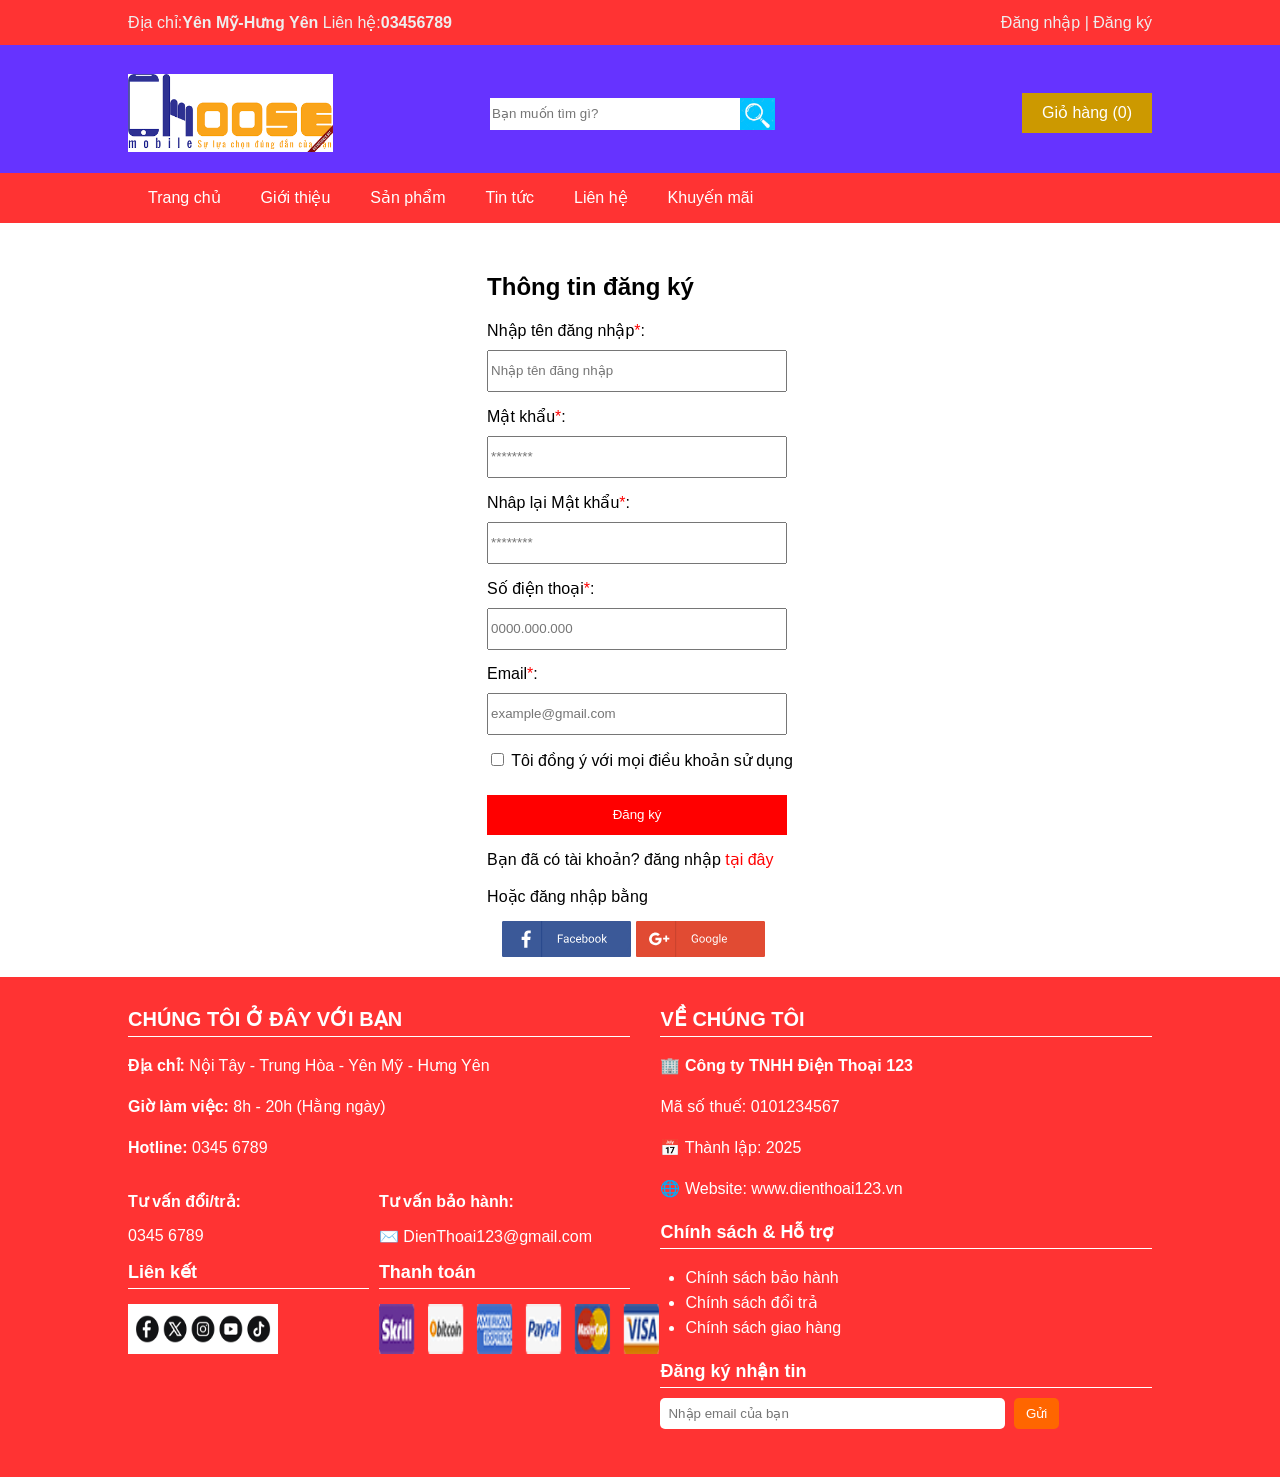
<file: SignUp.html>
<html>
	<head>
		<title>Bán điện thoại</title>
		<meta charset="utf-8">
		<meta name="viewport" content="width=device-width, initial-scale=1">
		<link rel="stylesheet" type="text/css" href="style.css">
		<script src="jquery-3.7.1.min.js"></script>
		<script src="cart.js"></script>
	</head>
	<body >
		<!----------------------------------Phần Header---------------------->
		<div class="header">
			<div class="top">
				<div class="top-content">
					<div class="top-left">
						<span >Địa chỉ:<b>Yên Mỹ-Hưng Yên</b></span>
						<span >Liên hệ:<b>03456789</b></span>
					</div>
					<div class="top-right">
						<a style="line-height:45px;"href="login.html">Đăng nhập</a> | <a href="SignUp.html">Đăng ký</a>
					</div>
				</div>
			</div>
			<div class="banner" >
				<div class="banner-content" >
					<div class="b">
						<img src="logo.jpg" height="78px" style="width:100%">
					</div>
					<div class="b" style="width:300px; ">
						<form>
							<div style="margin-top:24px;">
								<input style="float:left;border:none"type="text" minlength="4" maxlength="50" required placeholder="Bạn muốn tìm gì?"/>
								<input style="width:35px;height:32px;border:none ;background-image: url('search.jpg'); background-size: cover;" type="submit" value="" />

							</div>
						</form>
					</div>
					<div class="b">
					
						<a href="cart.html">Giỏ hàng(0)</a>
					</div>
				</div>
			</div>
			<div class="menu">
				<div class="menu-content">
					<ul style="margin:0px;padding:0px;list-style:none">
						<li><a href="index.html">Trang chủ</a></li>
						<li><a href="about.html">Giới thiệu</a></li>
						<li class="SanPham"><a href="#">Sản phẩm</a>
							<ul>
								<li><a href="accessories.html">Phụ kiện</a></li>
								<li><a href="Iphone.html">Iphone</a></li>
								<li><a href="Samsung.html">Samsung</a></li>
								<li><a href="#">Oppo</a></li>
								<li><a href="#">xeomi</a></li>
								<li><a href="#">Nokia</a></li>
								<li><a href="#">Oppo</a></li>
								<li><a href="#">Huawei</a></li>
								
							</ul>
						</li>
						<li><a href="new.html">Tin tức</a></li>
						<li><a href="Contact.html">Liên hệ</a></li>
						<li><a href="sale.html">Khuyến mãi</a></li>
					</ul>
				</div>
			</div>
		</div>
		<!--------------------------------------Phần Main--------------------->
		<div class="container" style="min-height:600px;">
			<div class="wrapper" style="width:80%;margin:auto;display:flex;justify-content:center">
				
				<form class="formLogin">
					
					<h2>Thông tin đăng ký</h2>
					<span> Nhập tên đăng nhập</span><span style="color:red">*</span>:</br>
					<input type="text" minlength="3" maxlength="50" required placeholder="Nhập tên đăng nhập" style="line-height:36px;width:300px;margin-top:10px;margin-bottom:15px;"/><br>
					<span> Mật khẩu</span><span style="color:red">*</span>:</br>
					<input type="password" minlength="3" maxlength="15" required  placeholder="********" style="line-height:36px;width:300px;margin-top:10px;margin-bottom:15px;"/><br>
					<span> Nhâp lại Mật khẩu</span><span style="color:red">*</span>:</br>
					<input type="password" minlength="3" maxlength="15" required  placeholder="********" style="line-height:36px;width:300px;margin-top:10px;margin-bottom:15px;"/><br>
					<span> Số điện thoại</span><span style="color:red">*</span>:</br>
					<input type="tel" pattern="^\d{10}$" minlength="3" maxlength="15" required  placeholder="0000.000.000" style="line-height:36px;width:300px;margin-top:10px;margin-bottom:15px;"/><br>
					<span> Email</span><span style="color:red">*</span>:</br>
					<input type="email" minlength="5" maxlength="50" required placeholder="example@gmail.com" style="line-height:36px;width:300px;margin-top:10px;margin-bottom:15px;"/><br>
					<input id="chkAgree" type="checkbox"/>
					<label for="chkAgree" > Tôi đồng ý với mọi điều khoản sử dụng</label><br>
					<input type = "submit" value="Đăng ký" style="border: 0px; height: 40px; background-color: red; color: white; cursor: pointer; width: 300px;margin-top:25px; margin-bottom:15px;"/><br>
					<div>
						<span>Bạn đã có tài khoản? đăng nhập <a style="color:red;" href="Login.html">tại đây</a></span>
					</div><br>
					<div style="margin-bottom:15px;">
						<span >Hoặc đăng nhập bằng</span>
					</div>
							
					<a href="#"><img src="LoginFB.svg" style="width:129px;height:36.36px;margin-left:15px;"></a>
					<a href="#"><img src="LoginGG.svg" style="width:129px;height:36.36px;"></a>			
				</form>
				
			</div>
		</div>
		<!--Phần Footer-->
		<div class="footer" >
			<div class="footer-content">
				<div class="foot-left" style="float:left;width:49%;color:white;">
					<span style="font-size:20px;font-weight:bold;">CHÚNG TÔI Ở ĐÂY VỚI BẠN</span>
					<div style="width:100%;height:1px;background-color:white;margin:5px 0;"></div>

					<!-- Thông tin liên hệ -->
					<div style="margin-top:10px;line-height:25px;">
						<p><strong>Địa chỉ:</strong> Nội Tây - Trung Hòa - Yên Mỹ - Hưng Yên</p>
						<p><strong>Giờ làm việc:</strong> 8h - 20h (Hằng ngày)</p>
						<p><strong>Hotline:</strong> 0345 6789</p>
					</div>

					<!-- Tư vấn -->
					<div style="display:flex;gap:10px;margin-top:15px;">
						<div style="width:50%;">
							<p><strong>Tư vấn đổi/trả:</strong></p>
							<p>0345 6789</p>

							<span style="font-size:18px;font-weight:bold;">Liên kết</span>
							<div style="width:100%;height:1px;background-color:white;margin:5px 0;"></div>
							<img src="iconn.jpg" style="width:150px;height:50px;margin-top:10px;" alt="Social Icons">
						</div>

						<div style="width:50%;">
							<p><strong>Tư vấn bảo hành:</strong></p>
							<p>✉️ DienThoai123@gmail.com</p>

							<span style="font-size:18px;font-weight:bold;">Thanh toán</span>
							<div style="width:100%;height:1px;background-color:white;margin:5px 0;"></div>
							<img src="itemm.jpg" style="width:280px;height:50px;margin-top:10px;" alt="Payment Methods">
						</div>
					</div>
				</div>

				<div class="foot-right" style="float:right;width:48%;color:white;margin-left:30px">
					<span style="font-size:20px;font-weight:bold;">VỀ CHÚNG TÔI</span>
					<div style="width:100%;height:1px;background-color:white;margin:5px 0;"></div>
					
					<div style="margin-top:10px;line-height:25px;">
						<p>🏢 <strong>Công ty TNHH Điện Thoại 123</strong></p>
						<p>Mã số thuế: 0101234567</p>
						<p>📅 Thành lập: 2025</p>
						<p>🌐 Website: www.dienthoai123.vn</p>
					</div>

					<div style="margin-top:20px;">
						<span style="font-size:18px;font-weight:bold;">Chính sách & Hỗ trợ</span>
						<div style="width:100%;height:1px;background-color:white;margin:5px 0;"></div>
						<ul style="padding-left:0;line-height:25px;margin-left:25px;">
							<li> <a href="#" style="color:white;text-decoration:none;">Chính sách bảo hành</a></li>
							<li> <a href="#" style="color:white;text-decoration:none;">Chính sách đổi trả</a></li>
							<li> <a href="#" style="color:white;text-decoration:none;">Chính sách giao hàng</a></li>
							
						</ul>
					</div>

					<div style="margin-top:20px;">
						<span style="font-size:18px;font-weight:bold;">Đăng ký nhận tin</span>
						<div style="width:100%;height:1px;background-color:white;margin:5px 0;"></div>
						<form style="margin-top:10px;">
							<input type="email" placeholder="Nhập email của bạn" style="width:70%;padding:8px;border:none;border-radius:5px;">
							<input type="submit" value="Gửi" style="padding:8px 12px;margin-left:5px;background-color:#ff6600;color:white;border:none;border-radius:5px;cursor:pointer;">
						</form>
					</div>
				</div>

					
			</div>
		</div>
	</body>
</html>
</file>
<file: style.css>
body{
	margin:0px  ;
	font-family:arial;
}
*{
	box-sizing:border-box;
}

.header{
	height:223px;
	margin-bottom:30px;

}
.container{
	width:100%;
min-height:100vh;
	 overflow: hidden;


}
.footer{
	height:500px;
	width:100%;
	background-color:#FF3333;
	padding-top:30px;
}


.footer-content{
	width:80%;height:350px;margin:auto;
}
/*----------------------------------Header*/
.top{
	width:100%;
	height:45px;
	color:#EEEEEE;
	background-color:#FF3333

}
.top-content{
	margin:auto;
	width:80%;
	height:100%;

}
.top-left{
width:60%; height:45px;float:left
}

.top-left span{
	line-height:45px;margin-left:20px; margin-left:0px
}
.banner{
	width:100%; height:128px;background-color:#6633FF;padding-top:30px
}

.top-right {
	width:40%; height:45px; float:right;width:40%; height:40px; float:right;text-align:right	
}

.top-right a{
	text-decoration:none;
	color:#EEEEEE;;
}
.banner-content {
	width:80%;height:78px;margin:0 auto;
    display: flex; 
    align-items: center; 
    justify-content: space-between; 
}


.banner-content .b{
	width:20%; height:80px; 
	
}

.b input{
	line-height:30px;width:250px;
	
}
a{text-decoration:none}
.b a{
	height:40px;
	width:130px;
	background-color:#CC9900;
	color:white;
	display:block;
	line-height:40px;
	text-align:center;
	text-decoration:none;
	margin-top:19px;
	
	float:right;
}

.b input[type="submit"]:hover {
    background-color: rgba(255, 0, 0, 0.5); /* Màu đỏ với độ trong suốt */
    background-blend-mode: multiply;
}
.b #cart{
	height:40px;width:40px;float:left;margin-top:19px;margin-left:72px;background-color:#CC9900
}
.menu{
	width:100%;height:50px;background-color:#FF3333;
}
.menu-content{
	width:80%;height:100%;margin:auto
}
.menu-content ul li{
	float:left;
}

.menu ul ul{
	display: none;
	margin: 0px;
	padding: 0px;
	list-style: none;
}

.menu-content ul li a{
	display:block;
	line-height:50px;
	text-decoration:none
	;color:white;
	padding:0px 20px;

}

.menu li:hover{
		position:relative;
		background-color: orange;
}
.menu li:hover ul{
	display: block;
	position: absolute;
	top: 50px;
	left: 0px;
	
}

.menu li li{
	
	width:300px;
	border-bottom:1px solid #CCC;
	background-color:#EFEFEF;
	line-height:38px;
	padding-left:15px;
}

.menu li li a{
	text-decoration:none;
	color:#333;
	display:block;
}
.menu li li a:hover{
	color:#FFF;
}

/*******************************MAIN*************************/

.wrapper a:hover{
	
	color:#CC0000;
}
.cate{
	margin-top:30px;
	    min-height: 250px;
		 overflow: hidden;
   
}
.cate h1{
	font-size:14pt;line-height:40px;color:white;
	height:40px;background-color:red;width:200px;border-radius:0 30px 30px 0;margin:0px;
	text-align:center;
}
.cate div ul li{
	
	margin-right:15px;
	padding: 0px;
	list-style: none;
}
.cate div ul li a{
	text-decoration:none;
}

.cate div ul li{
	
	float:left;
}

.product{
	text-align:center;
	
}
.product-price{
	font-size:14pt;
	color:#FF0000;
	font-weight:bold;
}

.product-photo{
	width:200px;
	height:200px;
}
.product-name{
	font-size:12pt;
	color:black;
	font-weight:bold;
}

.TT {
    margin-top: 30px;
    width: 100%;
    display: flex;
    justify-content: center;
}

.TT_content {
    width: 80%;
    display: flex; /* Thêm flexbox để các item nằm ngang */
    justify-content: space-between; /* Căn các item đều nhau */
    padding: 10px;
}

.TT_item {

    width: 23%;

}
.TT_item div{
	line-height:24px;
	color:white;
}
.TT_content img {
	float:left;
    width: 50px;
    height: 50px;
	margin-right:20px;
}

.wrapperSlide{
	width:100%;
}

.title{
	font-size:18px;
}
.wrapper-fix{
	margin-top:30px;clear:both;
}
.wrapper-fix img{
width:70px;height:80px;float:left}

}
.xemthem {
	display: block;
	
	
	text-decoration: none;
	border: 2px solid black; /* để border hiển thị đúng */
	clear: both; /* thêm dòng này để margin hoạt động đúng khi float */
}


.product-new{
	text-align:left
}

.product-new .product-photo{
	width:350px;margin-bottom:10px;
}
.product-new a{
	text-decoration:none;color:red;float:right;
}
[class*="col-"]{
	float:left;
	padding:30px;
	min-height:200px;
	width:100%
}


.col-m-2-4 {
  width: 20%;
  float: left;
  box-sizing: border-box;
  padding: 10px;
}

.col-m-2 {
  width: 16.66%;
  float: left;
  box-sizing: border-box;
  padding: 10px;
}

.col-m-3 {
    width: 25%;
    float: left;

    padding: 10px;
}

.product-row::after {
    content: "";
    display: table;
    clear: both;
}

/*SLIDE SHOW*/
#sideshow{
	width:65%;float:left;
}
#qq{
	width:33%;float:right;margin-left:15px;
}
.wrapperSlide .slidee{
width:77%;margin-top:20px;float:left
}

.wrapperSlide .slidee2{
	
width:77%;margin-top:20px;float:right
}


.goiy{
	float:right;width:20%;margin-top:20px;
}

.goiy2{float:left;width:20%;margin-top:20px;}

/* ===== Mobile (max-width: 767px) ===== */
@media only screen and (max-width: 768px) {
    .col-s-1 { width: 8.33%; }
    .col-s-2 { width: 16.66%; }
    .col-s-3 { width: 25%; }
    .col-s-4 { width: 33.33%; }
    .col-s-5 { width: 41.66%; }
    .col-s-6 { width: 50%; }
    .col-s-7 { width: 58.33%; }
    .col-s-8 { width: 66.66%; }
    .col-s-9 { width: 75%; }
    .col-s-10 { width: 83.33%; }
    .col-s-11 { width: 91.66%; }
    .col-s-12 { width: 100%; }
	
	
    

    .col-s-2-4 { width: 66.66%; }  

    /* Ẩn các phần tử không cần thiết trên mobile */
    .top-left, .menu, .banner-content img, .b form, #qq {
        display: none;
    }
    .goiy{display:none}
    .goiy2{display:none}

	
	.top-right {
		width:100%;
    text-align: center;       /* Căn trái nội dung */
    height: 45px;
    line-height: 45px;      /* Căn giữa dọc nếu cần */
     /* Thêm khoảng cách bên trái nếu muốn */
}
.wrapperSlide .slidee{width:100%}
.wrapperSlide .slidee2 { width: 100%; }  

    #sideshow {
        width: 100%;
    }
	
.ul-SP{
	display:none;
}
    .tin{
		display:none
	}
	
	  .footer-content {
        display: flex;
        flex-direction: column;
        align-items: center;
	
    }
.footer{
	height:920px;
}
    .foot-left, .foot-right {
        width: 90% !important;
        float: none !important;
        margin-left: 0 !important;
        margin-bottom: 20px;
    }

    .foot-left div, .foot-right div {
        text-align: left;
    }

    .foot-left img, .foot-right img {
        max-width: 100%;
        height: auto;
    }

    form input[type="email"] {
        width: 100% !important;
        margin-bottom: 10px;
    }

    form input[type="submit"] {
        width: 100%;
    }
	
	.menu .menu-content.SanPham{
		display:block
	}
	
}

/* ===== Tablet (min-width: 768px) and (max-width: 1023px) ===== */
@media only screen and (min-width: 769px) and (max-width: 1024px) {
    .col-m-1  { width: 8.33%; }
    .col-m-2  { width: 16.66%; }
    .col-m-3  { width: 25%; }
    .col-m-4  { width: 33.33%; }
    .col-m-5  { width: 41.66%; }
    .col-m-6  { width: 50%; }
    .col-m-7  { width: 58.33%; }
    .col-m-8  { width: 66.66%; }
    .col-m-9  { width: 75%; }
    .col-m-10 { width: 83.33%; }
    .col-m-11 { width: 91.66%; }
    .col-m-12 { width: 100%; }

    /* Định nghĩa cho col-m-2-4 */
    .col-m-2-4 { width: 33.33%; } 
	
	 .b form, #qq {
        display: none;
    }
	
	.ul-SP{
		display:none;
	}
    .goiy{display:none}
    .goiy2{display:none}
	
	.wrapperSlide .slidee{width:100%}
.wrapperSlide .slidee2 { width: 100%; } 

#sideshow {
        width: 100%;
    } 
	
	
		  .footer-content {
        display: flex;
        flex-direction: column;
        align-items: center;
	
    }
.footer{
	height:920px;
}
    .foot-left, .foot-right {
        width: 90% !important;
        float: none !important;
        margin-left: 0 !important;
        margin-bottom: 20px;
    }

    .foot-left div, .foot-right div {
        text-align: left;
    }

    .foot-left img, .foot-right img {
        max-width: 100%;
        height: auto;
    }

    form input[type="email"] {
        width: 100% !important;
        margin-bottom: 10px;
    }

    form input[type="submit"] {
        width: 100%;
    }
	
	.menu .menu-content.SanPham{
		display:block
	}
}

/* ===== Desktop (min-width: 1024px) ===== */
@media only screen and (min-width: 1025px) {
    .col-x-1  { width: 8.33%; }
    .col-x-2  { width: 16.66%; }
    .col-x-3  { width: 25%; }
    .col-x-4  { width: 33.33%; }
    .col-x-5  { width: 41.66%; }
    .col-x-6  { width: 50%; }
    .col-x-7  { width: 58.33%; }
    .col-x-8  { width: 66.66%; }
    .col-x-9  { width: 75%; }
    .col-x-10 { width: 83.33%; }
    .col-x-11 { width: 91.66%; }
    .col-x-12 { width: 100%; }

    /* Định nghĩa cho col-x-2-4 */
      /* Chỉnh sửa độ rộng cho desktop */
    
    #content {
        width: 80%;
    }
}
</file>
<file: adim.css>
body {
    margin: 0px;
    font-family: Arial;
}

* {
    box-sizing: border-box;
}

.title {
    width: 100%;
    height: 80px;
    background-color: #FF0033;
    color: white;
    display: flex;
    justify-content: center;
    align-items: center;
    font-size: 28px;
}

.container {
    display: flex;
}

.menu {
    width: 200px;
    background-color: #6633FF;
    color: white;
    min-height: 100vh;
}

.menu ul {
    list-style: none;
    padding: 0;
    margin: 0;
}

.menu li {
    border-bottom: 1px solid #ffffff44;
}

.menu li a {
    display: block;
    padding: 12px;
    color: white;
    text-decoration: none;
}

.menu li a:hover {
    background-color: #5522dd;
}

.main-content {
    flex: 1;
    padding: 20px;
}

.dashboard-boxes {
    display: flex;
    gap: 20px;
    margin-top: 20px;
}

.box {
    background-color: #f5f5f5;
    padding: 20px;
    border-radius: 10px;
    flex: 1;
    font-weight: bold;
    font-size: 16px;
    box-shadow: 0px 2px 6px rgba(0, 0, 0, 0.1);
}
.quick-actions {
    margin-top: 30px;
}

.quick-actions button {
    margin-right: 10px;
    padding: 10px 20px;
    background-color: #FF0033;
    border: none;
    color: white;
    border-radius: 8px;
    cursor: pointer;
}

.quick-actions button:hover {
    background-color: #cc0022;
}

.recent-orders {
    margin-top: 40px;
}

.recent-orders table {
    width: 100%;
    border-collapse: collapse;
}

.recent-orders th,
.recent-orders td {
    padding: 10px;
    border-bottom: 1px solid #ddd;
    text-align: left;
}

.notifications {
    margin-top: 40px;
}

.notifications ul {
    list-style-type: none;
    padding: 0;
}

.notifications li {
    background-color: #f1f1f1;
    margin-bottom: 8px;
    padding: 10px;
    border-left: 5px solid #FF0033;
    border-radius: 4px;
}
/*------------------------------PRODUCT-MANAGER*/
.product-manager {
    padding: 20px;
    background-color: #fff;
    margin: 20px;
    border-radius: 12px;
    box-shadow: 0 0 10px rgba(0,0,0,0.1);
}

.product-manager h2 {
    margin-bottom: 20px;
}

.actions {
    display: flex;
    flex-wrap: wrap;
    gap: 10px;
    margin-bottom: 20px;
}

.actions input[type="text"],
.actions select {
    padding: 10px;
    font-size: 16px;
    border: 1px solid #ccc;
    border-radius: 6px;
}


.add-btn:hover {
    background-color: #218838;
}

.product-table {
    width: 100%;
    border-collapse: collapse;
}

.product-table th,
.product-table td {
    padding: 12px;
    text-align: center;
    border-bottom: 1px solid #ddd;
}

.product-table img {
    border-radius: 8px;
}

.edit-btn,
.delete-btn {
    padding: 6px 12px;
    border: none;
    border-radius: 6px;
    cursor: pointer;
    margin: 0 2px;
}

.edit-btn {
    background-color: #ffc107;
    color: white;
}

.edit-btn:hover {
    background-color: #e0a800;
}

.delete-btn {
    background-color: #dc3545;
    color: white;
}

.delete-btn:hover {
    background-color: #c82333;
}
.add-product-form {
    background-color: #f8f9fa;
    padding: 20px;
    border-radius: 12px;
    box-shadow: 0 0 6px rgba(0,0,0,0.05);
    margin-bottom: 30px;
}

.add-product-form h3 {
    margin-bottom: 15px;
}

.add-product-form form {
    display: flex;
    flex-wrap: wrap;
    gap: 10px;
}

.add-product-form input[type="text"],
.add-product-form input[type="number"],
.add-product-form input[type="date"] {
    flex: 1 1 200px;
    padding: 10px;
    font-size: 16px;
    border: 1px solid #ccc;
    border-radius: 6px;
}

.add-product-form button[type="submit"] {
    background-color: #007bff;
    color: white;
    padding: 10px 20px;
    border: none;
    border-radius: 6px;
    cursor: pointer;
}

.add-product-form button[type="submit"]:hover {
    background-color: #0056b3;
}
</file>
